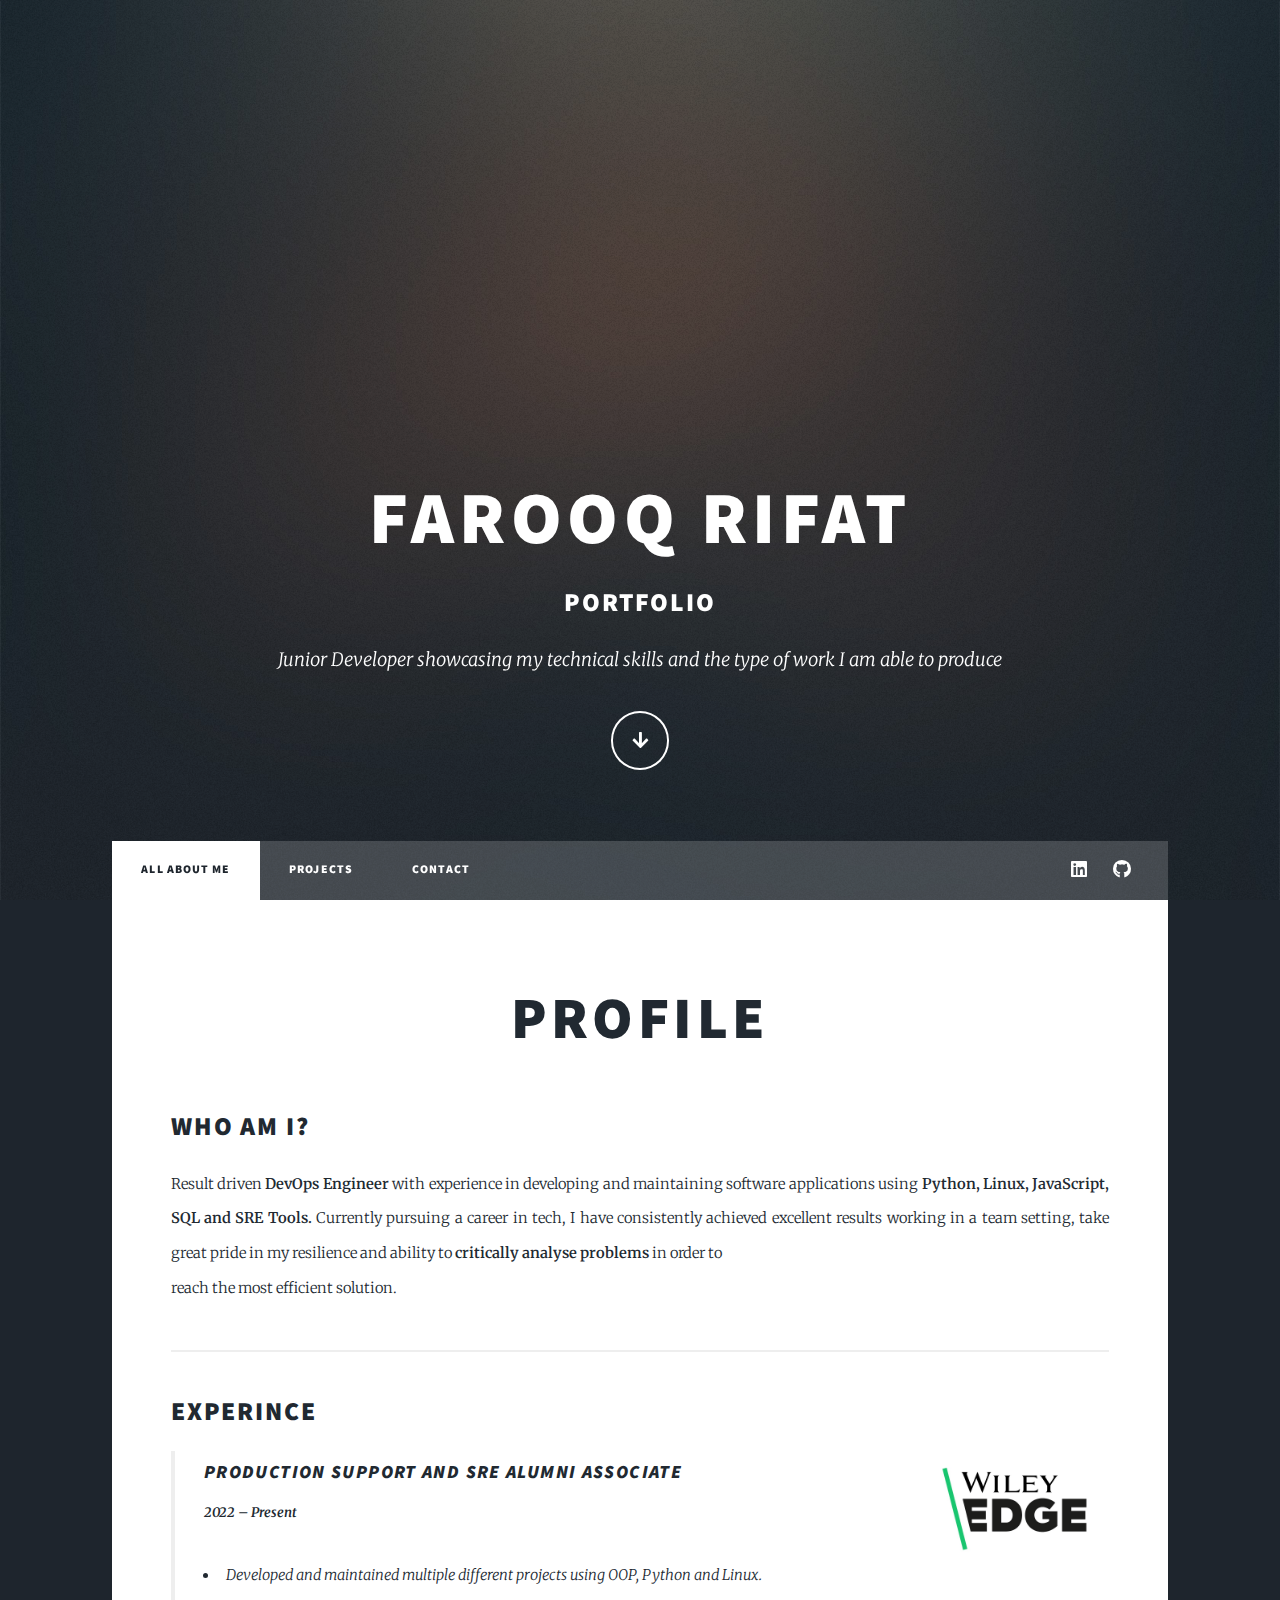
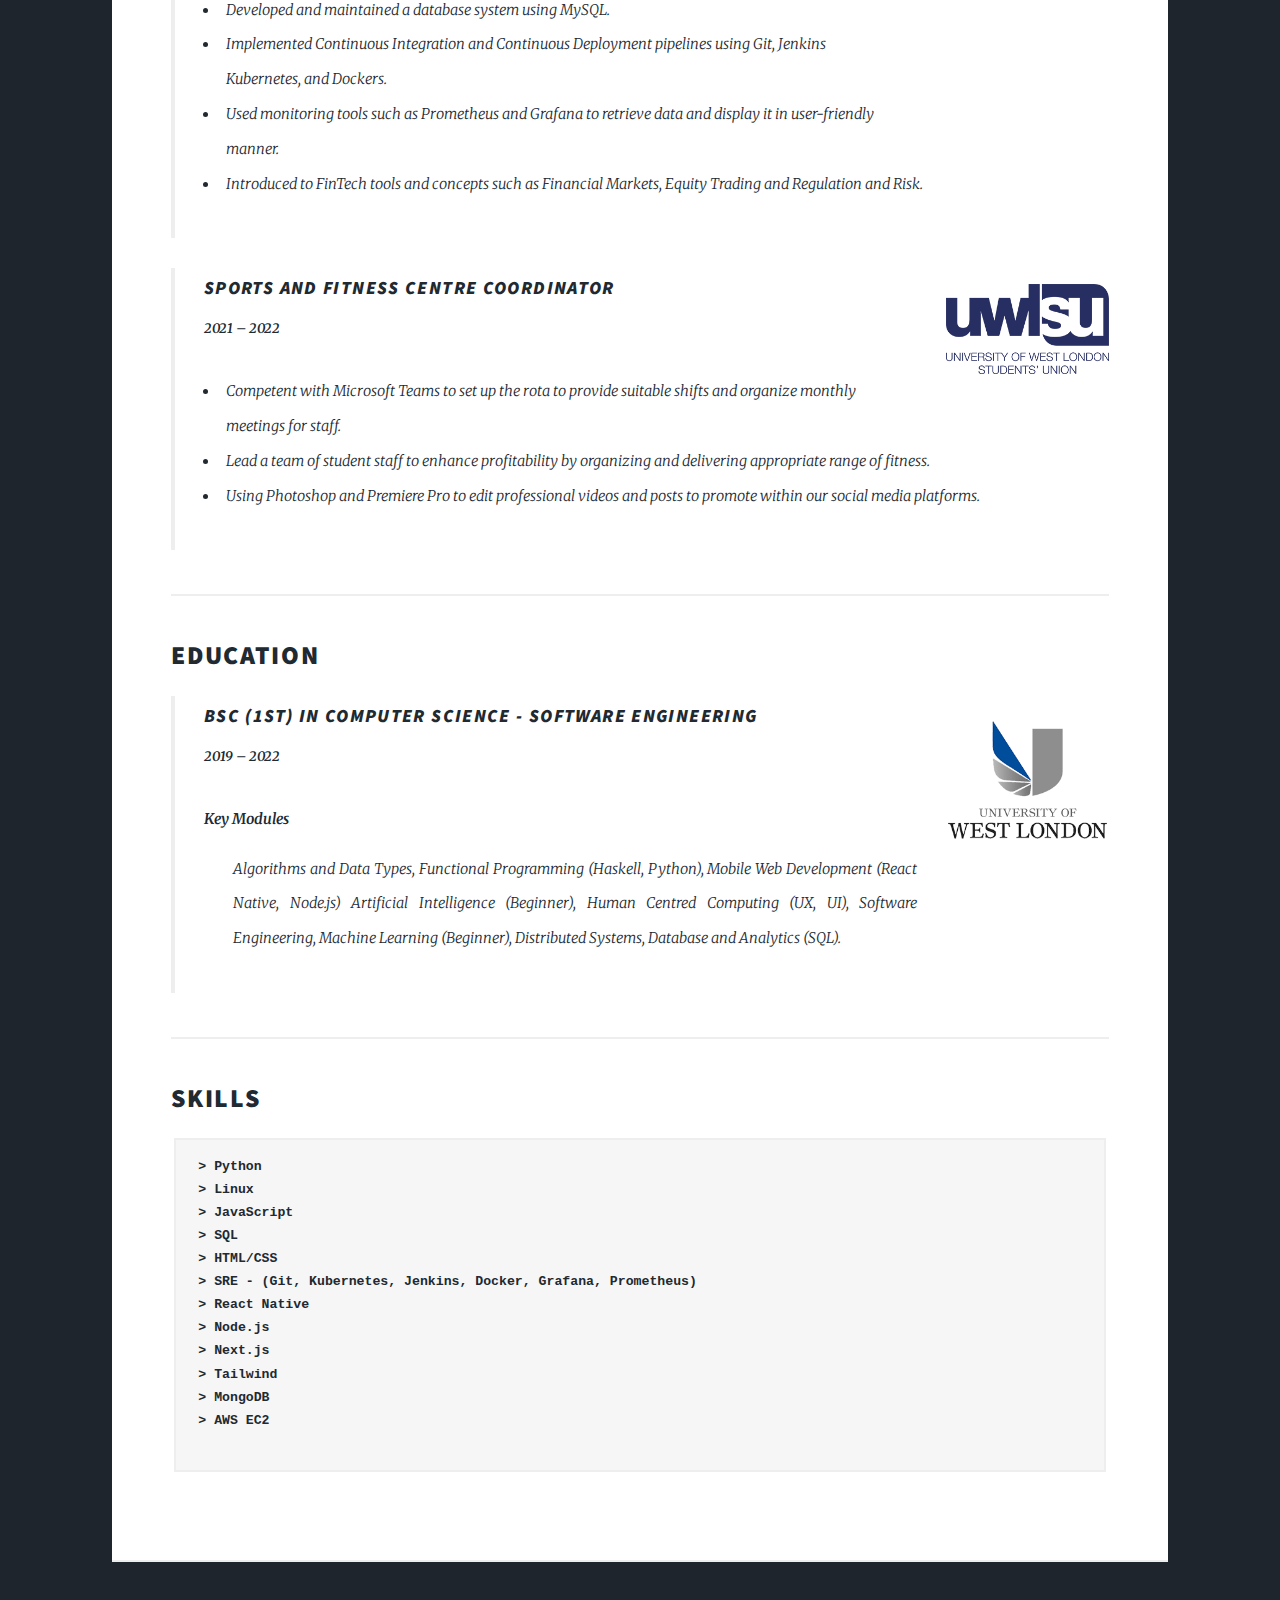
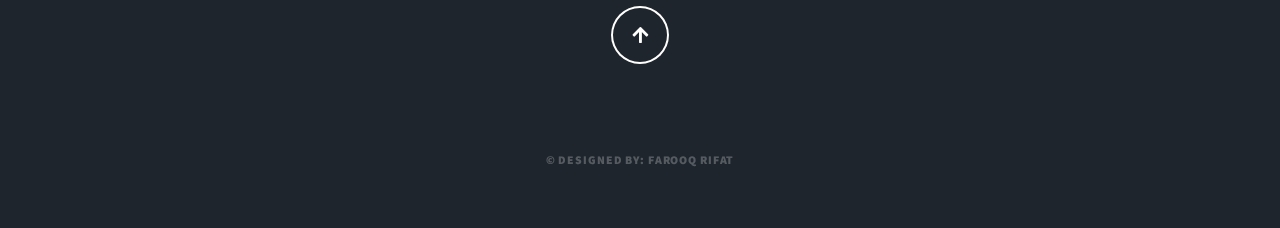
<file: index.html>
<!DOCTYPE HTML>
<html>
	<head>
		<title>Farooq Rifat - Portfolio</title>
		<meta charset="utf-8" />
		<meta name="viewport" content="width=device-width, initial-scale=1, user-scalable=no" />
		<link rel="stylesheet" href="assets/css/main.css" />
		<noscript><link rel="stylesheet" href="assets/css/noscript.css" /></noscript>
	</head>
	<body class="is-preload">

		<!-- Wrapper -->
			<div id="wrapper" class="fade-in">

				<!-- Intro -->
					<div id="intro">
						<h1>Farooq Rifat</h1>
						<h2>Portfolio</h2>
						<p>Junior Developer showcasing my technical skills and the type of work I am able to produce</p>
						<ul class="actions">
							<li><a href="#main" class="button icon solid solo fa-arrow-down scrolly">Continue</a></li>
						</ul>
					</div>

				<!-- Header -->
					<header id="header">
						<a href="index.html" class="logo">Home</a>
					</header>

				<!-- Nav -->
					<nav id="nav">
						<ul class="links">
							<li class="active"><a href="index.html">All about me</a></li>
							<li><a href="projects.html">Projects</a></li>
							<li><a href="contact.html">Contact</a></li>
						</ul>
						<ul class="icons">
							<li><a href="https://www.linkedin.com/in/farooqrifat/" class="icon brands fa-linkedin"><span class="label">LinkedIn</span></a></li>
							<li><a href="https://github.com/Farooqrifat" class="icon brands fa-github"><span class="label">GitHub</span></a></li>
						</ul>
					</nav>

					<div id="main">
						<!-- Post -->
							<section class="post">
								<header class="major">
									<h1>Profile</h1>
								</header>

								<!-- Text stuff -->
								<h2>Who am i?</h2>
								<p> 
								Result driven <b>DevOps Engineer</b> with experience in developing and maintaining software applications using <b>Python,
								Linux, JavaScript, SQL and SRE Tools.</b> Currently pursuing a career in tech, I have consistently achieved excellent
								results working in a team setting, take great pride in my resilience and ability to <b>critically analyse
								problems</b> in order to <br /> reach the most efficient solution.
								</p>                                        
								<hr />

								<h2>Experince</h2>
								<blockquote> 
									<header>
										<h3>PRODUCTION SUPPORT AND SRE ALUMNI ASSOCIATE</h3>
										<p> <span class="image right"><img  src="images/wileyedge.jpg" alt="" /></span><b>2022 – Present</b></p>
									</header>
									<ul>
										<li>Developed and maintained multiple different projects using OOP, Python and Linux.</li>
										<li>Developed and maintained a database system using MySQL.</li>
										<li>Implemented Continuous Integration and Continuous Deployment pipelines using Git, Jenkins Kubernetes, and Dockers.</li>
										<li>Used monitoring tools such as Prometheus and Grafana to retrieve data and display it in user-friendly manner.</li>
										<li>Introduced to FinTech tools and concepts such as Financial Markets, Equity Trading and Regulation and Risk.</li>
									</ul>
								</blockquote>
							
								<blockquote> 
									<header>
										<h3>SPORTS AND FITNESS CENTRE COORDINATOR</h3>
										<p><span><img class="image uwlsu" src="images/uwlsu.png" alt="" /></span><b>2021 – 2022</b></p>
									</header>
									<ul>
										<li>Competent with Microsoft Teams to set up the rota to provide suitable shifts and organize monthly meetings for staff.</li>
										<li>Lead a team of student staff to enhance profitability by organizing and delivering appropriate range of fitness.</li>
										<li>Using Photoshop and Premiere Pro to edit professional videos and posts to promote within our social media platforms.</li>
									</ul>
								</blockquote>
								<hr />

								<h2>Education</h2>
								<blockquote> 
									<header>
										<h3>BSc (1st) in Computer Science - Software Engineering</h3>
										<p><b>2019 – 2022</b></p>
										<span><img class="image uwl" src="images/UWLLogo.png" alt="" /></span>
									<dl>
										<dt>Key Modules</dt>
										<dd>
											<p>Algorithms and Data Types, Functional Programming (Haskell, Python), Mobile Web Development (React Native, Node.js) Artificial Intelligence (Beginner), Human Centred Computing (UX, UI), Software Engineering, Machine Learning (Beginner), Distributed Systems, Database and Analytics (SQL).</p>
										</dd>
									</header>
								</blockquote>
								
								<hr/>
								<h2>Skills</h2>
			<pre><code ><b>> Python</b> 
<b>> Linux</b> 
<b>> JavaScript</b> 
<b>> SQL </b>
<b>> HTML/CSS </b> 
<b>> SRE - (Git, Kubernetes, Jenkins, Docker, Grafana, Prometheus) </b>
<b>> React Native </b>
<b>> Node.js </b>
<b>> Next.js </b>
<b>> Tailwind </b>
<b>> MongoDB </b>
<b>> AWS EC2</b>
			</code></pre>
						</section>
					</div>
					
					<div id="outro">
					<a href="#header" class="button icon solid solo fa-arrow-up scrolly">Continue</a>
			</div>

				<!-- Copyright -->
					<div id="copyright">
						<ul><li>&copy; Designed by: Farooq Rifat</li></ul>
					</div>

			</div>

		<!-- Scripts -->
			<script src="assets/js/jquery.min.js"></script>
			<script src="assets/js/jquery.scrollex.min.js"></script>
			<script src="assets/js/jquery.scrolly.min.js"></script>
			<script src="assets/js/browser.min.js"></script>
			<script src="assets/js/breakpoints.min.js"></script>
			<script src="assets/js/util.js"></script>
			<script src="assets/js/main.js"></script>

	</body>
</html>
</file>
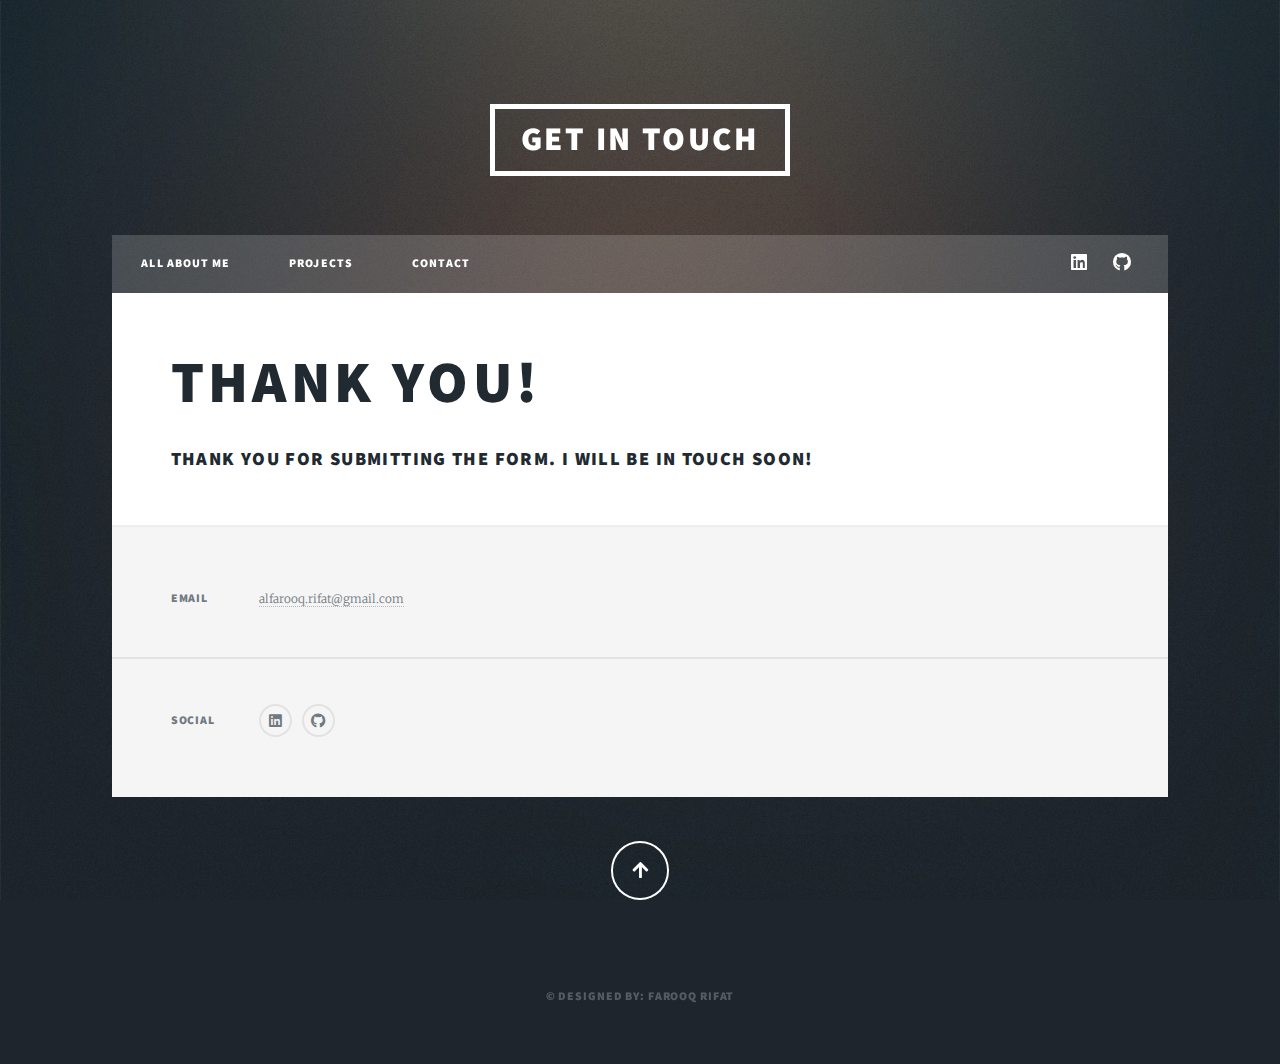
<file: contact-form-thank-you.html>
<!DOCTYPE HTML>
<html>
	<head>
		<title>Elements Reference - Massively by HTML5 UP</title>
		<meta charset="utf-8" />
		<meta name="viewport" content="width=device-width, initial-scale=1, user-scalable=no" />
		<link rel="stylesheet" href="assets/css/main.css" />
		<noscript><link rel="stylesheet" href="assets/css/noscript.css" /></noscript>
	</head>
	<body class="is-preload">

		<!-- Wrapper -->
			<div id="wrapper">

				<!-- Header -->
					<header id="header">
						<a href="#main" class="logo">Get in touch</a>
					</header>

				<!-- Nav -->
				<nav id="nav">
					<ul class="links">
							<li><a href="index.html">All about me</a></li>
							<li><a href="projects.html">Projects</a></li>
							<li><a href="contact.html">Contact</a></li>
					</ul>
					<ul class="icons">
						<li><a href="https://www.linkedin.com/in/farooqrifat/" class="icon brands fa-linkedin"><span class="label">LinkedIn</span></a></li>
						<li><a href="https://github.com/Farooqrifat" class="icon brands fa-github"><span class="label">GitHub</span></a></li>
					</ul>
				</nav>

				<!-- Main -->
					<div id="main">
						<section>
							<h1>Thank you!</h1>
						<h3>Thank you for submitting the form. I will be in touch soon!</h3>
						</section>
					</div>

				<!-- Footer -->
					<footer id="footer">
						<section class="split contact">
			
							<section>
								<h3>Email</h3>
								<p><a>alfarooq.rifat@gmail.com</a></p>
							</section>
							<section>
								<h3>Social</h3>
								<ul class="icons alt">
									<li><a href="https://www.linkedin.com/in/farooqrifat/" class="icon brands alt fa-linkedin"><span class="label">Twitter</span></a></li>
									<li><a href="https://github.com/Farooqrifat" class="icon brands alt fa-github"><span class="label">GitHub</span></a></li>
								</ul>
							</section>
						</section>
																
					</footer>

					<div id="outro">
					<a href="#header" class="button icon solid solo fa-arrow-up scrolly">Continue</a>
			</div>

				<!-- Copyright -->
					<div id="copyright">
						<ul><li>&copy; Designed by: Farooq Rifat</li></ul>
					</div>

			

		<!-- Scripts -->
			<script src="assets/js/jquery.min.js"></script>
			<script src="assets/js/jquery.scrollex.min.js"></script>
			<script src="assets/js/jquery.scrolly.min.js"></script>
			<script src="assets/js/browser.min.js"></script>
			<script src="assets/js/breakpoints.min.js"></script>
			<script src="assets/js/util.js"></script>
			<script src="assets/js/main.js"></script>
			<script src="assets/js/gen_validatorv31.js"></script>

	</body>
</html>
</file>
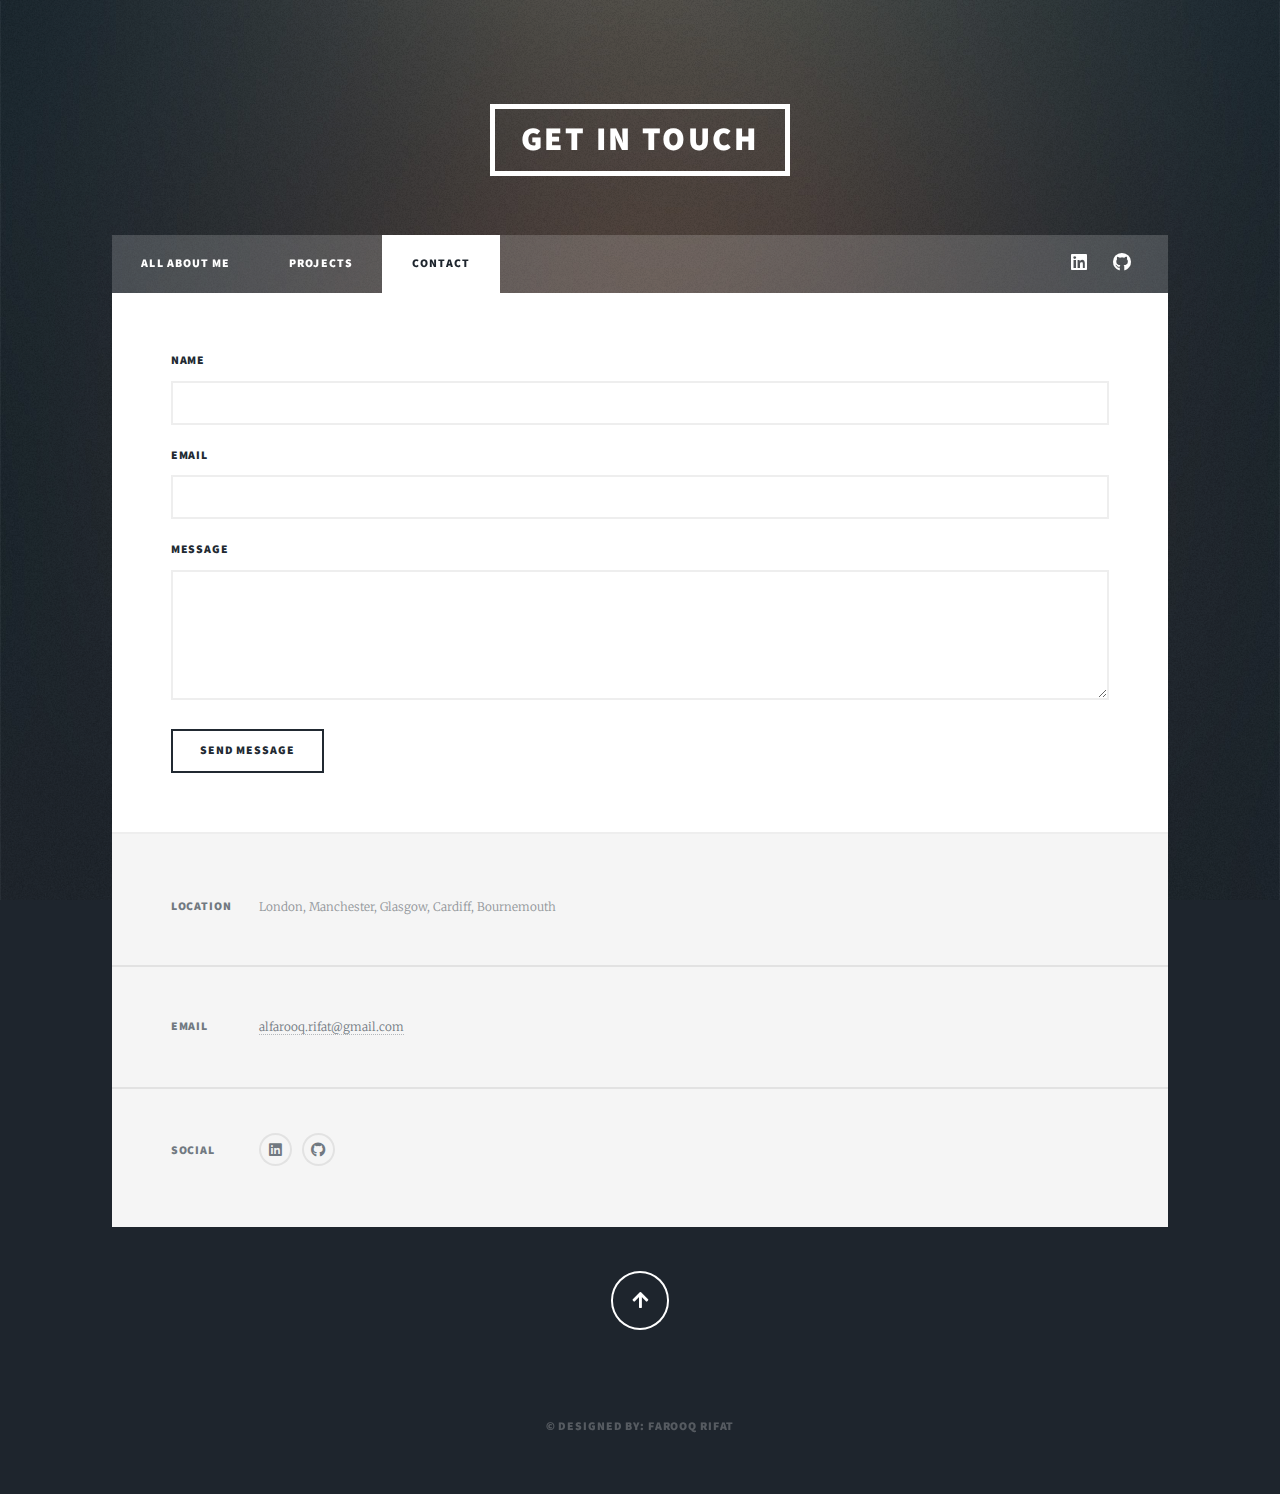
<file: contact.html>
<!DOCTYPE HTML>
<html>
	<head>
		<title>Elements Reference - Massively by HTML5 UP</title>
		<meta charset="utf-8" />
		<meta name="viewport" content="width=device-width, initial-scale=1, user-scalable=no" />
		<link rel="stylesheet" href="assets/css/main.css" />
		<noscript><link rel="stylesheet" href="assets/css/noscript.css" /></noscript>
		<script language="JavaScript" src="assets/js/gen_validatorv31.js" type="text/javascript"></script>

	</head>
	<body class="is-preload">

		<!-- Wrapper -->
			<div id="wrapper">

				<!-- Header -->
					<header id="header">
						<a href="#main" class="logo">Get in touch</a>
					</header>

				<!-- Nav -->
				<nav id="nav">
					<ul class="links">
							<li><a href="index.html">All about me</a></li>
							<li><a href="projects.html">Projects</a></li>
							<li class="active"><a href="contact.html">Contact</a></li>
					</ul>
					<ul class="icons">
						<li><a href="https://www.linkedin.com/in/farooqrifat/" class="icon brands fa-linkedin"><span class="label">LinkedIn</span></a></li>
						<li><a href="https://github.com/Farooqrifat" class="icon brands fa-github"><span class="label">GitHub</span></a></li>
					</ul>
				</nav>

				<!-- Main -->
					<div id="main">
						<section>
							<form method="POST" name="contactform" action="contact-form-handler.php">
								<div class="fields">
									<div class="field">
										<label for='name'>Name</label>
										<input type="text" name="name" />
									</div>
									<div class="field">
										<label for='email'>Email</label>
										<input type="text" name="email" />
									</div>
									<div class="field">
										<label for='message'>Message</label>
										<textarea name="message" rows="3"></textarea>
									</div>
								</div>
								<ul class="actions">
									<li><input type="submit" value="Send Message" /></li>
								</ul>
							</form>

						</section>
					</div>

				<!-- Footer -->
					<footer id="footer">
						<section class="split contact">
							<section>
								<h3>Location</h3>
								<p>London, Manchester, Glasgow, Cardiff, Bournemouth</p>
							</section>
							<section>
								<h3>Email</h3>
								<p><a>alfarooq.rifat@gmail.com</a></p>
							</section>
							<section>
								<h3>Social</h3>
								<ul class="icons alt">
									<li><a href="https://www.linkedin.com/in/farooqrifat/" class="icon brands alt fa-linkedin"><span class="label">Twitter</span></a></li>
									<li><a href="https://github.com/Farooqrifat" class="icon brands alt fa-github"><span class="label">GitHub</span></a></li>
								</ul>
							</section>
						</section>
																
					</footer>

					<div id="outro">
					<a href="#header" class="button icon solid solo fa-arrow-up scrolly">Continue</a>
			</div>

				<!-- Copyright -->
					<div id="copyright">
						<ul><li>&copy; Designed by: Farooq Rifat</li></ul>
					</div>

			

		<!-- Scripts -->
			<script src="assets/js/jquery.min.js"></script>
			<script src="assets/js/jquery.scrollex.min.js"></script>
			<script src="assets/js/jquery.scrolly.min.js"></script>
			<script src="assets/js/browser.min.js"></script>
			<script src="assets/js/breakpoints.min.js"></script>
			<script src="assets/js/util.js"></script>
			<script src="assets/js/main.js"></script>

			<script language="JavaScript">
				var frmvalidator  = new Validator("contactform");
				frmvalidator.addValidation("name","req","Please provide your name"); 
				frmvalidator.addValidation("email","req","Please provide your email"); 
				frmvalidator.addValidation("email","email","Please enter a valid email address"); 
				</script>

	</body>
</html>
</file>
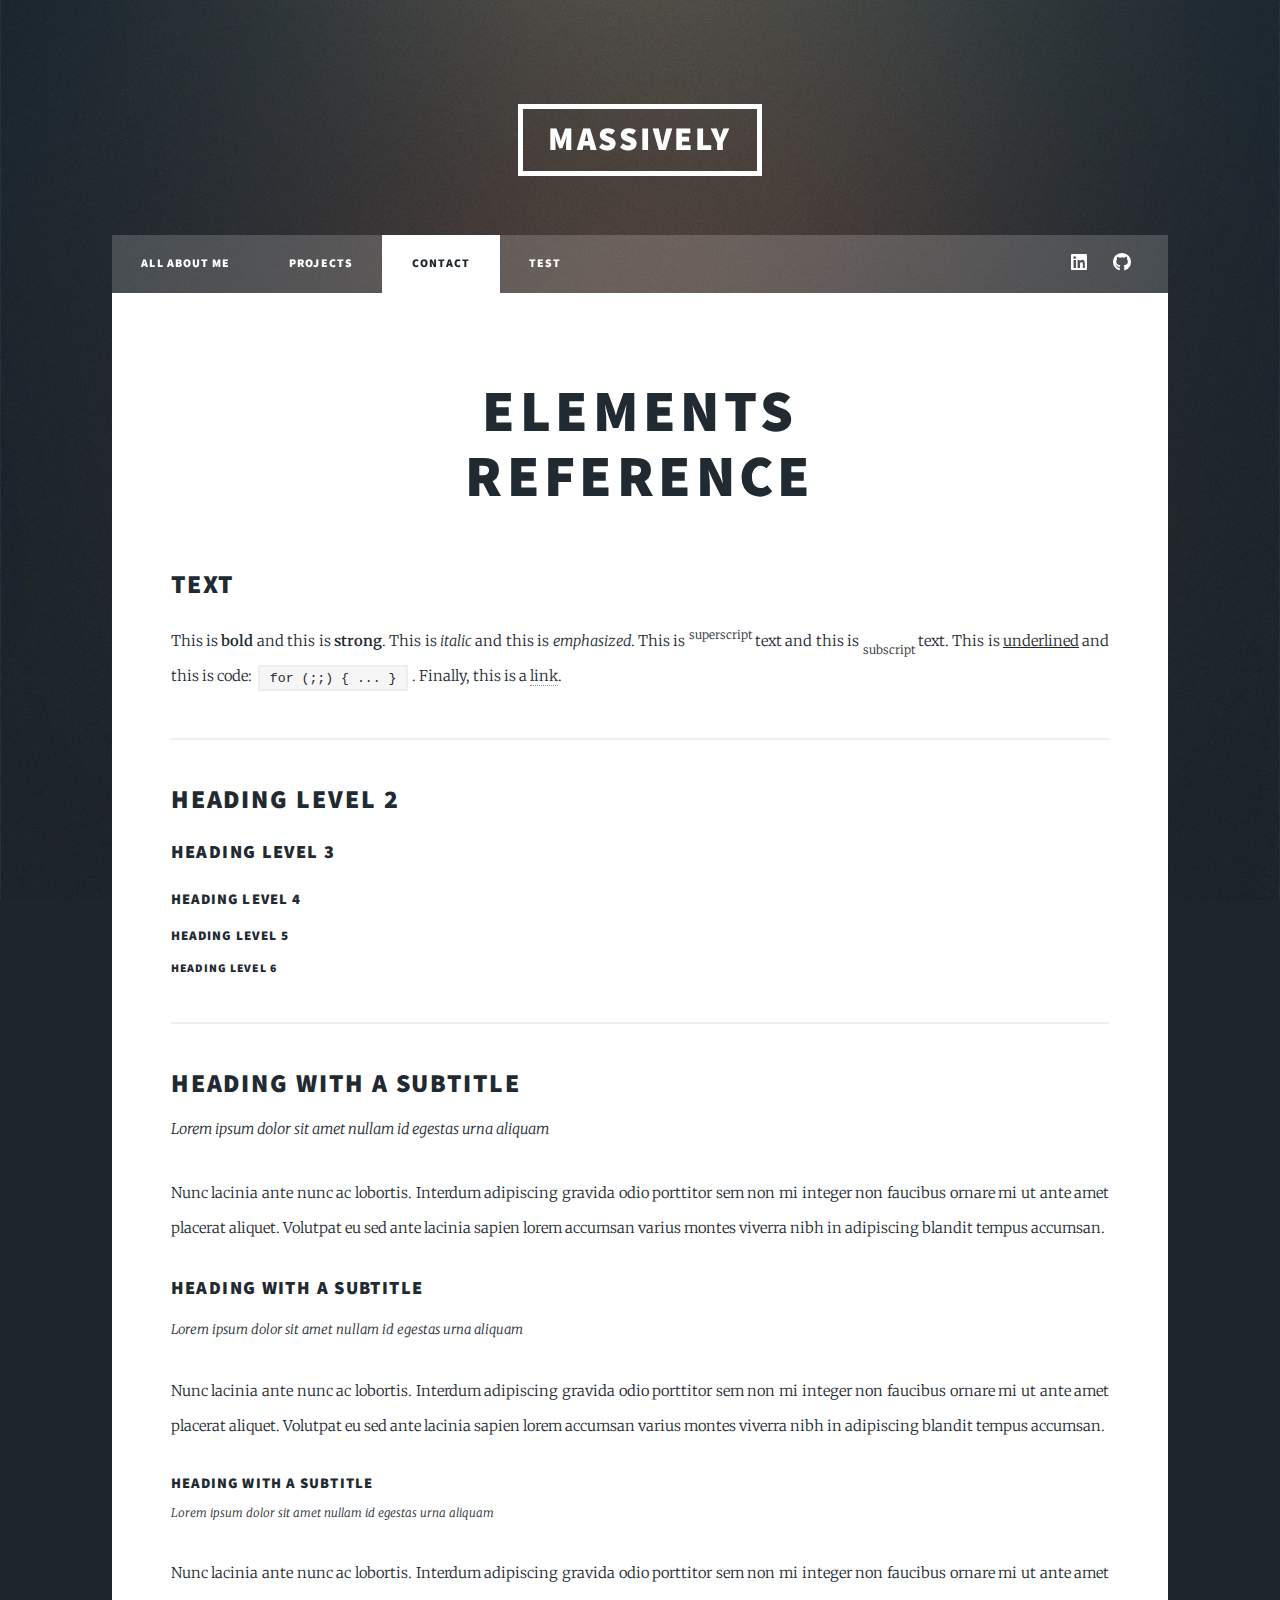
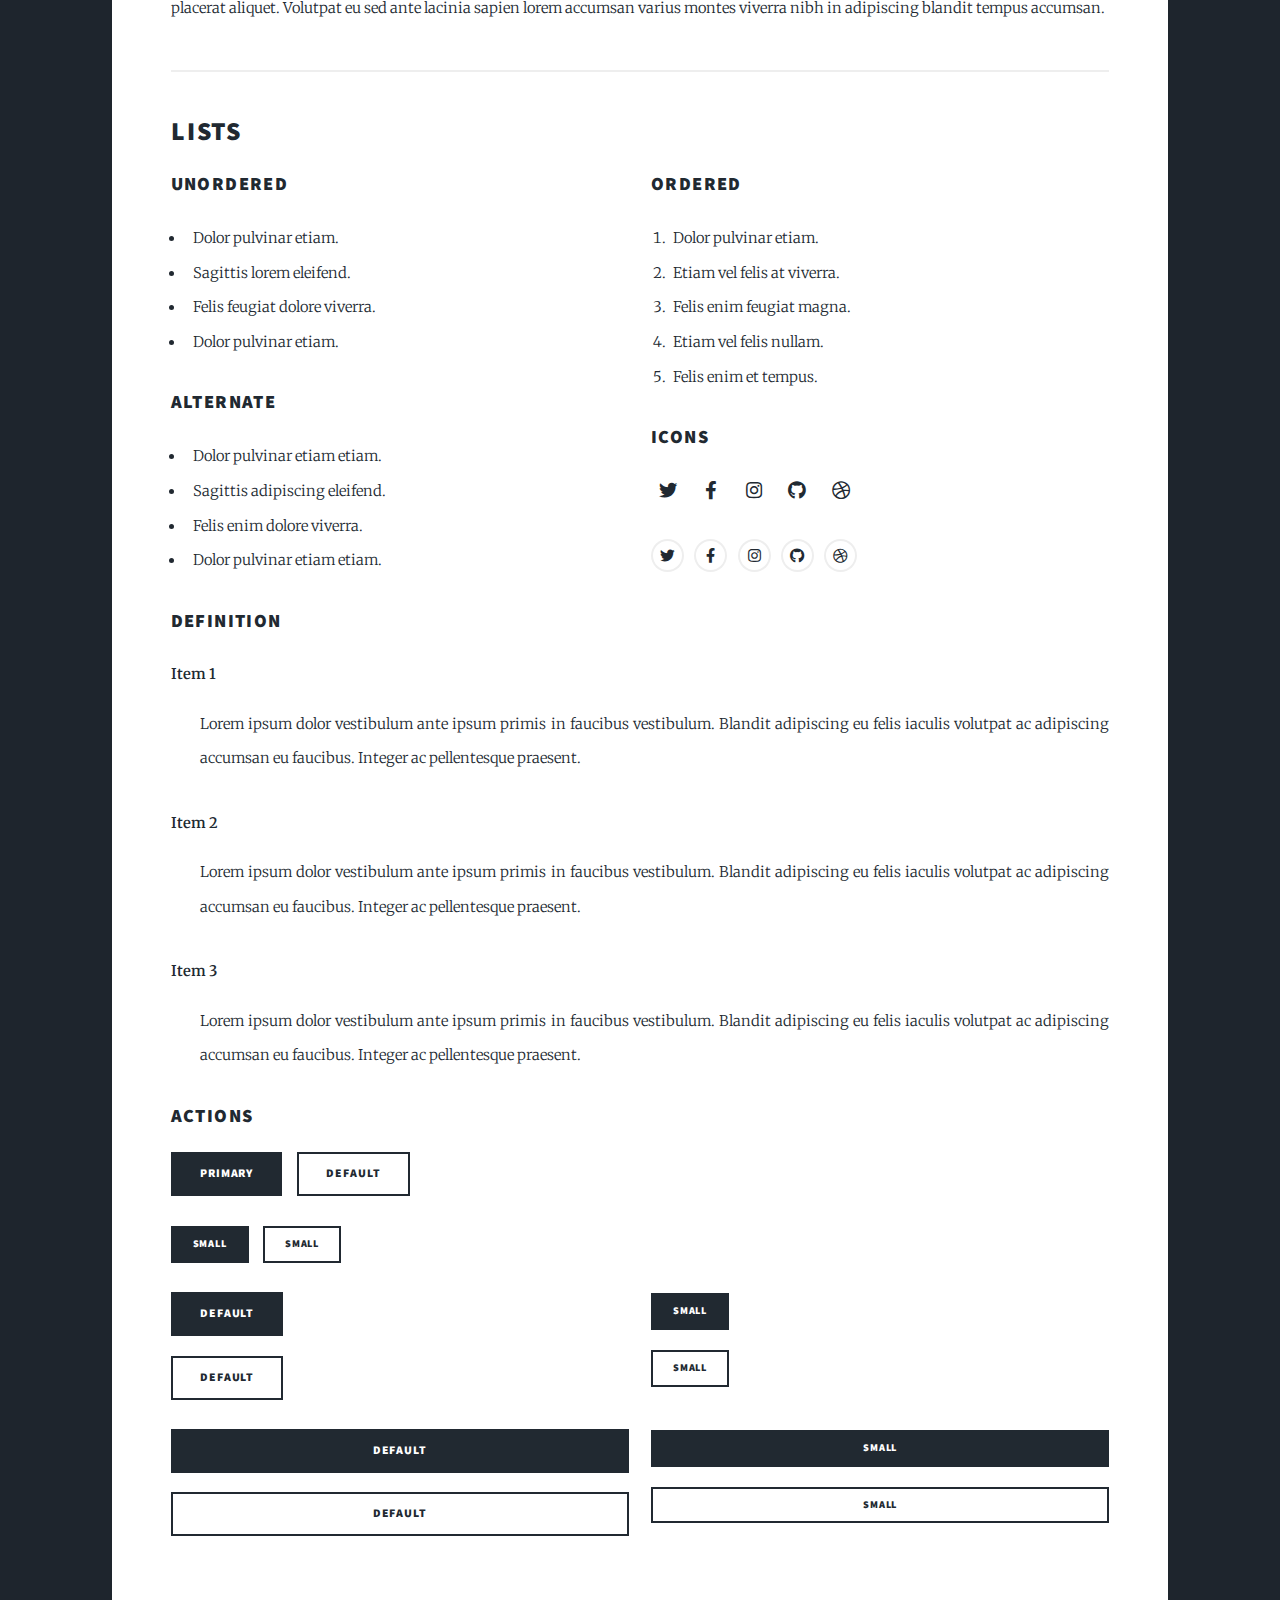
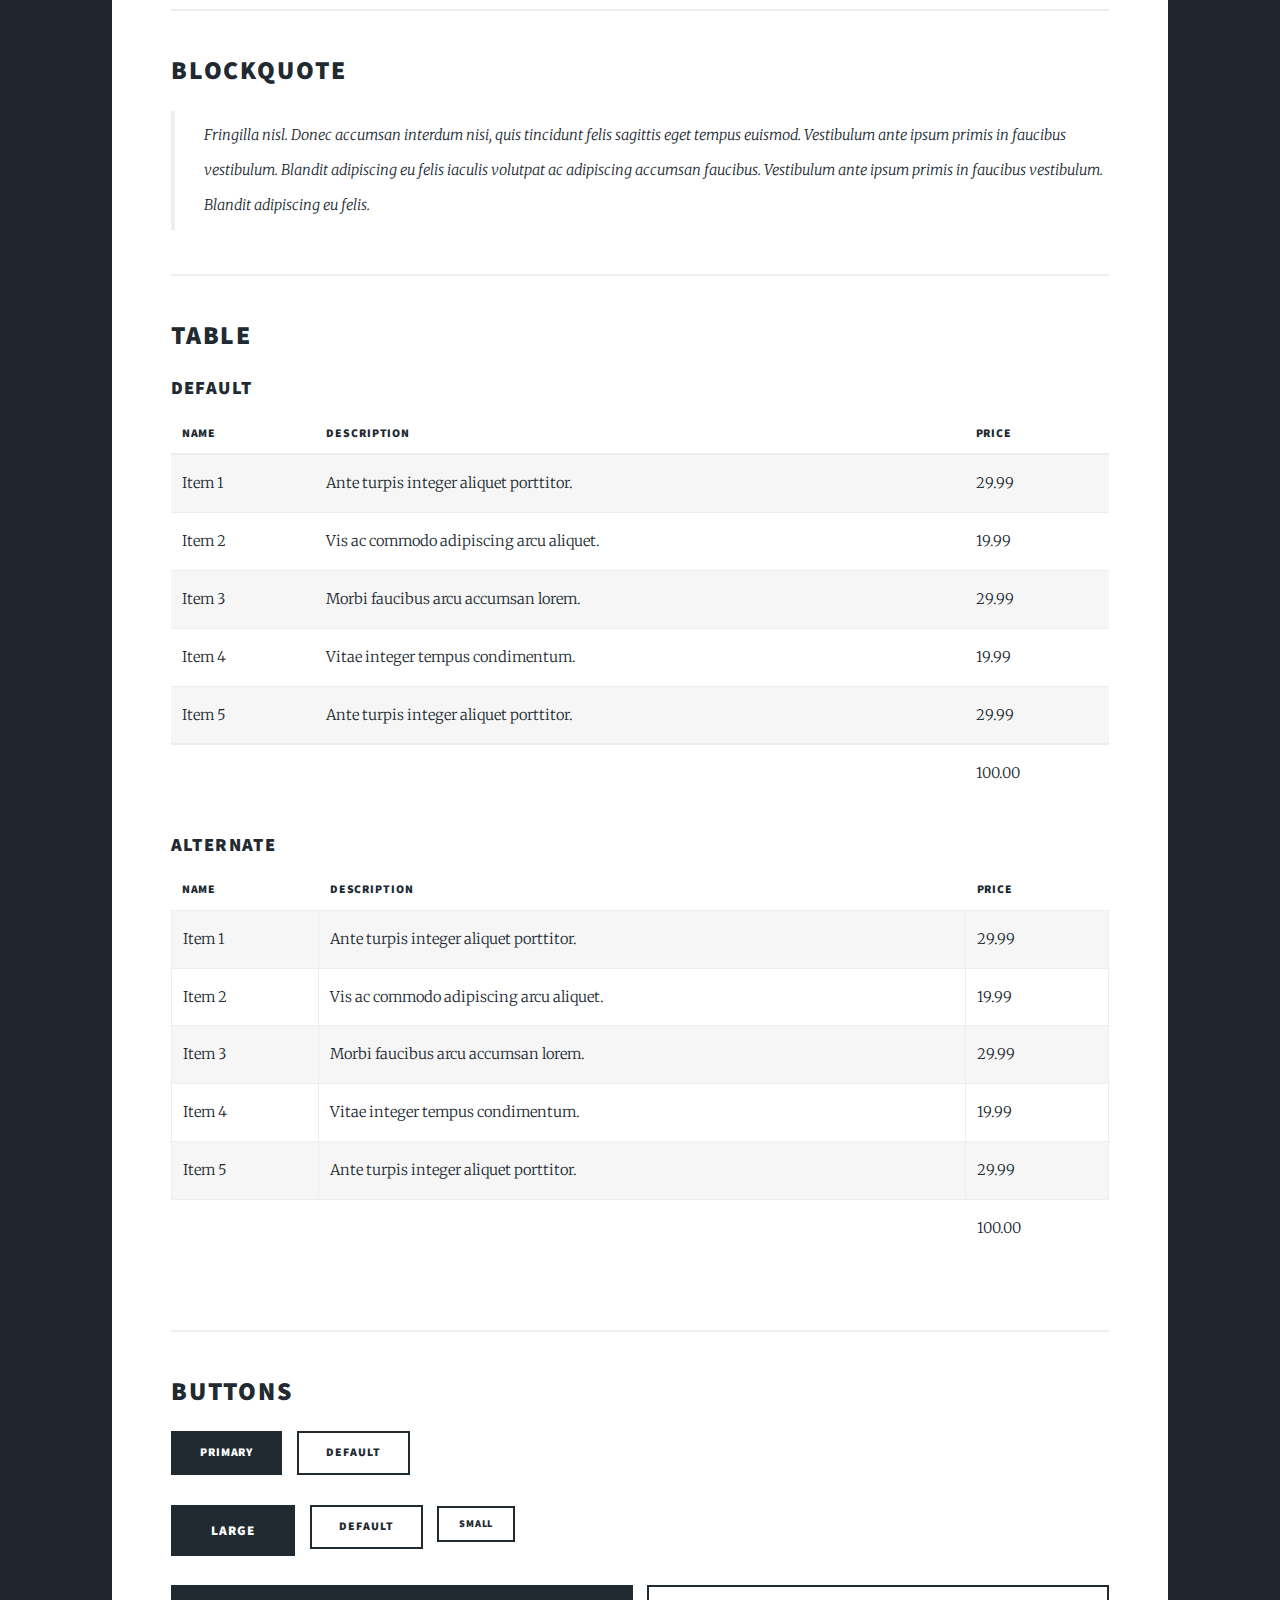
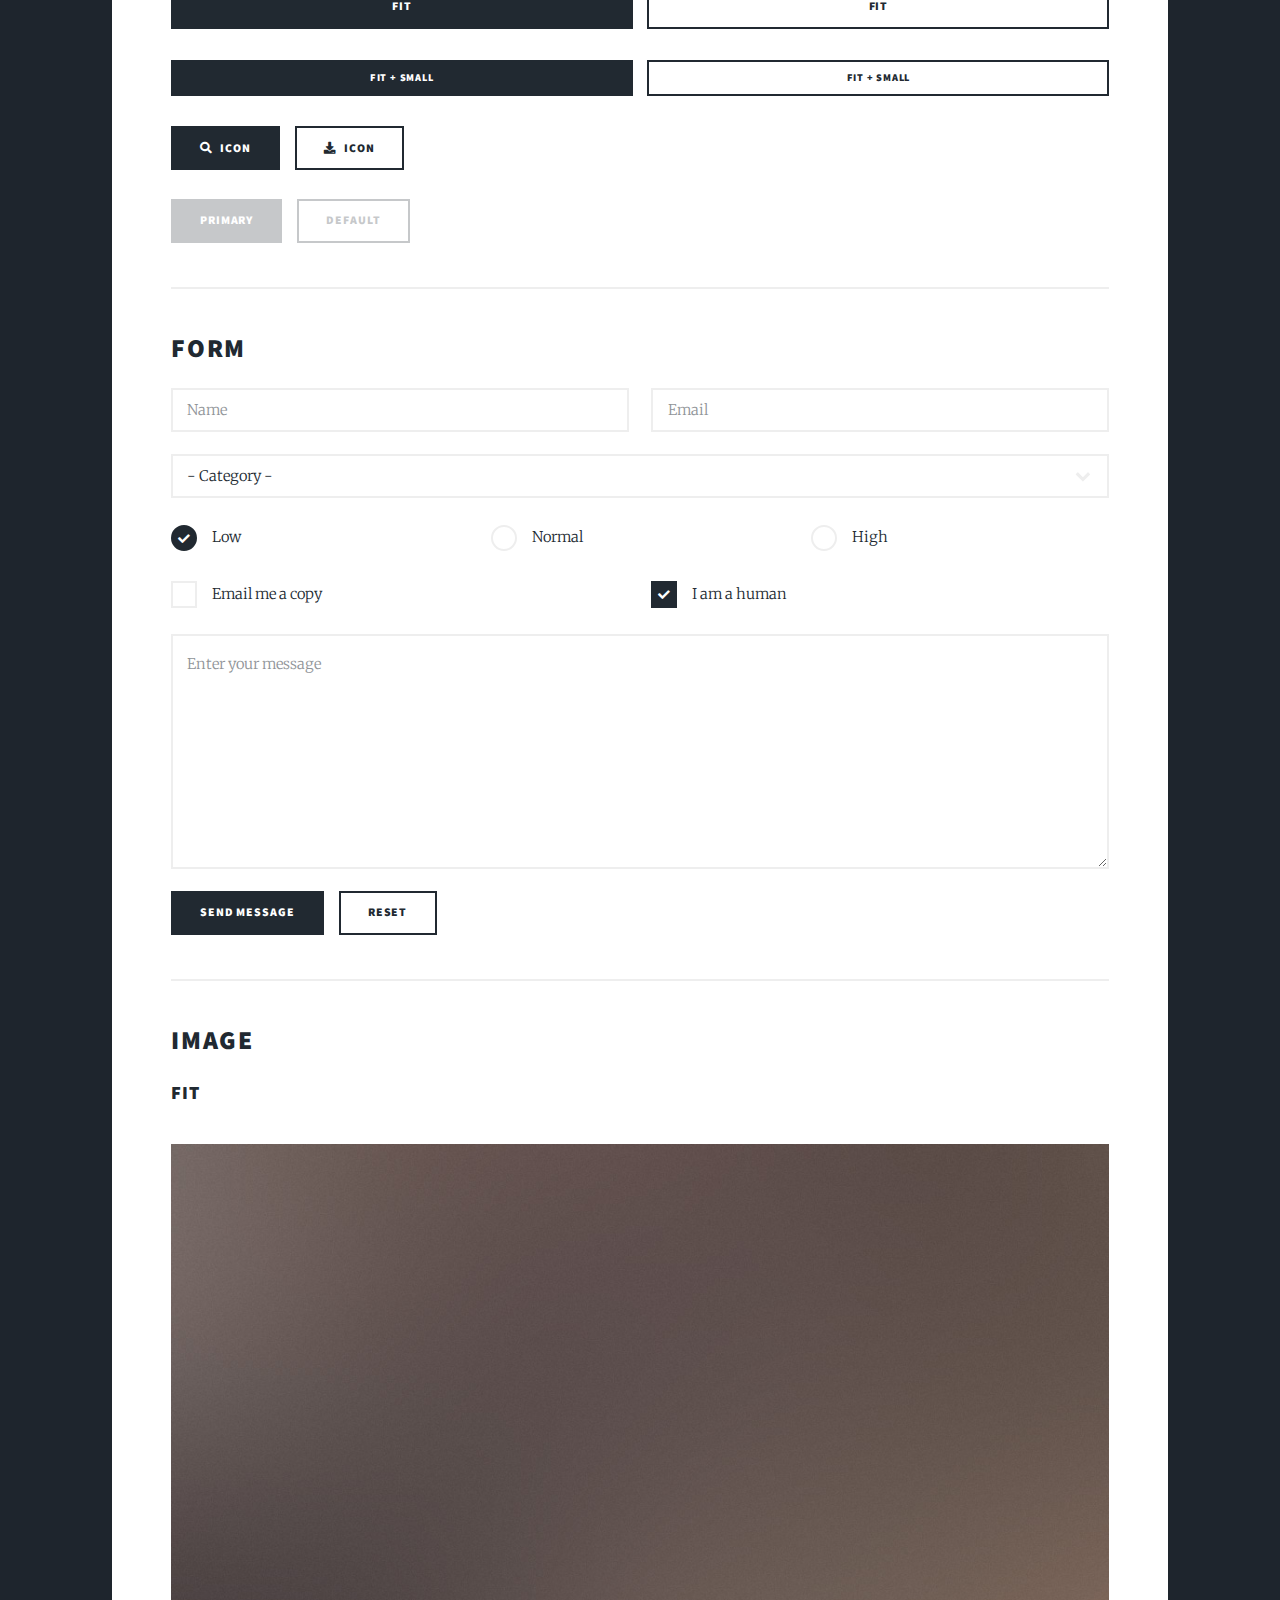
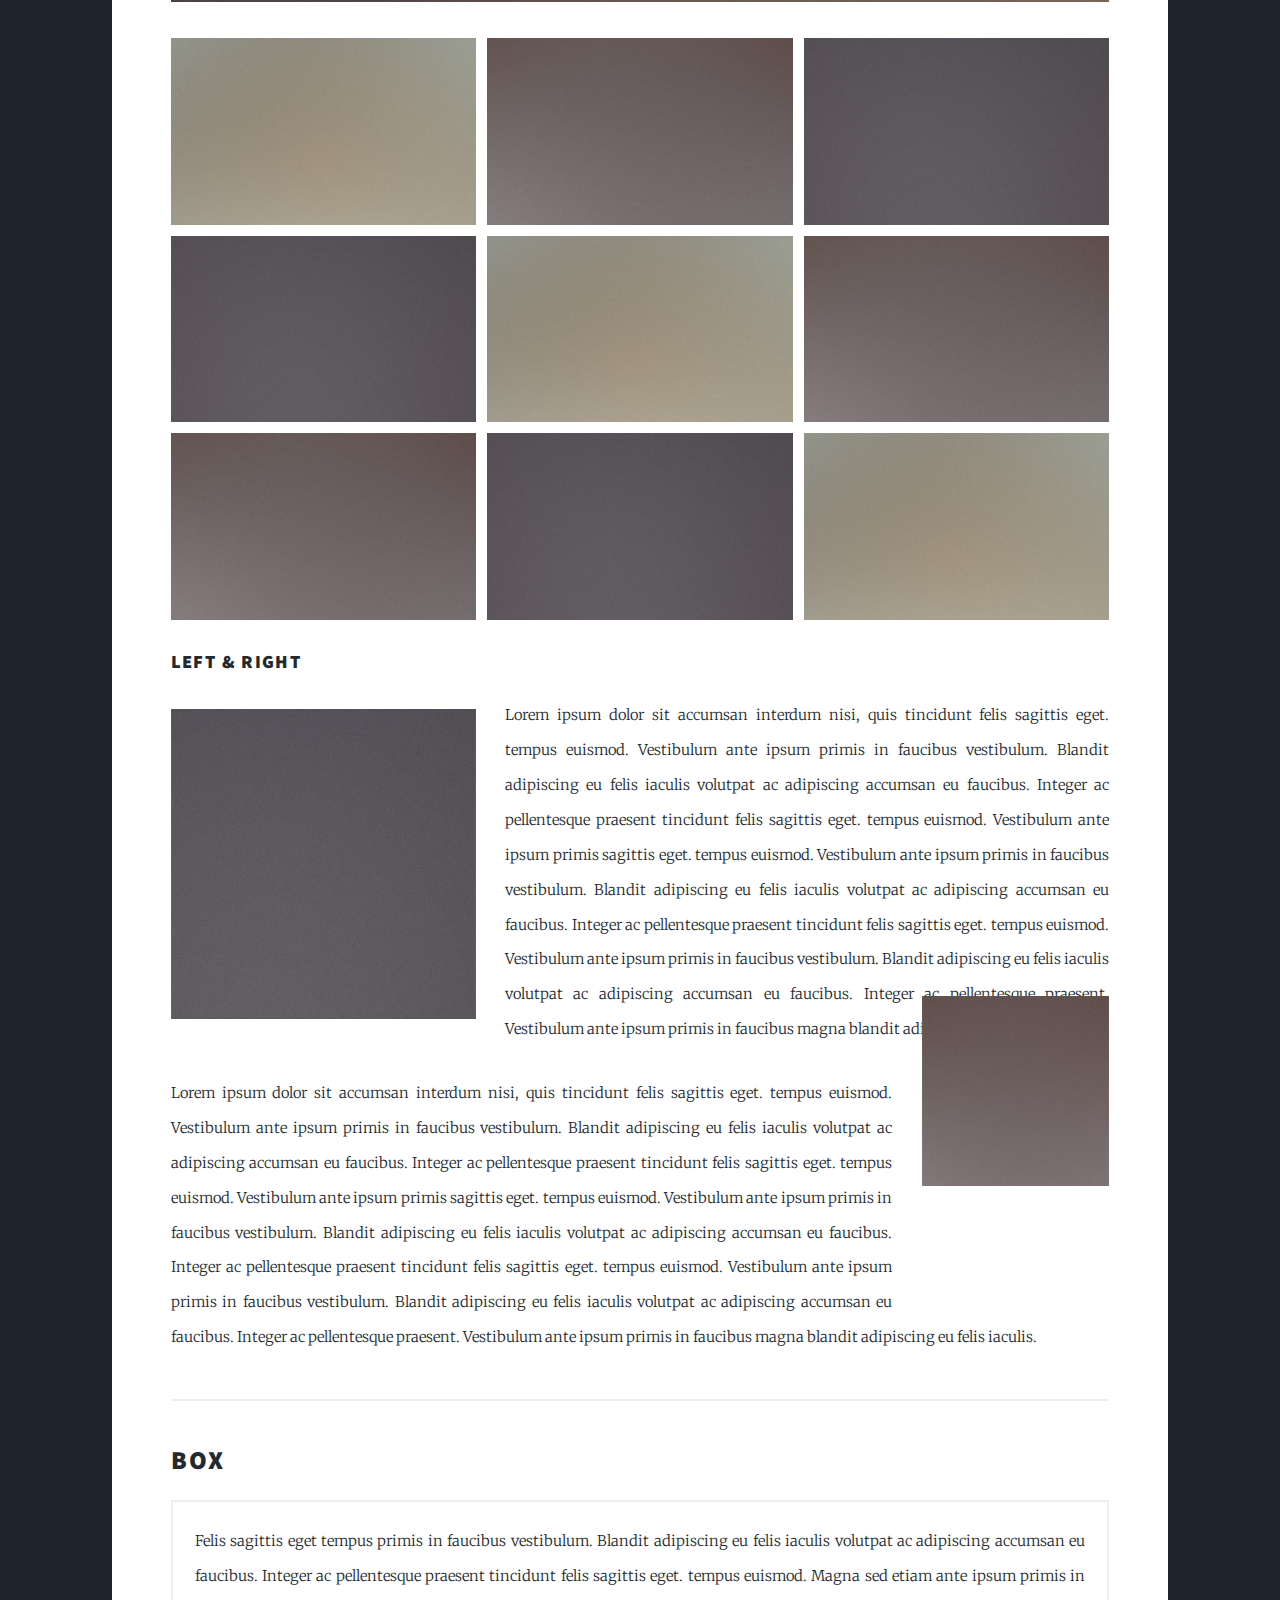
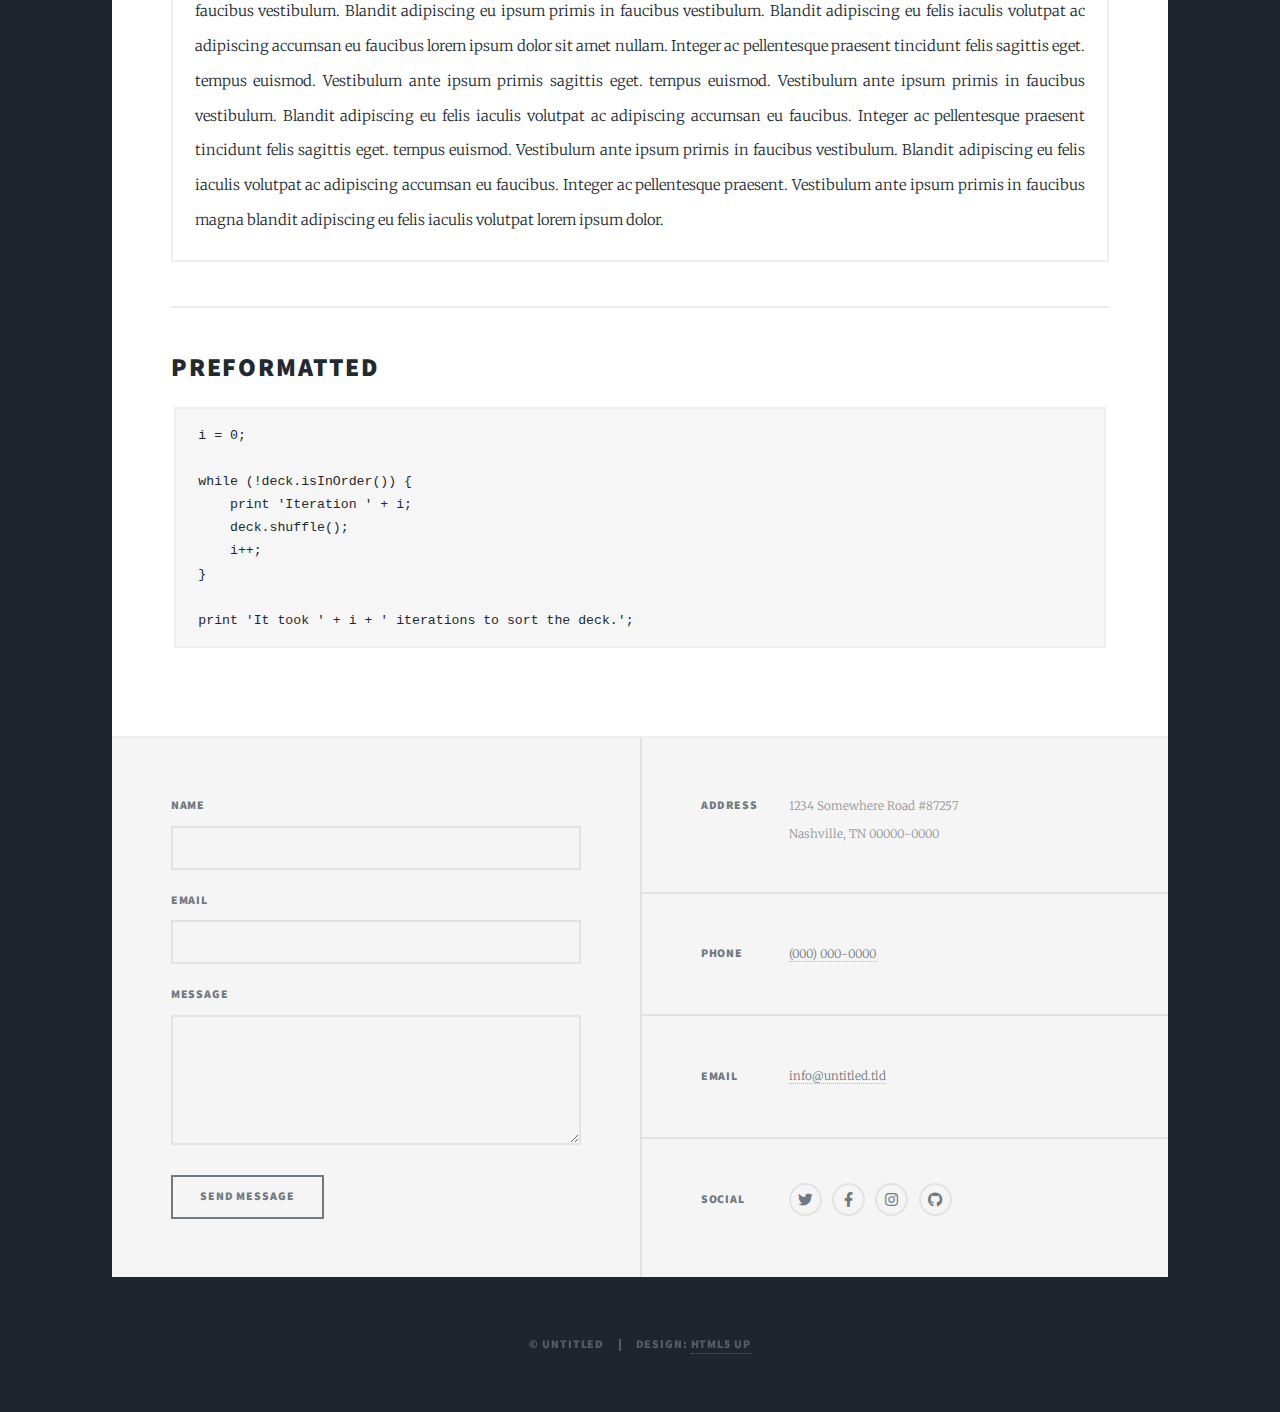
<file: contact1.html>
<!DOCTYPE HTML>
<!--
	Massively by HTML5 UP
	html5up.net | @ajlkn
	Free for personal and commercial use under the CCA 3.0 license (html5up.net/license)
-->
<html>
	<head>
		<title>Elements Reference - Massively by HTML5 UP</title>
		<meta charset="utf-8" />
		<meta name="viewport" content="width=device-width, initial-scale=1, user-scalable=no" />
		<link rel="stylesheet" href="assets/css/main.css" />
		<noscript><link rel="stylesheet" href="assets/css/noscript.css" /></noscript>
	</head>
	<body class="is-preload">

		<!-- Wrapper -->
			<div id="wrapper">

				<!-- Header -->
					<header id="header">
						<a href="index.html" class="logo">Massively</a>
					</header>

				<!-- Nav -->
				<nav id="nav">
					<ul class="links">
						<li ><a href="index.html">All about me</a></li>
						<li><a href="projects.html">Projects</a></li>
						<li class="active"><a href="contact.html">Contact</a></li>
						<li ><a href="index2.html">Test</a></li>
					</ul>
					<ul class="icons">
						<li><a href="https://www.linkedin.com/in/farooqrifat/" class="icon brands fa-linkedin"><span class="label">LinkedIn</span></a></li>
						<li><a href="https://github.com/Farooqrifat" class="icon brands fa-github"><span class="label">GitHub</span></a></li>
					</ul>
				</nav>

				<!-- Main -->
					<div id="main">

						<!-- Post -->
							<section class="post">
								<header class="major">
									<h1>Elements<br />
									Reference</h1>
								</header>

								<!-- Text stuff -->
									<h2>Text</h2>
									<p>This is <b>bold</b> and this is <strong>strong</strong>. This is <i>italic</i> and this is <em>emphasized</em>.
									This is <sup>superscript</sup> text and this is <sub>subscript</sub> text.
									This is <u>underlined</u> and this is code: <code>for (;;) { ... }</code>.
									Finally, this is a <a href="#">link</a>.</p>
									<hr />
									<h2>Heading Level 2</h2>
									<h3>Heading Level 3</h3>
									<h4>Heading Level 4</h4>
									<h5>Heading Level 5</h5>
									<h6>Heading Level 6</h6>
									<hr />
									<header>
										<h2>Heading with a Subtitle</h2>
										<p>Lorem ipsum dolor sit amet nullam id egestas urna aliquam</p>
									</header>
									<p>Nunc lacinia ante nunc ac lobortis. Interdum adipiscing gravida odio porttitor sem non mi integer non faucibus ornare mi ut ante amet placerat aliquet. Volutpat eu sed ante lacinia sapien lorem accumsan varius montes viverra nibh in adipiscing blandit tempus accumsan.</p>
									<header>
										<h3>Heading with a Subtitle</h3>
										<p>Lorem ipsum dolor sit amet nullam id egestas urna aliquam</p>
									</header>
									<p>Nunc lacinia ante nunc ac lobortis. Interdum adipiscing gravida odio porttitor sem non mi integer non faucibus ornare mi ut ante amet placerat aliquet. Volutpat eu sed ante lacinia sapien lorem accumsan varius montes viverra nibh in adipiscing blandit tempus accumsan.</p>
									<header>
										<h4>Heading with a Subtitle</h4>
										<p>Lorem ipsum dolor sit amet nullam id egestas urna aliquam</p>
									</header>
									<p>Nunc lacinia ante nunc ac lobortis. Interdum adipiscing gravida odio porttitor sem non mi integer non faucibus ornare mi ut ante amet placerat aliquet. Volutpat eu sed ante lacinia sapien lorem accumsan varius montes viverra nibh in adipiscing blandit tempus accumsan.</p>

									<hr />

								<!-- Lists -->
									<h2>Lists</h2>
									<div class="row">
										<div class="col-6 col-12-small">

											<h3>Unordered</h3>
											<ul>
												<li>Dolor pulvinar etiam.</li>
												<li>Sagittis lorem eleifend.</li>
												<li>Felis feugiat dolore viverra.</li>
												<li>Dolor pulvinar etiam.</li>
											</ul>

											<h3>Alternate</h3>
											<ul class="alt">
												<li>Dolor pulvinar etiam etiam.</li>
												<li>Sagittis adipiscing eleifend.</li>
												<li>Felis enim dolore viverra.</li>
												<li>Dolor pulvinar etiam etiam.</li>
											</ul>

										</div>
										<div class="col-6 col-12-small">

											<h3>Ordered</h3>
											<ol>
												<li>Dolor pulvinar etiam.</li>
												<li>Etiam vel felis at viverra.</li>
												<li>Felis enim feugiat magna.</li>
												<li>Etiam vel felis nullam.</li>
												<li>Felis enim et tempus.</li>
											</ol>

											<h3>Icons</h3>
											<ul class="icons">
												<li><a href="#" class="icon brands fa-twitter"><span class="label">Twitter</span></a></li>
												<li><a href="#" class="icon brands fa-facebook-f"><span class="label">Facebook</span></a></li>
												<li><a href="#" class="icon brands fa-instagram"><span class="label">Instagram</span></a></li>
												<li><a href="#" class="icon brands fa-github"><span class="label">Github</span></a></li>
												<li><a href="#" class="icon brands fa-dribbble"><span class="label">Dribbble</span></a></li>
											</ul>
											<ul class="icons alt">
												<li><a href="#" class="icon brands alt fa-twitter"><span class="label">Twitter</span></a></li>
												<li><a href="#" class="icon brands alt fa-facebook-f"><span class="label">Facebook</span></a></li>
												<li><a href="#" class="icon brands alt fa-instagram"><span class="label">Instagram</span></a></li>
												<li><a href="#" class="icon brands alt fa-github"><span class="label">Github</span></a></li>
												<li><a href="#" class="icon brands alt fa-dribbble"><span class="label">Dribbble</span></a></li>
											</ul>

										</div>
									</div>
									<h3>Definition</h3>
									<dl>
										<dt>Item 1</dt>
										<dd>
											<p>Lorem ipsum dolor vestibulum ante ipsum primis in faucibus vestibulum. Blandit adipiscing eu felis iaculis volutpat ac adipiscing accumsan eu faucibus. Integer ac pellentesque praesent.</p>
										</dd>
										<dt>Item 2</dt>
										<dd>
											<p>Lorem ipsum dolor vestibulum ante ipsum primis in faucibus vestibulum. Blandit adipiscing eu felis iaculis volutpat ac adipiscing accumsan eu faucibus. Integer ac pellentesque praesent.</p>
										</dd>
										<dt>Item 3</dt>
										<dd>
											<p>Lorem ipsum dolor vestibulum ante ipsum primis in faucibus vestibulum. Blandit adipiscing eu felis iaculis volutpat ac adipiscing accumsan eu faucibus. Integer ac pellentesque praesent.</p>
										</dd>
									</dl>

									<h3>Actions</h3>
									<ul class="actions">
										<li><a href="#" class="button primary">Primary</a></li>
										<li><a href="#" class="button">Default</a></li>
									</ul>
									<ul class="actions small">
										<li><a href="#" class="button primary small">Small</a></li>
										<li><a href="#" class="button small">Small</a></li>
									</ul>
									<div class="row">
										<div class="col-6 col-12-small">
											<ul class="actions stacked">
												<li><a href="#" class="button primary">Default</a></li>
												<li><a href="#" class="button">Default</a></li>
											</ul>
										</div>
										<div class="col-6 col-12-small">
											<ul class="actions stacked">
												<li><a href="#" class="button primary small">Small</a></li>
												<li><a href="#" class="button small">Small</a></li>
											</ul>
										</div>
									</div>
									<div class="row">
										<div class="col-6 col-12-small">
											<ul class="actions stacked">
												<li><a href="#" class="button primary fit">Default</a></li>
												<li><a href="#" class="button fit">Default</a></li>
											</ul>
										</div>
										<div class="col-6 col-12-small">
											<ul class="actions stacked">
												<li><a href="#" class="button primary small fit">Small</a></li>
												<li><a href="#" class="button small fit">Small</a></li>
											</ul>
										</div>
									</div>

									<hr />

								<!-- Blockquote -->
									<h2>Blockquote</h2>
									<blockquote>Fringilla nisl. Donec accumsan interdum nisi, quis tincidunt felis sagittis eget tempus euismod. Vestibulum ante ipsum primis in faucibus vestibulum. Blandit adipiscing eu felis iaculis volutpat ac adipiscing accumsan faucibus. Vestibulum ante ipsum primis in faucibus vestibulum. Blandit adipiscing eu felis.</blockquote>

									<hr />

								<!-- Table -->
									<h2>Table</h2>

									<h3>Default</h3>
									<div class="table-wrapper">
										<table>
											<thead>
												<tr>
													<th>Name</th>
													<th>Description</th>
													<th>Price</th>
												</tr>
											</thead>
											<tbody>
												<tr>
													<td>Item 1</td>
													<td>Ante turpis integer aliquet porttitor.</td>
													<td>29.99</td>
												</tr>
												<tr>
													<td>Item 2</td>
													<td>Vis ac commodo adipiscing arcu aliquet.</td>
													<td>19.99</td>
												</tr>
												<tr>
													<td>Item 3</td>
													<td> Morbi faucibus arcu accumsan lorem.</td>
													<td>29.99</td>
												</tr>
												<tr>
													<td>Item 4</td>
													<td>Vitae integer tempus condimentum.</td>
													<td>19.99</td>
												</tr>
												<tr>
													<td>Item 5</td>
													<td>Ante turpis integer aliquet porttitor.</td>
													<td>29.99</td>
												</tr>
											</tbody>
											<tfoot>
												<tr>
													<td colspan="2"></td>
													<td>100.00</td>
												</tr>
											</tfoot>
										</table>
									</div>

									<h3>Alternate</h3>
									<div class="table-wrapper">
										<table class="alt">
											<thead>
												<tr>
													<th>Name</th>
													<th>Description</th>
													<th>Price</th>
												</tr>
											</thead>
											<tbody>
												<tr>
													<td>Item 1</td>
													<td>Ante turpis integer aliquet porttitor.</td>
													<td>29.99</td>
												</tr>
												<tr>
													<td>Item 2</td>
													<td>Vis ac commodo adipiscing arcu aliquet.</td>
													<td>19.99</td>
												</tr>
												<tr>
													<td>Item 3</td>
													<td> Morbi faucibus arcu accumsan lorem.</td>
													<td>29.99</td>
												</tr>
												<tr>
													<td>Item 4</td>
													<td>Vitae integer tempus condimentum.</td>
													<td>19.99</td>
												</tr>
												<tr>
													<td>Item 5</td>
													<td>Ante turpis integer aliquet porttitor.</td>
													<td>29.99</td>
												</tr>
											</tbody>
											<tfoot>
												<tr>
													<td colspan="2"></td>
													<td>100.00</td>
												</tr>
											</tfoot>
										</table>
									</div>

									<hr />

								<!-- Buttons -->
									<h2>Buttons</h2>
									<ul class="actions">
										<li><a href="#" class="button primary">Primary</a></li>
										<li><a href="#" class="button">Default</a></li>
									</ul>
									<ul class="actions">
										<li><a href="#" class="button primary large">Large</a></li>
										<li><a href="#" class="button">Default</a></li>
										<li><a href="#" class="button small">Small</a></li>
									</ul>
									<ul class="actions fit">
										<li><a href="#" class="button primary fit">Fit</a></li>
										<li><a href="#" class="button fit">Fit</a></li>
									</ul>
									<ul class="actions fit small">
										<li><a href="#" class="button primary fit small">Fit + Small</a></li>
										<li><a href="#" class="button fit small">Fit + Small</a></li>
									</ul>
									<ul class="actions">
										<li><a href="#" class="button primary icon solid fa-search">Icon</a></li>
										<li><a href="#" class="button icon solid fa-download">Icon</a></li>
									</ul>
									<ul class="actions">
										<li><span class="button primary disabled">Primary</span></li>
										<li><span class="button disabled">Default</span></li>
									</ul>

									<hr />

								<!-- Form -->
									<h2>Form</h2>

									<form method="post" action="#">
										<div class="row gtr-uniform">
											<div class="col-6 col-12-xsmall">
												<input type="text" name="demo-name" id="demo-name" value="" placeholder="Name" />
											</div>
											<div class="col-6 col-12-xsmall">
												<input type="email" name="demo-email" id="demo-email" value="" placeholder="Email" />
											</div>
											<!-- Break -->
											<div class="col-12">
												<select name="demo-category" id="demo-category">
													<option value="">- Category -</option>
													<option value="1">Manufacturing</option>
													<option value="1">Shipping</option>
													<option value="1">Administration</option>
													<option value="1">Human Resources</option>
												</select>
											</div>
											<!-- Break -->
											<div class="col-4 col-12-small">
												<input type="radio" id="demo-priority-low" name="demo-priority" checked>
												<label for="demo-priority-low">Low</label>
											</div>
											<div class="col-4 col-12-small">
												<input type="radio" id="demo-priority-normal" name="demo-priority">
												<label for="demo-priority-normal">Normal</label>
											</div>
											<div class="col-4 col-12-small">
												<input type="radio" id="demo-priority-high" name="demo-priority">
												<label for="demo-priority-high">High</label>
											</div>
											<!-- Break -->
											<div class="col-6 col-12-small">
												<input type="checkbox" id="demo-copy" name="demo-copy">
												<label for="demo-copy">Email me a copy</label>
											</div>
											<div class="col-6 col-12-small">
												<input type="checkbox" id="demo-human" name="demo-human" checked>
												<label for="demo-human">I am a human</label>
											</div>
											<!-- Break -->
											<div class="col-12">
												<textarea name="demo-message" id="demo-message" placeholder="Enter your message" rows="6"></textarea>
											</div>
											<!-- Break -->
											<div class="col-12">
												<ul class="actions">
													<li><input type="submit" value="Send Message" class="primary" /></li>
													<li><input type="reset" value="Reset" /></li>
												</ul>
											</div>
										</div>
									</form>

									<hr />

								<!-- Image -->
									<h2>Image</h2>

									<h3>Fit</h3>
									<span class="image fit"><img src="images/pic01.jpg" alt="" /></span>
									<div class="box alt">
										<div class="row gtr-50 gtr-uniform">
											<div class="col-4"><span class="image fit"><img src="images/pic02.jpg" alt="" /></span></div>
											<div class="col-4"><span class="image fit"><img src="images/pic03.jpg" alt="" /></span></div>
											<div class="col-4"><span class="image fit"><img src="images/pic04.jpg" alt="" /></span></div>
											<!-- Break -->
											<div class="col-4"><span class="image fit"><img src="images/pic04.jpg" alt="" /></span></div>
											<div class="col-4"><span class="image fit"><img src="images/pic02.jpg" alt="" /></span></div>
											<div class="col-4"><span class="image fit"><img src="images/pic03.jpg" alt="" /></span></div>
											<!-- Break -->
											<div class="col-4"><span class="image fit"><img src="images/pic03.jpg" alt="" /></span></div>
											<div class="col-4"><span class="image fit"><img src="images/pic04.jpg" alt="" /></span></div>
											<div class="col-4"><span class="image fit"><img src="images/pic02.jpg" alt="" /></span></div>
										</div>
									</div>

									<h3>Left &amp; Right</h3>
									<p><span class="image left"><img src="images/pic08.jpg" alt="" /></span>Lorem ipsum dolor sit accumsan interdum nisi, quis tincidunt felis sagittis eget. tempus euismod. Vestibulum ante ipsum primis in faucibus vestibulum. Blandit adipiscing eu felis iaculis volutpat ac adipiscing accumsan eu faucibus. Integer ac pellentesque praesent tincidunt felis sagittis eget. tempus euismod. Vestibulum ante ipsum primis sagittis eget. tempus euismod. Vestibulum ante ipsum primis in faucibus vestibulum. Blandit adipiscing eu felis iaculis volutpat ac adipiscing accumsan eu faucibus. Integer ac pellentesque praesent tincidunt felis sagittis eget. tempus euismod. Vestibulum ante ipsum primis in faucibus vestibulum. Blandit adipiscing eu felis iaculis volutpat ac adipiscing accumsan eu faucibus. Integer ac pellentesque praesent. Vestibulum ante ipsum primis in faucibus magna blandit adipiscing eu felis iaculis.</p>
									<p><span class="image right"><img src="images/pic09.jpg" alt="" /></span>Lorem ipsum dolor sit accumsan interdum nisi, quis tincidunt felis sagittis eget. tempus euismod. Vestibulum ante ipsum primis in faucibus vestibulum. Blandit adipiscing eu felis iaculis volutpat ac adipiscing accumsan eu faucibus. Integer ac pellentesque praesent tincidunt felis sagittis eget. tempus euismod. Vestibulum ante ipsum primis sagittis eget. tempus euismod. Vestibulum ante ipsum primis in faucibus vestibulum. Blandit adipiscing eu felis iaculis volutpat ac adipiscing accumsan eu faucibus. Integer ac pellentesque praesent tincidunt felis sagittis eget. tempus euismod. Vestibulum ante ipsum primis in faucibus vestibulum. Blandit adipiscing eu felis iaculis volutpat ac adipiscing accumsan eu faucibus. Integer ac pellentesque praesent. Vestibulum ante ipsum primis in faucibus magna blandit adipiscing eu felis iaculis.</p>

									<hr />

								<!-- Box -->
									<h2>Box</h2>
									<div class="box">
										<p>Felis sagittis eget tempus primis in faucibus vestibulum. Blandit adipiscing eu felis iaculis volutpat ac adipiscing accumsan eu faucibus. Integer ac pellentesque praesent tincidunt felis sagittis eget. tempus euismod. Magna sed etiam ante ipsum primis in faucibus vestibulum. Blandit adipiscing eu ipsum primis in faucibus vestibulum. Blandit adipiscing eu felis iaculis volutpat ac adipiscing accumsan eu faucibus lorem ipsum dolor sit amet nullam. Integer ac pellentesque praesent tincidunt felis sagittis eget. tempus euismod. Vestibulum ante ipsum primis sagittis eget. tempus euismod. Vestibulum ante ipsum primis in faucibus vestibulum. Blandit adipiscing eu felis iaculis volutpat ac adipiscing accumsan eu faucibus. Integer ac pellentesque praesent tincidunt felis sagittis eget. tempus euismod. Vestibulum ante ipsum primis in faucibus vestibulum. Blandit adipiscing eu felis iaculis volutpat ac adipiscing accumsan eu faucibus. Integer ac pellentesque praesent. Vestibulum ante ipsum primis in faucibus magna blandit adipiscing eu felis iaculis volutpat lorem ipsum dolor.</p>
									</div>

									<hr />

								<!-- Preformatted Code -->
									<h2>Preformatted</h2>
									<pre><code>i = 0;

while (!deck.isInOrder()) {
    print 'Iteration ' + i;
    deck.shuffle();
    i++;
}

print 'It took ' + i + ' iterations to sort the deck.';
</code></pre>

							</section>

					</div>

				<!-- Footer -->
					<footer id="footer">
						<section>
							<form method="post" action="#">
								<div class="fields">
									<div class="field">
										<label for="name">Name</label>
										<input type="text" name="name" id="name" />
									</div>
									<div class="field">
										<label for="email">Email</label>
										<input type="text" name="email" id="email" />
									</div>
									<div class="field">
										<label for="message">Message</label>
										<textarea name="message" id="message" rows="3"></textarea>
									</div>
								</div>
								<ul class="actions">
									<li><input type="submit" value="Send Message" /></li>
								</ul>
							</form>
						</section>
						<section class="split contact">
							<section class="alt">
								<h3>Address</h3>
								<p>1234 Somewhere Road #87257<br />
								Nashville, TN 00000-0000</p>
							</section>
							<section>
								<h3>Phone</h3>
								<p><a href="#">(000) 000-0000</a></p>
							</section>
							<section>
								<h3>Email</h3>
								<p><a href="#">info@untitled.tld</a></p>
							</section>
							<section>
								<h3>Social</h3>
								<ul class="icons alt">
									<li><a href="#" class="icon brands alt fa-twitter"><span class="label">Twitter</span></a></li>
									<li><a href="#" class="icon brands alt fa-facebook-f"><span class="label">Facebook</span></a></li>
									<li><a href="#" class="icon brands alt fa-instagram"><span class="label">Instagram</span></a></li>
									<li><a href="#" class="icon brands alt fa-github"><span class="label">GitHub</span></a></li>
								</ul>
							</section>
						</section>
					</footer>

				<!-- Copyright -->
					<div id="copyright">
						<ul><li>&copy; Untitled</li><li>Design: <a href="https://html5up.net">HTML5 UP</a></li></ul>
					</div>

			</div>

		<!-- Scripts -->
			<script src="assets/js/jquery.min.js"></script>
			<script src="assets/js/jquery.scrollex.min.js"></script>
			<script src="assets/js/jquery.scrolly.min.js"></script>
			<script src="assets/js/browser.min.js"></script>
			<script src="assets/js/breakpoints.min.js"></script>
			<script src="assets/js/util.js"></script>
			<script src="assets/js/main.js"></script>

	</body>
</html>
</file>
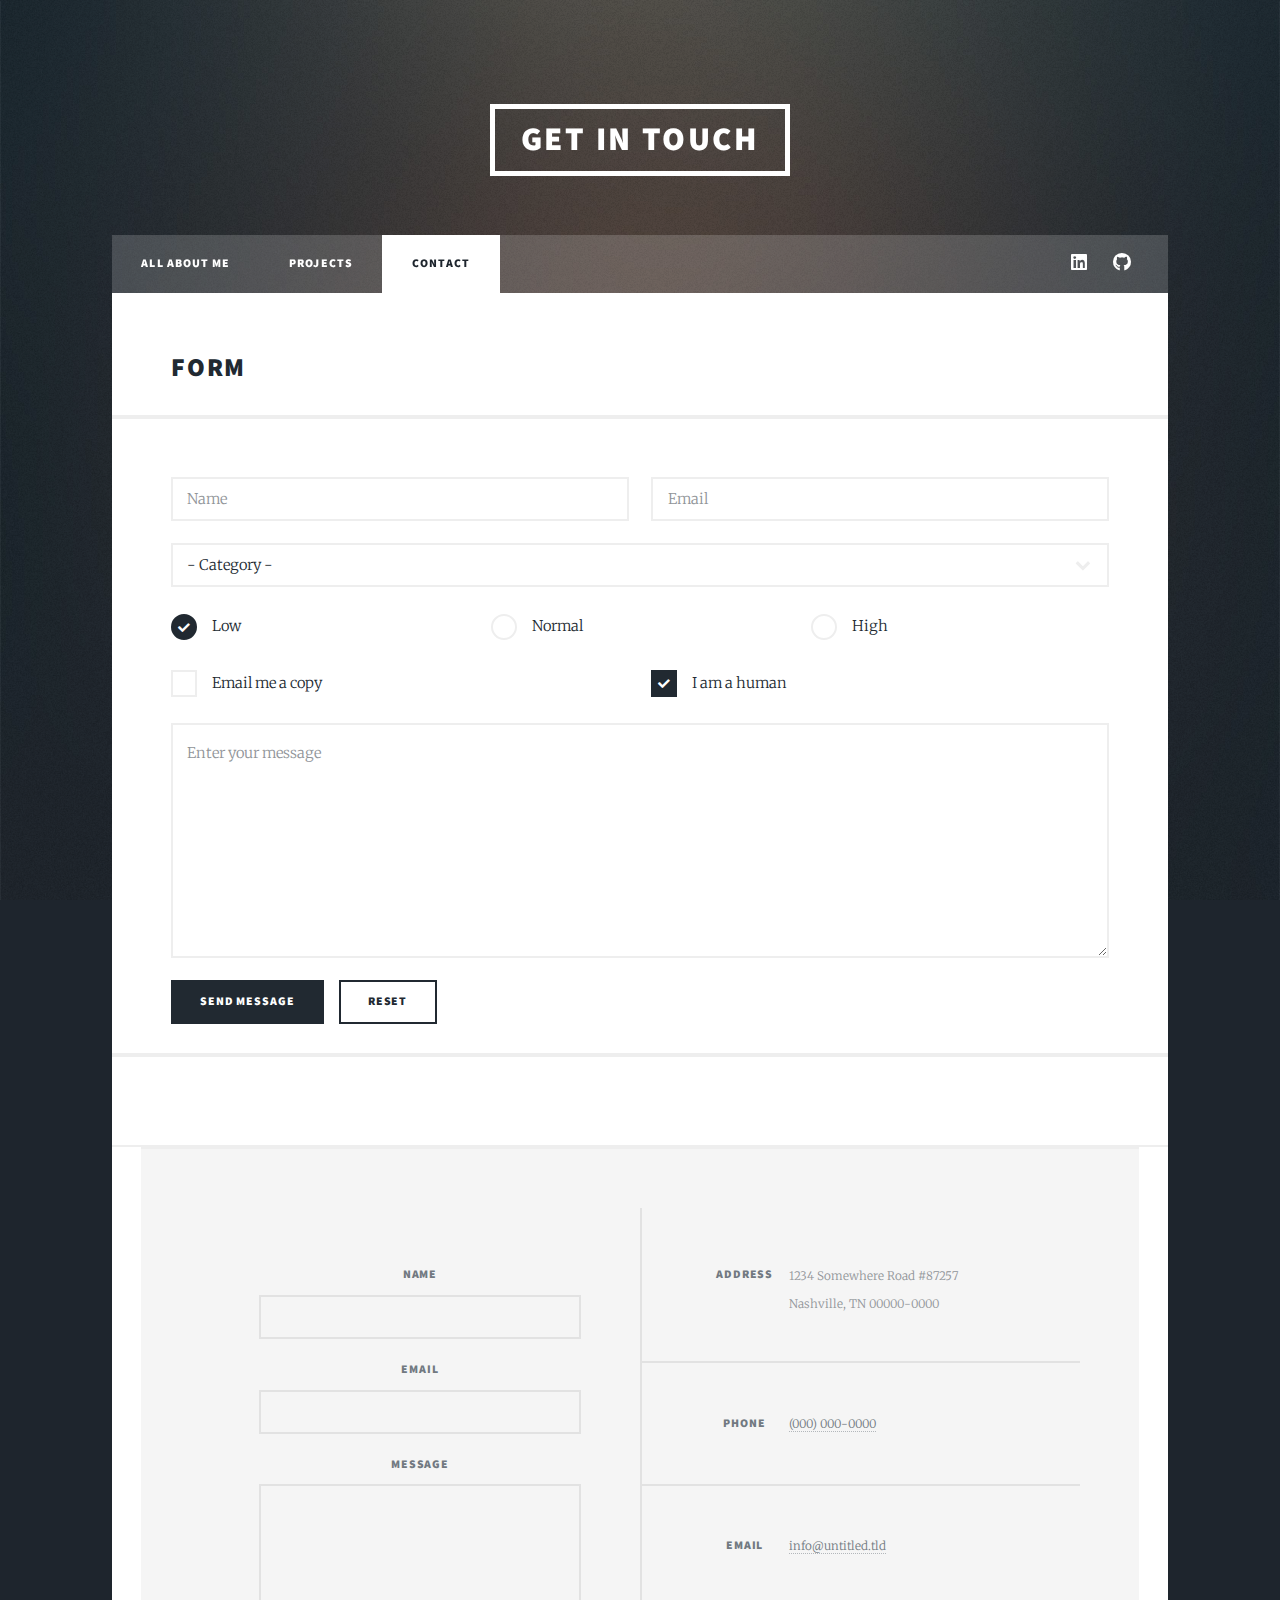
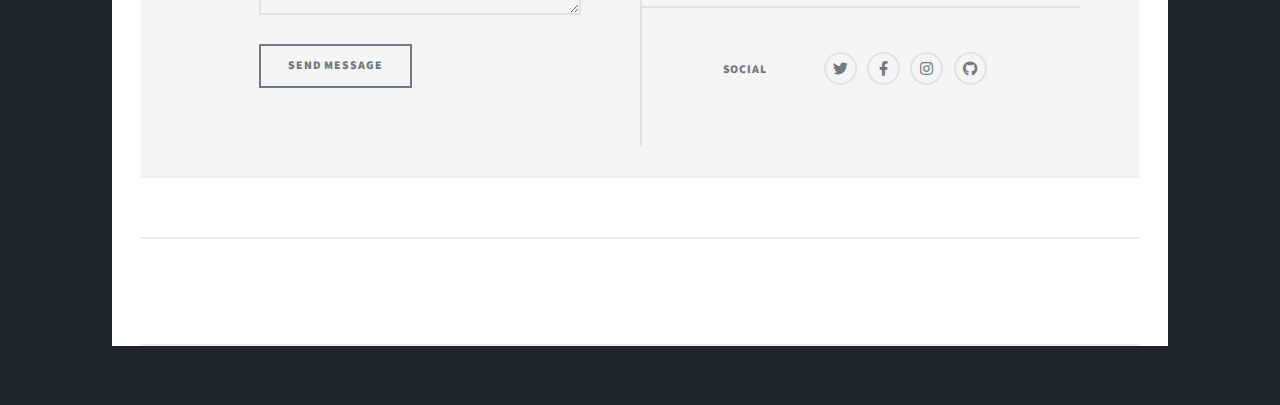
<file: fitnessapp.html>
<!DOCTYPE HTML>
<!--
	Massively by HTML5 UP
	html5up.net | @ajlkn
	Free for personal and commercial use under the CCA 3.0 license (html5up.net/license)
-->
<html>
	<head>
		<title>Elements Reference - Massively by HTML5 UP</title>
		<meta charset="utf-8" />
		<meta name="viewport" content="width=device-width, initial-scale=1, user-scalable=no" />
		<link rel="stylesheet" href="assets/css/main.css" />
		<noscript><link rel="stylesheet" href="assets/css/noscript.css" /></noscript>
	</head>
	<body class="is-preload">

		<!-- Wrapper -->
			<div id="wrapper">

				<!-- Header -->
					<header id="header">
						<a href="#main" class="logo">Get in touch</a>
					</header>

				<!-- Nav -->
				<nav id="nav">
					<ul class="links">
							<li><a href="index.html">All about me</a></li>
							<li><a href="projects.html">Projects</a></li>
							<li class="active"><a href="contact.html">Contact</a></li>
					</ul>
					<ul class="icons">
						<li><a href="https://www.linkedin.com/in/farooqrifat/" class="icon brands fa-linkedin"><span class="label">LinkedIn</span></a></li>
						<li><a href="https://github.com/Farooqrifat" class="icon brands fa-github"><span class="label">GitHub</span></a></li>
					</ul>
				</nav>

				<!-- Main -->
					<div id="main">
								<!-- Form -->
									<h2>Form</h2>

									<form method="post" action="#">
										<div class="row gtr-uniform">
											<div class="col-6 col-12-xsmall">
												<input type="text" name="demo-name" id="demo-name" value="" placeholder="Name" />
											</div>
											<div class="col-6 col-12-xsmall">
												<input type="email" name="demo-email" id="demo-email" value="" placeholder="Email" />
											</div>
											<!-- Break -->
											<div class="col-12">
												<select name="demo-category" id="demo-category">
													<option value="">- Category -</option>
													<option value="1">Manufacturing</option>
													<option value="1">Shipping</option>
													<option value="1">Administration</option>
													<option value="1">Human Resources</option>
												</select>
											</div>
											<!-- Break -->
											<div class="col-4 col-12-small">
												<input type="radio" id="demo-priority-low" name="demo-priority" checked>
												<label for="demo-priority-low">Low</label>
											</div>
											<div class="col-4 col-12-small">
												<input type="radio" id="demo-priority-normal" name="demo-priority">
												<label for="demo-priority-normal">Normal</label>
											</div>
											<div class="col-4 col-12-small">
												<input type="radio" id="demo-priority-high" name="demo-priority">
												<label for="demo-priority-high">High</label>
											</div>
											<!-- Break -->
											<div class="col-6 col-12-small">
												<input type="checkbox" id="demo-copy" name="demo-copy">
												<label for="demo-copy">Email me a copy</label>
											</div>
											<div class="col-6 col-12-small">
												<input type="checkbox" id="demo-human" name="demo-human" checked>
												<label for="demo-human">I am a human</label>
											</div>
											<!-- Break -->
											<div class="col-12">
												<textarea name="demo-message" id="demo-message" placeholder="Enter your message" rows="6"></textarea>
											</div>
											<!-- Break -->
											<div class="col-12">
												<ul class="actions">
													<li><input type="submit" value="Send Message" class="primary" /></li>
													<li><input type="reset" value="Reset" /></li>
												</ul>
											</div>
										</div>
									</form>
									<hr />
													<!-- Footer -->
					<footer id="footer">
						<section>
							<form method="post" action="#">
								<div class="fields">
									<div class="field">
										<label for="name">Name</label>
										<input type="text" name="name" id="name" />
									</div>
									<div class="field">
										<label for="email">Email</label>
										<input type="text" name="email" id="email" />
									</div>
									<div class="field">
										<label for="message">Message</label>
										<textarea name="message" id="message" rows="3"></textarea>
									</div>
								</div>
								<ul class="actions">
									<li><input type="submit" value="Send Message" /></li>
								</ul>
							</form>
						</section>
						<section class="split contact">
							<section class="alt">
								<h3>Address</h3>
								<p>1234 Somewhere Road #87257<br />
								Nashville, TN 00000-0000</p>
							</section>
							<section>
								<h3>Phone</h3>
								<p><a href="#">(000) 000-0000</a></p>
							</section>
							<section>
								<h3>Email</h3>
								<p><a href="#">info@untitled.tld</a></p>
							</section>
							<section>
								<h3>Social</h3>
								<ul class="icons alt">
									<li><a href="#" class="icon brands alt fa-twitter"><span class="label">Twitter</span></a></li>
									<li><a href="#" class="icon brands alt fa-facebook-f"><span class="label">Facebook</span></a></li>
									<li><a href="#" class="icon brands alt fa-instagram"><span class="label">Instagram</span></a></li>
									<li><a href="#" class="icon brands alt fa-github"><span class="label">GitHub</span></a></li>
								</ul>
							</section>
						</section>
					</footer>

				<!-- Copyright -->
					<div id="copyright">
						<ul><li>&copy; Untitled</li><li>Design: <a href="https://html5up.net">HTML5 UP</a></li></ul>
					</div>

			</div>

		<!-- Scripts -->
			<script src="assets/js/jquery.min.js"></script>
			<script src="assets/js/jquery.scrollex.min.js"></script>
			<script src="assets/js/jquery.scrolly.min.js"></script>
			<script src="assets/js/browser.min.js"></script>
			<script src="assets/js/breakpoints.min.js"></script>
			<script src="assets/js/util.js"></script>
			<script src="assets/js/main.js"></script>

	</body>
</html>
</file>
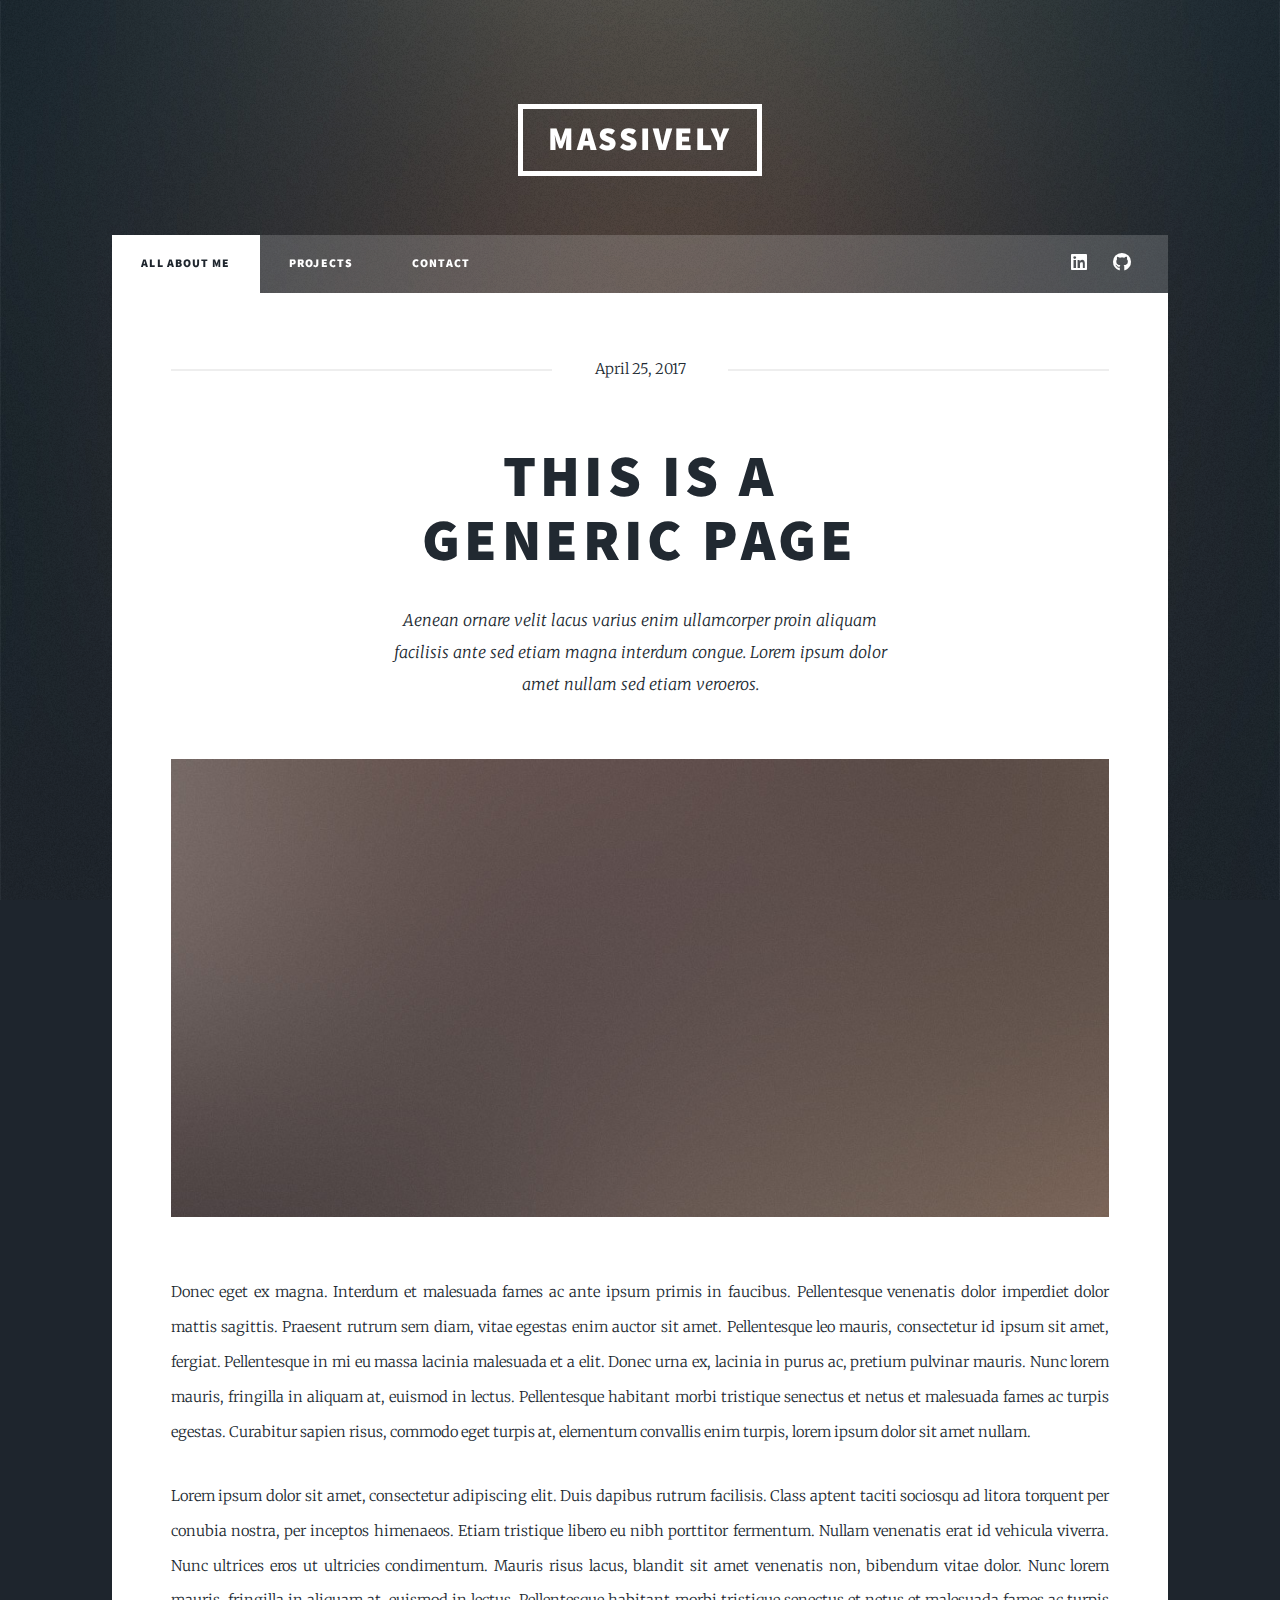
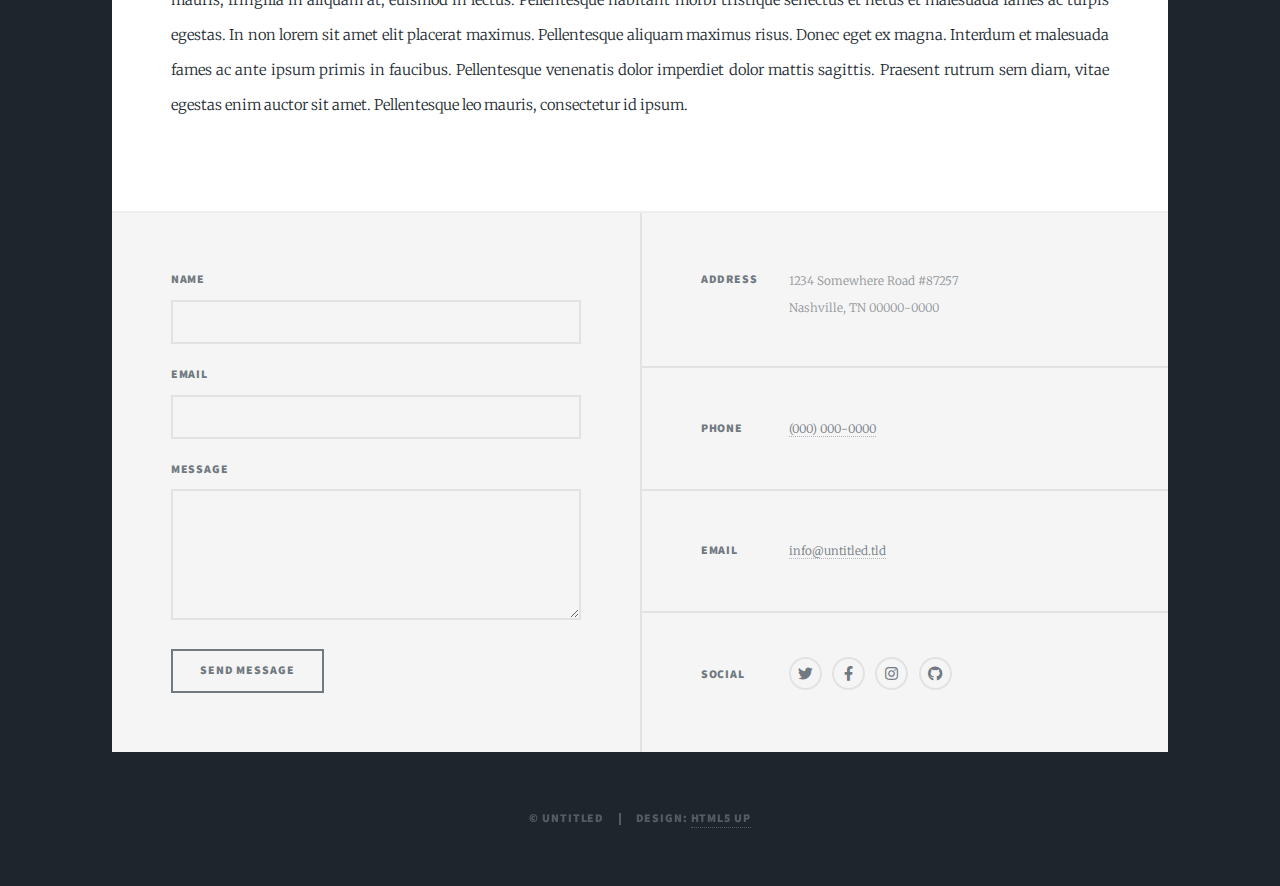
<file: generic.html>
<!DOCTYPE HTML>
<!--
	Massively by HTML5 UP
	html5up.net | @ajlkn
	Free for personal and commercial use under the CCA 3.0 license (html5up.net/license)
-->
<html>
	<head>
		<title>Generic Page - Massively by HTML5 UP</title>
		<meta charset="utf-8" />
		<meta name="viewport" content="width=device-width, initial-scale=1, user-scalable=no" />
		<link rel="stylesheet" href="assets/css/main.css" />
		<noscript><link rel="stylesheet" href="assets/css/noscript.css" /></noscript>
	</head>
	<body class="is-preload">

		<!-- Wrapper -->
			<div id="wrapper">

				<!-- Header -->
					<header id="header">
						<a href="index.html" class="logo">Massively</a>
					</header>

				<!-- Nav -->
				<nav id="nav">
					<ul class="links">
						<li class="active"><a href="index.html">All about me</a></li>
						<li><a href="projects.html">Projects</a></li>
						<li><a href="contact.html">Contact</a></li>
					</ul>
					<ul class="icons">
						<li><a href="https://www.linkedin.com/in/farooqrifat/" class="icon brands fa-linkedin"><span class="label">LinkedIn</span></a></li>
						<li><a href="https://github.com/Farooqrifat" class="icon brands fa-github"><span class="label">GitHub</span></a></li>
					</ul>
				</nav>

				<!-- Main -->
					<div id="main">

						<!-- Post -->
							<section class="post">
								<header class="major">
									<span class="date">April 25, 2017</span>
									<h1>This is a<br />
									Generic Page</h1>
									<p>Aenean ornare velit lacus varius enim ullamcorper proin aliquam<br />
									facilisis ante sed etiam magna interdum congue. Lorem ipsum dolor<br />
									amet nullam sed etiam veroeros.</p>
								</header>
								<div class="image main"><img src="images/pic01.jpg" alt="" /></div>
								<p>Donec eget ex magna. Interdum et malesuada fames ac ante ipsum primis in faucibus. Pellentesque venenatis dolor imperdiet dolor mattis sagittis. Praesent rutrum sem diam, vitae egestas enim auctor sit amet. Pellentesque leo mauris, consectetur id ipsum sit amet, fergiat. Pellentesque in mi eu massa lacinia malesuada et a elit. Donec urna ex, lacinia in purus ac, pretium pulvinar mauris. Nunc lorem mauris, fringilla in aliquam at, euismod in lectus. Pellentesque habitant morbi tristique senectus et netus et malesuada fames ac turpis egestas. Curabitur sapien risus, commodo eget turpis at, elementum convallis enim turpis, lorem ipsum dolor sit amet nullam.</p>
								<p>Lorem ipsum dolor sit amet, consectetur adipiscing elit. Duis dapibus rutrum facilisis. Class aptent taciti sociosqu ad litora torquent per conubia nostra, per inceptos himenaeos. Etiam tristique libero eu nibh porttitor fermentum. Nullam venenatis erat id vehicula viverra. Nunc ultrices eros ut ultricies condimentum. Mauris risus lacus, blandit sit amet venenatis non, bibendum vitae dolor. Nunc lorem mauris, fringilla in aliquam at, euismod in lectus. Pellentesque habitant morbi tristique senectus et netus et malesuada fames ac turpis egestas. In non lorem sit amet elit placerat maximus. Pellentesque aliquam maximus risus. Donec eget ex magna. Interdum et malesuada fames ac ante ipsum primis in faucibus. Pellentesque venenatis dolor imperdiet dolor mattis sagittis. Praesent rutrum sem diam, vitae egestas enim auctor sit amet. Pellentesque leo mauris, consectetur id ipsum.</p>
							</section>

					</div>

				<!-- Footer -->
					<footer id="footer">
						<section>
							<form method="post" action="#">
								<div class="fields">
									<div class="field">
										<label for="name">Name</label>
										<input type="text" name="name" id="name" />
									</div>
									<div class="field">
										<label for="email">Email</label>
										<input type="text" name="email" id="email" />
									</div>
									<div class="field">
										<label for="message">Message</label>
										<textarea name="message" id="message" rows="3"></textarea>
									</div>
								</div>
								<ul class="actions">
									<li><input type="submit" value="Send Message" /></li>
								</ul>
							</form>
						</section>
						<section class="split contact">
							<section class="alt">
								<h3>Address</h3>
								<p>1234 Somewhere Road #87257<br />
								Nashville, TN 00000-0000</p>
							</section>
							<section>
								<h3>Phone</h3>
								<p><a href="#">(000) 000-0000</a></p>
							</section>
							<section>
								<h3>Email</h3>
								<p><a href="#">info@untitled.tld</a></p>
							</section>
							<section>
								<h3>Social</h3>
								<ul class="icons alt">
									<li><a href="#" class="icon brands alt fa-twitter"><span class="label">Twitter</span></a></li>
									<li><a href="#" class="icon brands alt fa-facebook-f"><span class="label">Facebook</span></a></li>
									<li><a href="#" class="icon brands alt fa-instagram"><span class="label">Instagram</span></a></li>
									<li><a href="#" class="icon brands alt fa-github"><span class="label">GitHub</span></a></li>
								</ul>
							</section>
						</section>
					</footer>

				<!-- Copyright -->
					<div id="copyright">
						<ul><li>&copy; Untitled</li><li>Design: <a href="https://html5up.net">HTML5 UP</a></li></ul>
					</div>

			</div>

		<!-- Scripts -->
			<script src="assets/js/jquery.min.js"></script>
			<script src="assets/js/jquery.scrollex.min.js"></script>
			<script src="assets/js/jquery.scrolly.min.js"></script>
			<script src="assets/js/browser.min.js"></script>
			<script src="assets/js/breakpoints.min.js"></script>
			<script src="assets/js/util.js"></script>
			<script src="assets/js/main.js"></script>

	</body>
</html>
</file>
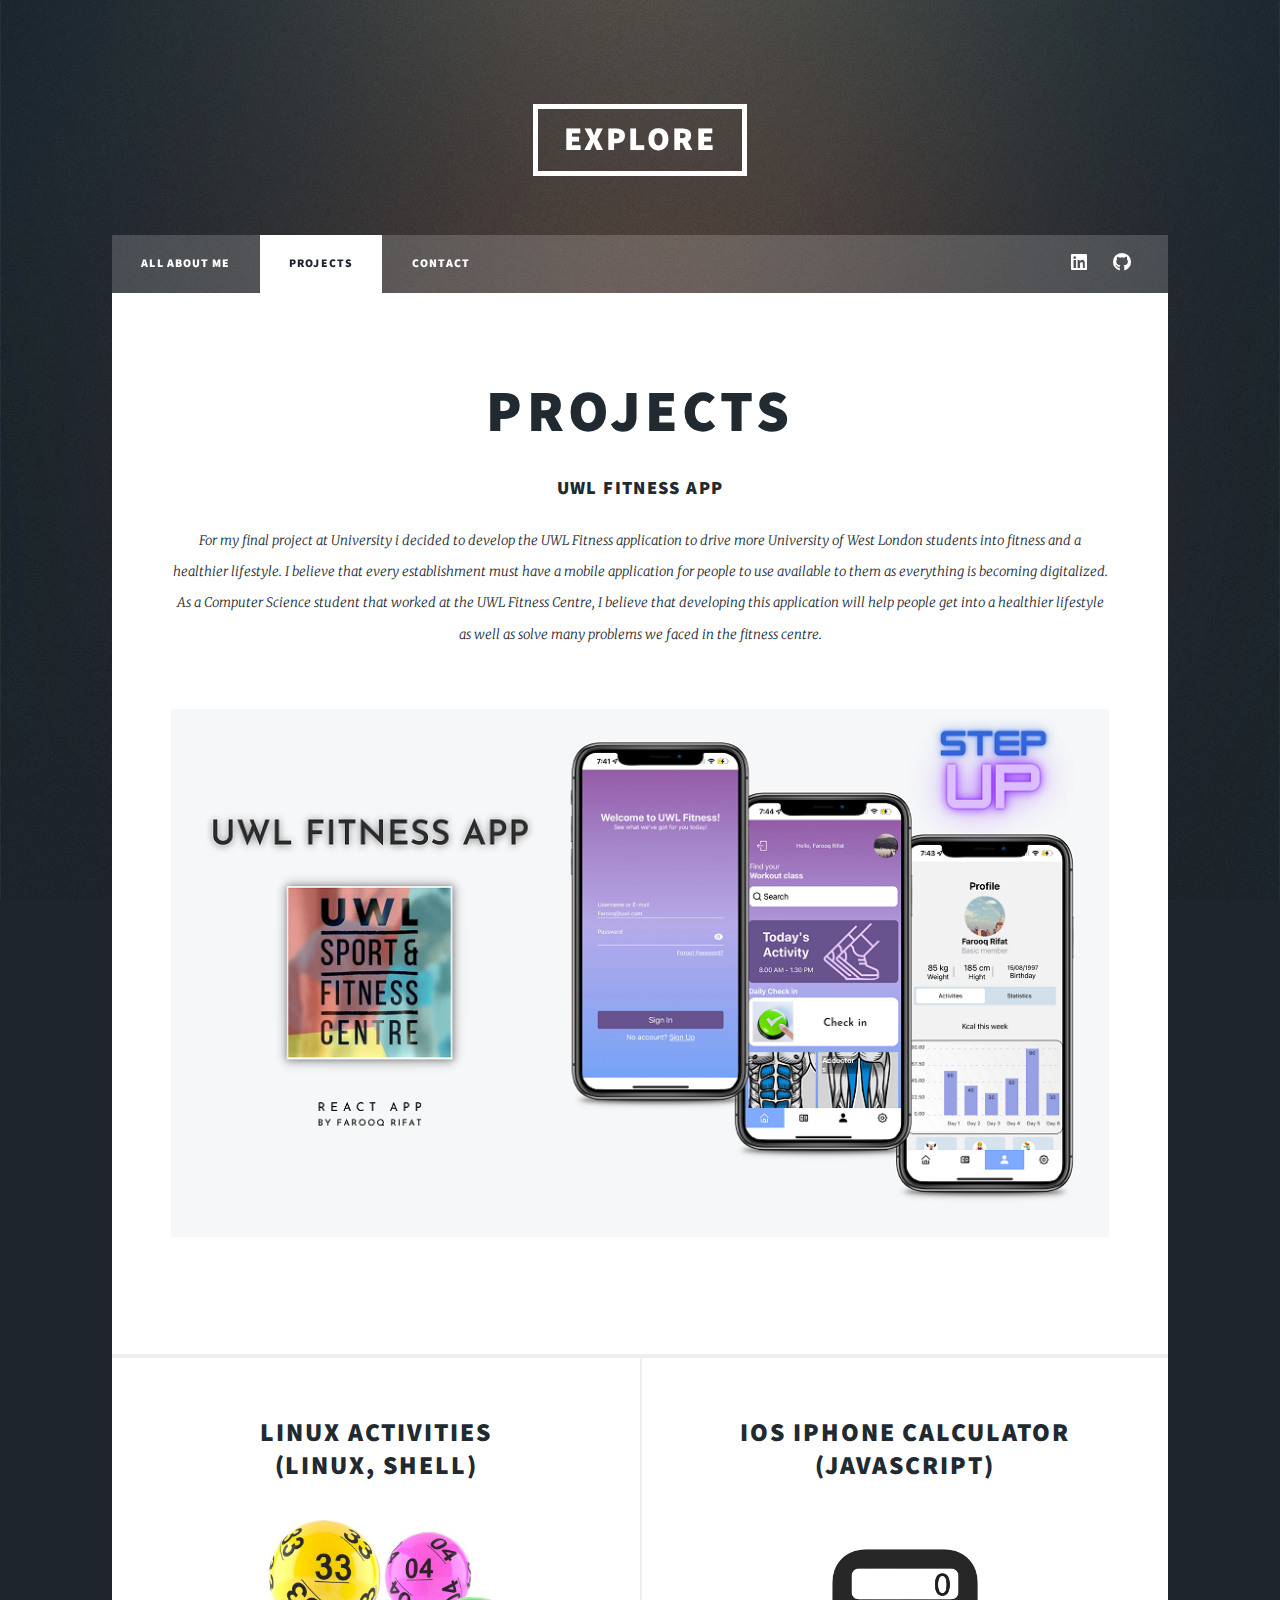
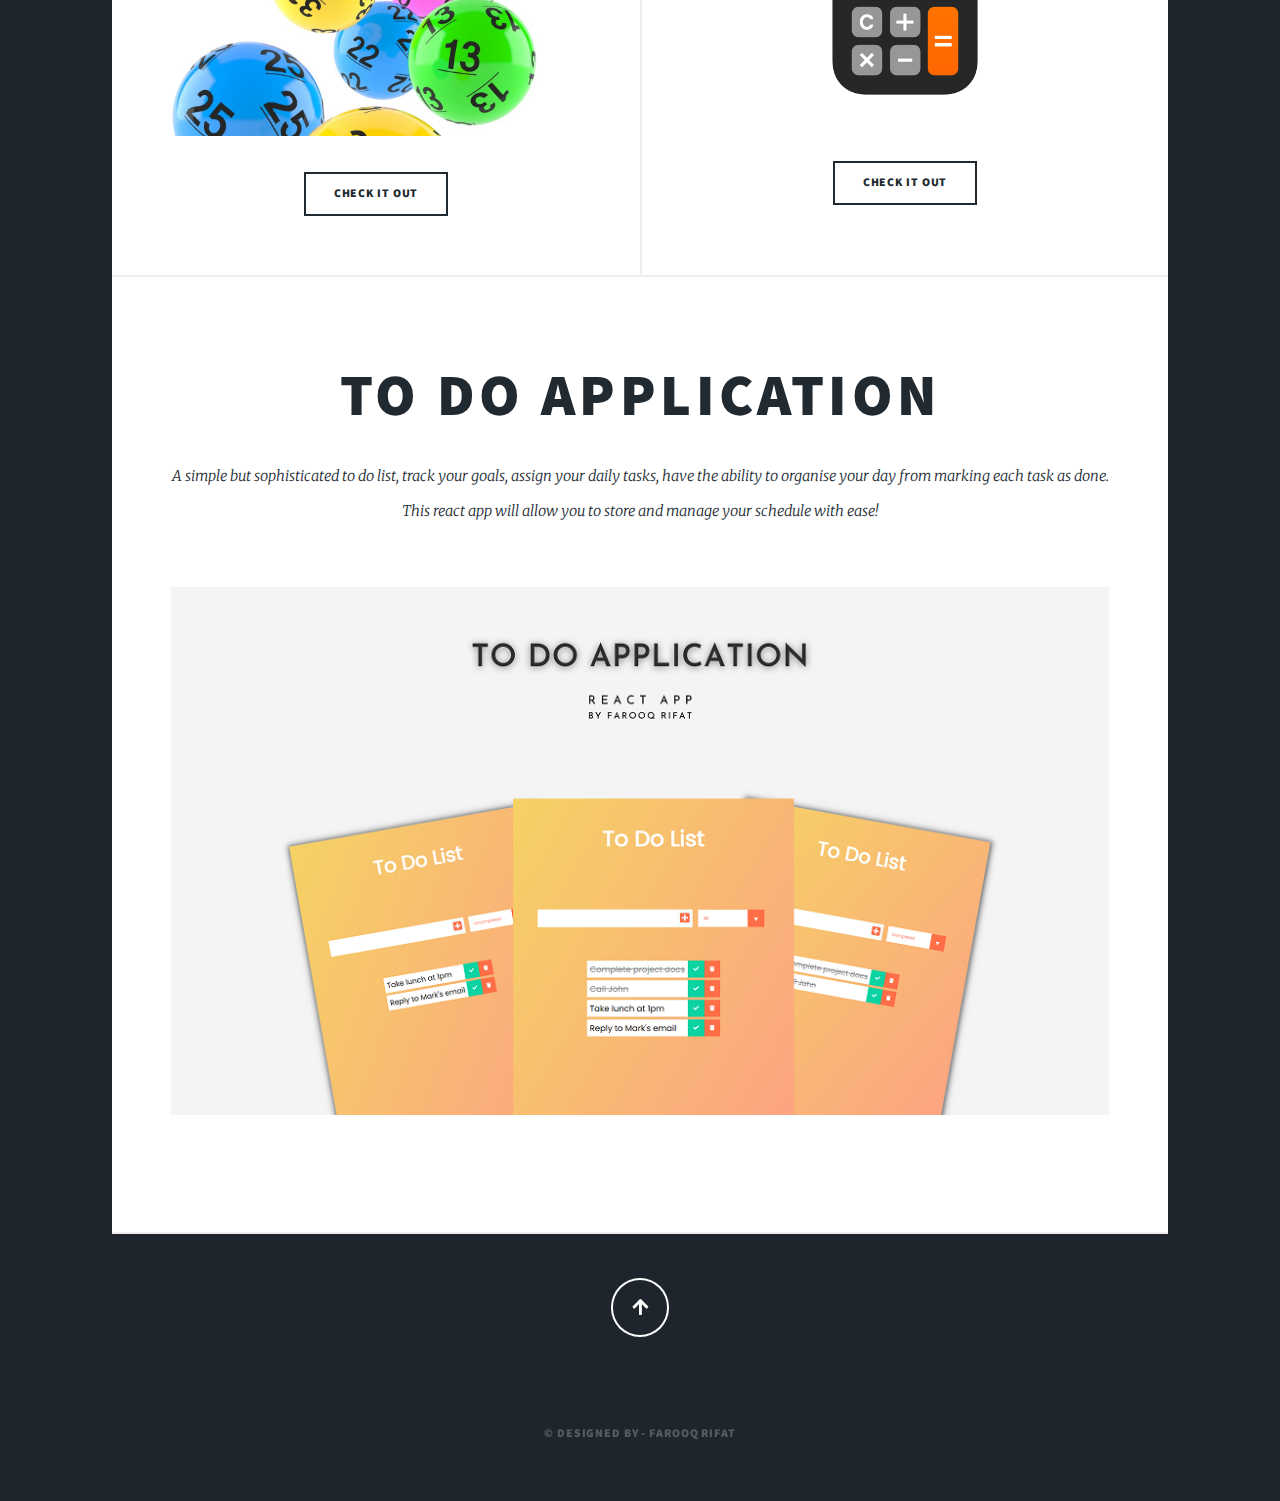
<file: projects.html>
<!DOCTYPE HTML>
<!--
	Massively by HTML5 UP
	html5up.net | @ajlkn
	Free for personal and commercial use under the CCA 3.0 license (html5up.net/license)
-->
<html>

<head>
    <title>Generic Page - Massively by HTML5 UP</title>
    <meta charset="utf-8" />
    <meta name="viewport" content="width=device-width, initial-scale=1, user-scalable=no" />
    <link rel="stylesheet" href="assets/css/main.css" />
    <noscript>
        <link rel="stylesheet" href="assets/css/noscript.css" />
    </noscript>
</head>

<body class="is-preload">

    <!-- Wrapper -->
    <div id="wrapper">

        <!-- Header -->
        <header id="header">
            <a href="#main" class="logo">Explore</a>
        </header>

        <!-- Nav -->
        <nav id="nav">
            <ul class="links">
                <li><a href="index.html">All about me</a></li>
                <li class="active"><a href="projects.html">Projects</a></li>
                <li><a href="contact.html">Contact</a></li>
            </ul>
            <ul class="icons">
                <li><a href="https://www.linkedin.com/in/farooqrifat/" class="icon brands fa-linkedin"><span
                            class="label">LinkedIn</span></a></li>
                <li><a href="https://github.com/Farooqrifat" class="icon brands fa-github"><span
                            class="label">GitHub</span></a></li>
            </ul>
        </nav>
        <!-- Main -->

        <div id="main">
            <!-- Featured Post -->
            <article class="post featured">
                <header class="major">
                    <h2>Projects</h2>
                    <h3>UWL Fitness App</h3>
                    <p>For my final project at University i decided to develop the UWL Fitness application to drive more
                        University of West London students into fitness and a healthier lifestyle. I believe that every
                        establishment must have a mobile application for people to use available to them as everything
                        is becoming digitalized. As a Computer Science student that worked at the UWL Fitness Centre, I
                        believe that developing this application will help people get into a healthier lifestyle as well
                        as solve many problems we faced in the fitness centre.</p>


                </header>
                <a href="https://github.com/Farooqrifat/Fitness-App" class="image main"><img src='images/fitnessapp.png'
                        onmouseover="this.src='images/FPhover.png';" onmouseout="this.src='images/fitnessapp.png';"
                        alt="" /></a>
            </article>

            <!-- Posts -->
            <section class="posts">
                <article>
                    <header>
                        <h2>Linux Activities <br />(linux, shell)</h2>
                    </header>
                    <a href="https://github.com/Farooqrifat/Linux-Activities" class="image fit"><img
                            src="images/lottery.jpg" alt="" /></a>
                    <p></p>
                    <ul class="actions special">
                        <li><a href="https://github.com/Farooqrifat/Linux-Activities" class="button">Check it out</a>
                        </li>
                    </ul>
                </article>
                <article>
                    <header>
                        <h2>IOS Iphone Calculator<br />(JavaScript)</h2>
                    </header>
                    <a href="https://github.com/Farooqrifat/iphone-calculator-js" class="image fit"><img
                            src="images/calc.png" alt="" /></a>
                    <p></p>
                    <ul class="actions special">
                        <li><a href="https://github.com/Farooqrifat/iphone-calculator-js" class="button">Check it
                                out</a></li>
                    </ul>
                </article>
            </section>
        </div>

        <div id="main">
            <!-- Featured Post -->
            <article class="post featured">
                <header class="major">
                    <h2>To Do Application</h2>
                    <p>A simple but sophisticated to do list, track your goals, assign your daily tasks, have the
                        ability to organise your day from marking each task as done. This react app will allow you to
                        store and manage your schedule with ease! </p>


                </header>
                <a href="https://github.com/Farooqrifat/To-Do-List-React" class="image main"><img src='images/todo.png'
                        onmouseover="this.src='images/todoback.png';" onmouseout="this.src='images/todo.png';"
                        alt="" /></a>
            </article>
        </div>

        <div id="outro">
            <a href="#header" class="button icon solid solo fa-arrow-up scrolly">Continue</a>
        </div>

        <!-- Copyright -->
        <div id="copyright">
            <ul>
                <li>&copy; Designed by - Farooq Rifat</li>
            </ul>
        </div>

    </div>

    <!-- Scripts -->
    <script src="assets/js/jquery.min.js"></script>
    <script src="assets/js/jquery.scrollex.min.js"></script>
    <script src="assets/js/jquery.scrolly.min.js"></script>
    <script src="assets/js/browser.min.js"></script>
    <script src="assets/js/breakpoints.min.js"></script>
    <script src="assets/js/util.js"></script>
    <script src="assets/js/main.js"></script>
</body>

</html>
</file>
<file: assets/css/main.css>
@import url(fontawesome-all.min.css);
@import url("https://fonts.googleapis.com/css?family=Merriweather:300,700,300italic,700italic|Source+Sans+Pro:900");

/*
	Massively by HTML5 UP
	html5up.net | @ajlkn
	Free for personal and commercial use under the CCA 3.0 license (html5up.net/license)
*/

html, body, div, span, applet, object,
iframe, h1, h2, h3, h4, h5, h6, p, blockquote,
pre, a, abbr, acronym, address, big, cite,
code, del, dfn, em, img, ins, kbd, q, s, samp,
small, strike, strong, sub, sup, tt, var, b,
u, i, center, dl, dt, dd, ol, ul, li, fieldset,
form, label, legend, table, caption, tbody,
tfoot, thead, tr, th, td, article, aside,
canvas, details, embed, figure, figcaption,
footer, header, hgroup, menu, nav, output, ruby,
section, summary, time, mark, audio, video {
	margin: 0;
	padding: 0;
	border: 0;
	font-size: 100%;
	font: inherit;
	vertical-align: baseline;}

article, aside, details, figcaption, figure,
footer, header, hgroup, menu, nav, section {
	display: block;}

body {
	line-height: 1;
}

ol, ul {
	list-style: none;
}

blockquote, q {
	quotes: none;
}

	blockquote:before, blockquote:after, q:before, q:after {
		content: '';
		content: none;
	}

table {
	border-collapse: collapse;
	border-spacing: 0;
}

body {
	-webkit-text-size-adjust: none;
}

mark {
	background-color: transparent;
	color: inherit;
}

input::-moz-focus-inner {
	border: 0;
	padding: 0;
}

input, select, textarea {
	-moz-appearance: none;
	-webkit-appearance: none;
	-ms-appearance: none;
	appearance: none;
}

/* Basic */

	@-ms-viewport {
		width: device-width;
	}

	body {
		-ms-overflow-style: scrollbar;
	}

	@media screen and (max-width: 480px) {

		html, body {
			min-width: 320px;
		}

	}

	html {
		box-sizing: border-box;
	}

	*, *:before, *:after {
		box-sizing: inherit;
	}

	body {
		background-color: #1e252d;
	}

		body.is-preload *, body.is-preload *:before, body.is-preload *:after {
			-moz-animation: none !important;
			-webkit-animation: none !important;
			-ms-animation: none !important;
			animation: none !important;
			-moz-transition: none !important;
			-webkit-transition: none !important;
			-ms-transition: none !important;
			transition: none !important;
		}

/* Type */

	html {
		font-size: 16pt;
	}

		@media screen and (max-width: 1680px) {

			html {
				font-size: 12pt;
			}

		}

		@media screen and (max-width: 1280px) {

			html {
				font-size: 11pt;
			}

		}

		@media screen and (max-width: 360px) {

			html {
				font-size: 10pt;
			}

		}

	body {
		color: #212931;
	}

	body, input, select, textarea {
		font-family: "Merriweather", Georgia, serif;
		font-weight: 300;
		font-size: 1rem;
		line-height: 2.375;
	}

	a {
		-moz-transition: color 0.2s ease-in-out, background-color 0.2s ease-in-out, border-color 0.2s ease-in-out, box-shadow 0.2s ease-in-out;
		-webkit-transition: color 0.2s ease-in-out, background-color 0.2s ease-in-out, border-color 0.2s ease-in-out, box-shadow 0.2s ease-in-out;
		-ms-transition: color 0.2s ease-in-out, background-color 0.2s ease-in-out, border-color 0.2s ease-in-out, box-shadow 0.2s ease-in-out;
		transition: color 0.2s ease-in-out, background-color 0.2s ease-in-out, border-color 0.2s ease-in-out, box-shadow 0.2s ease-in-out;
		border-bottom: dotted 1px;
		text-decoration: none;
	}

		a:hover {
			border-bottom-color: transparent;
		}

	strong, b {
		font-weight: 600;
	}

	em, i {
		font-style: italic;
	}

	p {
		text-align: justify;
		margin: 0 0 2rem 0;
	}

	h1, h2, h3, h4, h5, h6 {
		font-family: "Source Sans Pro", Helvetica, sans-serif;
		font-weight: 900;
		line-height: 1.5;
		letter-spacing: 0.075em;
		text-transform: uppercase;
		margin: 0 0 1rem 0;
	}

		h1 a, h2 a, h3 a, h4 a, h5 a, h6 a {
			border-bottom: 0;
			color: inherit;
			text-decoration: none;
		}

	h1 {
		font-size: 4rem;
		line-height: 1.1;
		margin: 0 0 2rem 0;
	}

	h2 {
		font-size: 1.75rem;
		line-height: 1.3;
		margin: 0 0 1.5rem 0;
	}

	h3 {
		font-size: 1.25rem;
		margin: 0 0 1.5rem 0;
	}

	h4 {
		font-size: 1rem;
	}

	h5 {
		font-size: 0.9rem;
	}

	h6 {
		font-size: 0.8rem;
	}

	sub {
		font-size: 0.8rem;
		position: relative;
		top: 0.5rem;
	}

	sup {
		font-size: 0.8rem;
		position: relative;
		top: -0.5rem;
	}

	blockquote {
		border-left: solid 4px;
		font-style: italic;
		margin: 0 0 2rem 0;
		padding: 0.5rem 0 0.5rem 2rem;
	}

	code {
		border: solid 2px;
		font-family: "Courier New", monospace;
		font-size: 0.9rem;
		margin: 0 0.25rem;
		padding: 0.25rem 0.65rem;
	}

	pre {
		-webkit-overflow-scrolling: touch;
		font-family: "Courier New", monospace;
		font-size: 0.9rem;
		margin: 0 0 2rem 0;
	}

		pre code {
			display: block;
			line-height: 1.75;
			padding: 1rem 1.5rem;
			overflow-x: auto;
		}

	hr {
		border: 0;
		border-bottom: solid 2px;
		margin: 3rem 0;
	}

		hr.major {
			margin: 5rem 0;
		}

	.align-left {
		text-align: left;
	}

	.align-center {
		text-align: center;
	}

	.align-right {
		text-align: right;
	}

	input, select, textarea {
		color: #212931;
	}

	a {
		color: #212931;
		border-bottom-color: rgba(33, 41, 49, 0.5);
	}

		a:hover {
			border-bottom-color: transparent;
			color: #18bfef !important;
		}

	strong, b {
		color: #212931;
	}

	h1, h2, h3, h4, h5, h6 {
		color: #212931;
	}

	blockquote {
		border-left-color: #eeeeee;
	}

	code {
		background: rgba(220, 220, 220, 0.25);
		border-color: #eeeeee;
	}

	hr {
		border-bottom-color: #eeeeee;
	}

/* Row */

	.row {
		display: flex;
		flex-wrap: wrap;
		box-sizing: border-box;
		align-items: stretch;
	}

		.row > * {
			box-sizing: border-box;
		}

		.row.gtr-uniform > * > :last-child {
			margin-bottom: 0;
		}

		.row.aln-left {
			justify-content: flex-start;
		}

		.row.aln-center {
			justify-content: center;
		}

		.row.aln-right {
			justify-content: flex-end;
		}

		.row.aln-top {
			align-items: flex-start;
		}

		.row.aln-middle {
			align-items: center;
		}

		.row.aln-bottom {
			align-items: flex-end;
		}

		.row > .imp {
			order: -1;
		}

		.row > .col-1 {
			width: 8.33333%;
		}

		.row > .off-1 {
			margin-left: 8.33333%;
		}

		.row > .col-2 {
			width: 16.66667%;
		}

		.row > .off-2 {
			margin-left: 16.66667%;
		}

		.row > .col-3 {
			width: 25%;
		}

		.row > .off-3 {
			margin-left: 25%;
		}

		.row > .col-4 {
			width: 33.33333%;
		}

		.row > .off-4 {
			margin-left: 33.33333%;
		}

		.row > .col-5 {
			width: 41.66667%;
		}

		.row > .off-5 {
			margin-left: 41.66667%;
		}

		.row > .col-6 {
			width: 50%;
		}

		.row > .off-6 {
			margin-left: 50%;
		}

		.row > .col-7 {
			width: 58.33333%;
		}

		.row > .off-7 {
			margin-left: 58.33333%;
		}

		.row > .col-8 {
			width: 66.66667%;
		}

		.row > .off-8 {
			margin-left: 66.66667%;
		}

		.row > .col-9 {
			width: 75%;
		}

		.row > .off-9 {
			margin-left: 75%;
		}

		.row > .col-10 {
			width: 83.33333%;
		}

		.row > .off-10 {
			margin-left: 83.33333%;
		}

		.row > .col-11 {
			width: 91.66667%;
		}

		.row > .off-11 {
			margin-left: 91.66667%;
		}

		.row > .col-12 {
			width: 100%;
		}

		.row > .off-12 {
			margin-left: 100%;
		}

		.row.gtr-0 {
			margin-top: 0;
			margin-left: 0rem;
		}

			.row.gtr-0 > * {
				padding: 0 0 0 0rem;
			}

			.row.gtr-0.gtr-uniform {
				margin-top: 0rem;
			}

				.row.gtr-0.gtr-uniform > * {
					padding-top: 0rem;
				}

		.row.gtr-25 {
			margin-top: 0;
			margin-left: -0.375rem;
		}

			.row.gtr-25 > * {
				padding: 0 0 0 0.375rem;
			}

			.row.gtr-25.gtr-uniform {
				margin-top: -0.375rem;
			}

				.row.gtr-25.gtr-uniform > * {
					padding-top: 0.375rem;
				}

		.row.gtr-50 {
			margin-top: 0;
			margin-left: -0.75rem;
		}

			.row.gtr-50 > * {
				padding: 0 0 0 0.75rem;
			}

			.row.gtr-50.gtr-uniform {
				margin-top: -0.75rem;
			}

				.row.gtr-50.gtr-uniform > * {
					padding-top: 0.75rem;
				}

		.row {
			margin-top: 0;
			margin-left: -1.5rem;
		}

			.row > * {
				padding: 0 0 0 1.5rem;
			}

			.row.gtr-uniform {
				margin-top: -1.5rem;
			}

				.row.gtr-uniform > * {
					padding-top: 1.5rem;
				}

		.row.gtr-150 {
			margin-top: 0;
			margin-left: -2.25rem;
		}

			.row.gtr-150 > * {
				padding: 0 0 0 2.25rem;
			}

			.row.gtr-150.gtr-uniform {
				margin-top: -2.25rem;
			}

				.row.gtr-150.gtr-uniform > * {
					padding-top: 2.25rem;
				}

		.row.gtr-200 {
			margin-top: 0;
			margin-left: -3rem;
		}

			.row.gtr-200 > * {
				padding: 0 0 0 3rem;
			}

			.row.gtr-200.gtr-uniform {
				margin-top: -3rem;
			}

				.row.gtr-200.gtr-uniform > * {
					padding-top: 3rem;
				}

		@media screen and (max-width: 1680px) {

			.row {
				display: flex;
				flex-wrap: wrap;
				box-sizing: border-box;
				align-items: stretch;
			}

				.row > * {
					box-sizing: border-box;
				}

				.row.gtr-uniform > * > :last-child {
					margin-bottom: 0;
				}

				.row.aln-left {
					justify-content: flex-start;
				}

				.row.aln-center {
					justify-content: center;
				}

				.row.aln-right {
					justify-content: flex-end;
				}

				.row.aln-top {
					align-items: flex-start;
				}

				.row.aln-middle {
					align-items: center;
				}

				.row.aln-bottom {
					align-items: flex-end;
				}

				.row > .imp-xlarge {
					order: -1;
				}

				.row > .col-1-xlarge {
					width: 8.33333%;
				}

				.row > .off-1-xlarge {
					margin-left: 8.33333%;
				}

				.row > .col-2-xlarge {
					width: 16.66667%;
				}

				.row > .off-2-xlarge {
					margin-left: 16.66667%;
				}

				.row > .col-3-xlarge {
					width: 25%;
				}

				.row > .off-3-xlarge {
					margin-left: 25%;
				}

				.row > .col-4-xlarge {
					width: 33.33333%;
				}

				.row > .off-4-xlarge {
					margin-left: 33.33333%;
				}

				.row > .col-5-xlarge {
					width: 41.66667%;
				}

				.row > .off-5-xlarge {
					margin-left: 41.66667%;
				}

				.row > .col-6-xlarge {
					width: 50%;
				}

				.row > .off-6-xlarge {
					margin-left: 50%;
				}

				.row > .col-7-xlarge {
					width: 58.33333%;
				}

				.row > .off-7-xlarge {
					margin-left: 58.33333%;
				}

				.row > .col-8-xlarge {
					width: 66.66667%;
				}

				.row > .off-8-xlarge {
					margin-left: 66.66667%;
				}

				.row > .col-9-xlarge {
					width: 75%;
				}

				.row > .off-9-xlarge {
					margin-left: 75%;
				}

				.row > .col-10-xlarge {
					width: 83.33333%;
				}

				.row > .off-10-xlarge {
					margin-left: 83.33333%;
				}

				.row > .col-11-xlarge {
					width: 91.66667%;
				}

				.row > .off-11-xlarge {
					margin-left: 91.66667%;
				}

				.row > .col-12-xlarge {
					width: 100%;
				}

				.row > .off-12-xlarge {
					margin-left: 100%;
				}

				.row.gtr-0 {
					margin-top: 0;
					margin-left: 0rem;
				}

					.row.gtr-0 > * {
						padding: 0 0 0 0rem;
					}

					.row.gtr-0.gtr-uniform {
						margin-top: 0rem;
					}

						.row.gtr-0.gtr-uniform > * {
							padding-top: 0rem;
						}

				.row.gtr-25 {
					margin-top: 0;
					margin-left: -0.375rem;
				}

					.row.gtr-25 > * {
						padding: 0 0 0 0.375rem;
					}

					.row.gtr-25.gtr-uniform {
						margin-top: -0.375rem;
					}

						.row.gtr-25.gtr-uniform > * {
							padding-top: 0.375rem;
						}

				.row.gtr-50 {
					margin-top: 0;
					margin-left: -0.75rem;
				}

					.row.gtr-50 > * {
						padding: 0 0 0 0.75rem;
					}

					.row.gtr-50.gtr-uniform {
						margin-top: -0.75rem;
					}

						.row.gtr-50.gtr-uniform > * {
							padding-top: 0.75rem;
						}

				.row {
					margin-top: 0;
					margin-left: -1.5rem;
				}

					.row > * {
						padding: 0 0 0 1.5rem;
					}

					.row.gtr-uniform {
						margin-top: -1.5rem;
					}

						.row.gtr-uniform > * {
							padding-top: 1.5rem;
						}

				.row.gtr-150 {
					margin-top: 0;
					margin-left: -2.25rem;
				}

					.row.gtr-150 > * {
						padding: 0 0 0 2.25rem;
					}

					.row.gtr-150.gtr-uniform {
						margin-top: -2.25rem;
					}

						.row.gtr-150.gtr-uniform > * {
							padding-top: 2.25rem;
						}

				.row.gtr-200 {
					margin-top: 0;
					margin-left: -3rem;
				}

					.row.gtr-200 > * {
						padding: 0 0 0 3rem;
					}

					.row.gtr-200.gtr-uniform {
						margin-top: -3rem;
					}

						.row.gtr-200.gtr-uniform > * {
							padding-top: 3rem;
						}

		}

		@media screen and (max-width: 1280px) {

			.row {
				display: flex;
				flex-wrap: wrap;
				box-sizing: border-box;
				align-items: stretch;
			}

				.row > * {
					box-sizing: border-box;
				}

				.row.gtr-uniform > * > :last-child {
					margin-bottom: 0;
				}

				.row.aln-left {
					justify-content: flex-start;
				}

				.row.aln-center {
					justify-content: center;
				}

				.row.aln-right {
					justify-content: flex-end;
				}

				.row.aln-top {
					align-items: flex-start;
				}

				.row.aln-middle {
					align-items: center;
				}

				.row.aln-bottom {
					align-items: flex-end;
				}

				.row > .imp-large {
					order: -1;
				}

				.row > .col-1-large {
					width: 8.33333%;
				}

				.row > .off-1-large {
					margin-left: 8.33333%;
				}

				.row > .col-2-large {
					width: 16.66667%;
				}

				.row > .off-2-large {
					margin-left: 16.66667%;
				}

				.row > .col-3-large {
					width: 25%;
				}

				.row > .off-3-large {
					margin-left: 25%;
				}

				.row > .col-4-large {
					width: 33.33333%;
				}

				.row > .off-4-large {
					margin-left: 33.33333%;
				}

				.row > .col-5-large {
					width: 41.66667%;
				}

				.row > .off-5-large {
					margin-left: 41.66667%;
				}

				.row > .col-6-large {
					width: 50%;
				}

				.row > .off-6-large {
					margin-left: 50%;
				}

				.row > .col-7-large {
					width: 58.33333%;
				}

				.row > .off-7-large {
					margin-left: 58.33333%;
				}

				.row > .col-8-large {
					width: 66.66667%;
				}

				.row > .off-8-large {
					margin-left: 66.66667%;
				}

				.row > .col-9-large {
					width: 75%;
				}

				.row > .off-9-large {
					margin-left: 75%;
				}

				.row > .col-10-large {
					width: 83.33333%;
				}

				.row > .off-10-large {
					margin-left: 83.33333%;
				}

				.row > .col-11-large {
					width: 91.66667%;
				}

				.row > .off-11-large {
					margin-left: 91.66667%;
				}

				.row > .col-12-large {
					width: 100%;
				}

				.row > .off-12-large {
					margin-left: 100%;
				}

				.row.gtr-0 {
					margin-top: 0;
					margin-left: 0rem;
				}

					.row.gtr-0 > * {
						padding: 0 0 0 0rem;
					}

					.row.gtr-0.gtr-uniform {
						margin-top: 0rem;
					}

						.row.gtr-0.gtr-uniform > * {
							padding-top: 0rem;
						}

				.row.gtr-25 {
					margin-top: 0;
					margin-left: -0.375rem;
				}

					.row.gtr-25 > * {
						padding: 0 0 0 0.375rem;
					}

					.row.gtr-25.gtr-uniform {
						margin-top: -0.375rem;
					}

						.row.gtr-25.gtr-uniform > * {
							padding-top: 0.375rem;
						}

				.row.gtr-50 {
					margin-top: 0;
					margin-left: -0.75rem;
				}

					.row.gtr-50 > * {
						padding: 0 0 0 0.75rem;
					}

					.row.gtr-50.gtr-uniform {
						margin-top: -0.75rem;
					}

						.row.gtr-50.gtr-uniform > * {
							padding-top: 0.75rem;
						}

				.row {
					margin-top: 0;
					margin-left: -1.5rem;
				}

					.row > * {
						padding: 0 0 0 1.5rem;
					}

					.row.gtr-uniform {
						margin-top: -1.5rem;
					}

						.row.gtr-uniform > * {
							padding-top: 1.5rem;
						}

				.row.gtr-150 {
					margin-top: 0;
					margin-left: -2.25rem;
				}

					.row.gtr-150 > * {
						padding: 0 0 0 2.25rem;
					}

					.row.gtr-150.gtr-uniform {
						margin-top: -2.25rem;
					}

						.row.gtr-150.gtr-uniform > * {
							padding-top: 2.25rem;
						}

				.row.gtr-200 {
					margin-top: 0;
					margin-left: -3rem;
				}

					.row.gtr-200 > * {
						padding: 0 0 0 3rem;
					}

					.row.gtr-200.gtr-uniform {
						margin-top: -3rem;
					}

						.row.gtr-200.gtr-uniform > * {
							padding-top: 3rem;
						}

		}

		@media screen and (max-width: 980px) {

			.row {
				display: flex;
				flex-wrap: wrap;
				box-sizing: border-box;
				align-items: stretch;
			}

				.row > * {
					box-sizing: border-box;
				}

				.row.gtr-uniform > * > :last-child {
					margin-bottom: 0;
				}

				.row.aln-left {
					justify-content: flex-start;
				}

				.row.aln-center {
					justify-content: center;
				}

				.row.aln-right {
					justify-content: flex-end;
				}

				.row.aln-top {
					align-items: flex-start;
				}

				.row.aln-middle {
					align-items: center;
				}

				.row.aln-bottom {
					align-items: flex-end;
				}

				.row > .imp-medium {
					order: -1;
				}

				.row > .col-1-medium {
					width: 8.33333%;
				}

				.row > .off-1-medium {
					margin-left: 8.33333%;
				}

				.row > .col-2-medium {
					width: 16.66667%;
				}

				.row > .off-2-medium {
					margin-left: 16.66667%;
				}

				.row > .col-3-medium {
					width: 25%;
				}

				.row > .off-3-medium {
					margin-left: 25%;
				}

				.row > .col-4-medium {
					width: 33.33333%;
				}

				.row > .off-4-medium {
					margin-left: 33.33333%;
				}

				.row > .col-5-medium {
					width: 41.66667%;
				}

				.row > .off-5-medium {
					margin-left: 41.66667%;
				}

				.row > .col-6-medium {
					width: 50%;
				}

				.row > .off-6-medium {
					margin-left: 50%;
				}

				.row > .col-7-medium {
					width: 58.33333%;
				}

				.row > .off-7-medium {
					margin-left: 58.33333%;
				}

				.row > .col-8-medium {
					width: 66.66667%;
				}

				.row > .off-8-medium {
					margin-left: 66.66667%;
				}

				.row > .col-9-medium {
					width: 75%;
				}

				.row > .off-9-medium {
					margin-left: 75%;
				}

				.row > .col-10-medium {
					width: 83.33333%;
				}

				.row > .off-10-medium {
					margin-left: 83.33333%;
				}

				.row > .col-11-medium {
					width: 91.66667%;
				}

				.row > .off-11-medium {
					margin-left: 91.66667%;
				}

				.row > .col-12-medium {
					width: 100%;
				}

				.row > .off-12-medium {
					margin-left: 100%;
				}

				.row.gtr-0 {
					margin-top: 0;
					margin-left: 0rem;
				}

					.row.gtr-0 > * {
						padding: 0 0 0 0rem;
					}

					.row.gtr-0.gtr-uniform {
						margin-top: 0rem;
					}

						.row.gtr-0.gtr-uniform > * {
							padding-top: 0rem;
						}

				.row.gtr-25 {
					margin-top: 0;
					margin-left: -0.375rem;
				}

					.row.gtr-25 > * {
						padding: 0 0 0 0.375rem;
					}

					.row.gtr-25.gtr-uniform {
						margin-top: -0.375rem;
					}

						.row.gtr-25.gtr-uniform > * {
							padding-top: 0.375rem;
						}

				.row.gtr-50 {
					margin-top: 0;
					margin-left: -0.75rem;
				}

					.row.gtr-50 > * {
						padding: 0 0 0 0.75rem;
					}

					.row.gtr-50.gtr-uniform {
						margin-top: -0.75rem;
					}

						.row.gtr-50.gtr-uniform > * {
							padding-top: 0.75rem;
						}

				.row {
					margin-top: 0;
					margin-left: -1.5rem;
				}

					.row > * {
						padding: 0 0 0 1.5rem;
					}

					.row.gtr-uniform {
						margin-top: -1.5rem;
					}

						.row.gtr-uniform > * {
							padding-top: 1.5rem;
						}

				.row.gtr-150 {
					margin-top: 0;
					margin-left: -2.25rem;
				}

					.row.gtr-150 > * {
						padding: 0 0 0 2.25rem;
					}

					.row.gtr-150.gtr-uniform {
						margin-top: -2.25rem;
					}

						.row.gtr-150.gtr-uniform > * {
							padding-top: 2.25rem;
						}

				.row.gtr-200 {
					margin-top: 0;
					margin-left: -3rem;
				}

					.row.gtr-200 > * {
						padding: 0 0 0 3rem;
					}

					.row.gtr-200.gtr-uniform {
						margin-top: -3rem;
					}

						.row.gtr-200.gtr-uniform > * {
							padding-top: 3rem;
						}

		}

		@media screen and (max-width: 736px) {

			.row {
				display: flex;
				flex-wrap: wrap;
				box-sizing: border-box;
				align-items: stretch;
			}

				.row > * {
					box-sizing: border-box;
				}

				.row.gtr-uniform > * > :last-child {
					margin-bottom: 0;
				}

				.row.aln-left {
					justify-content: flex-start;
				}

				.row.aln-center {
					justify-content: center;
				}

				.row.aln-right {
					justify-content: flex-end;
				}

				.row.aln-top {
					align-items: flex-start;
				}

				.row.aln-middle {
					align-items: center;
				}

				.row.aln-bottom {
					align-items: flex-end;
				}

				.row > .imp-small {
					order: -1;
				}

				.row > .col-1-small {
					width: 8.33333%;
				}

				.row > .off-1-small {
					margin-left: 8.33333%;
				}

				.row > .col-2-small {
					width: 16.66667%;
				}

				.row > .off-2-small {
					margin-left: 16.66667%;
				}

				.row > .col-3-small {
					width: 25%;
				}

				.row > .off-3-small {
					margin-left: 25%;
				}

				.row > .col-4-small {
					width: 33.33333%;
				}

				.row > .off-4-small {
					margin-left: 33.33333%;
				}

				.row > .col-5-small {
					width: 41.66667%;
				}

				.row > .off-5-small {
					margin-left: 41.66667%;
				}

				.row > .col-6-small {
					width: 50%;
				}

				.row > .off-6-small {
					margin-left: 50%;
				}

				.row > .col-7-small {
					width: 58.33333%;
				}

				.row > .off-7-small {
					margin-left: 58.33333%;
				}

				.row > .col-8-small {
					width: 66.66667%;
				}

				.row > .off-8-small {
					margin-left: 66.66667%;
				}

				.row > .col-9-small {
					width: 75%;
				}

				.row > .off-9-small {
					margin-left: 75%;
				}

				.row > .col-10-small {
					width: 83.33333%;
				}

				.row > .off-10-small {
					margin-left: 83.33333%;
				}

				.row > .col-11-small {
					width: 91.66667%;
				}

				.row > .off-11-small {
					margin-left: 91.66667%;
				}

				.row > .col-12-small {
					width: 100%;
				}

				.row > .off-12-small {
					margin-left: 100%;
				}

				.row.gtr-0 {
					margin-top: 0;
					margin-left: 0rem;
				}

					.row.gtr-0 > * {
						padding: 0 0 0 0rem;
					}

					.row.gtr-0.gtr-uniform {
						margin-top: 0rem;
					}

						.row.gtr-0.gtr-uniform > * {
							padding-top: 0rem;
						}

				.row.gtr-25 {
					margin-top: 0;
					margin-left: -0.375rem;
				}

					.row.gtr-25 > * {
						padding: 0 0 0 0.375rem;
					}

					.row.gtr-25.gtr-uniform {
						margin-top: -0.375rem;
					}

						.row.gtr-25.gtr-uniform > * {
							padding-top: 0.375rem;
						}

				.row.gtr-50 {
					margin-top: 0;
					margin-left: -0.75rem;
				}

					.row.gtr-50 > * {
						padding: 0 0 0 0.75rem;
					}

					.row.gtr-50.gtr-uniform {
						margin-top: -0.75rem;
					}

						.row.gtr-50.gtr-uniform > * {
							padding-top: 0.75rem;
						}

				.row {
					margin-top: 0;
					margin-left: -1.5rem;
				}

					.row > * {
						padding: 0 0 0 1.5rem;
					}

					.row.gtr-uniform {
						margin-top: -1.5rem;
					}

						.row.gtr-uniform > * {
							padding-top: 1.5rem;
						}

				.row.gtr-150 {
					margin-top: 0;
					margin-left: -2.25rem;
				}

					.row.gtr-150 > * {
						padding: 0 0 0 2.25rem;
					}

					.row.gtr-150.gtr-uniform {
						margin-top: -2.25rem;
					}

						.row.gtr-150.gtr-uniform > * {
							padding-top: 2.25rem;
						}

				.row.gtr-200 {
					margin-top: 0;
					margin-left: -3rem;
				}

					.row.gtr-200 > * {
						padding: 0 0 0 3rem;
					}

					.row.gtr-200.gtr-uniform {
						margin-top: -3rem;
					}

						.row.gtr-200.gtr-uniform > * {
							padding-top: 3rem;
						}

		}

		@media screen and (max-width: 480px) {

			.row {
				display: flex;
				flex-wrap: wrap;
				box-sizing: border-box;
				align-items: stretch;
			}

				.row > * {
					box-sizing: border-box;
				}

				.row.gtr-uniform > * > :last-child {
					margin-bottom: 0;
				}

				.row.aln-left {
					justify-content: flex-start;
				}

				.row.aln-center {
					justify-content: center;
				}

				.row.aln-right {
					justify-content: flex-end;
				}

				.row.aln-top {
					align-items: flex-start;
				}

				.row.aln-middle {
					align-items: center;
				}

				.row.aln-bottom {
					align-items: flex-end;
				}

				.row > .imp-xsmall {
					order: -1;
				}

				.row > .col-1-xsmall {
					width: 8.33333%;
				}

				.row > .off-1-xsmall {
					margin-left: 8.33333%;
				}

				.row > .col-2-xsmall {
					width: 16.66667%;
				}

				.row > .off-2-xsmall {
					margin-left: 16.66667%;
				}

				.row > .col-3-xsmall {
					width: 25%;
				}

				.row > .off-3-xsmall {
					margin-left: 25%;
				}

				.row > .col-4-xsmall {
					width: 33.33333%;
				}

				.row > .off-4-xsmall {
					margin-left: 33.33333%;
				}

				.row > .col-5-xsmall {
					width: 41.66667%;
				}

				.row > .off-5-xsmall {
					margin-left: 41.66667%;
				}

				.row > .col-6-xsmall {
					width: 50%;
				}

				.row > .off-6-xsmall {
					margin-left: 50%;
				}

				.row > .col-7-xsmall {
					width: 58.33333%;
				}

				.row > .off-7-xsmall {
					margin-left: 58.33333%;
				}

				.row > .col-8-xsmall {
					width: 66.66667%;
				}

				.row > .off-8-xsmall {
					margin-left: 66.66667%;
				}

				.row > .col-9-xsmall {
					width: 75%;
				}

				.row > .off-9-xsmall {
					margin-left: 75%;
				}

				.row > .col-10-xsmall {
					width: 83.33333%;
				}

				.row > .off-10-xsmall {
					margin-left: 83.33333%;
				}

				.row > .col-11-xsmall {
					width: 91.66667%;
				}

				.row > .off-11-xsmall {
					margin-left: 91.66667%;
				}

				.row > .col-12-xsmall {
					width: 100%;
				}

				.row > .off-12-xsmall {
					margin-left: 100%;
				}

				.row.gtr-0 {
					margin-top: 0;
					margin-left: 0rem;
				}

					.row.gtr-0 > * {
						padding: 0 0 0 0rem;
					}

					.row.gtr-0.gtr-uniform {
						margin-top: 0rem;
					}

						.row.gtr-0.gtr-uniform > * {
							padding-top: 0rem;
						}

				.row.gtr-25 {
					margin-top: 0;
					margin-left: -0.375rem;
				}

					.row.gtr-25 > * {
						padding: 0 0 0 0.375rem;
					}

					.row.gtr-25.gtr-uniform {
						margin-top: -0.375rem;
					}

						.row.gtr-25.gtr-uniform > * {
							padding-top: 0.375rem;
						}

				.row.gtr-50 {
					margin-top: 0;
					margin-left: -0.75rem;
				}

					.row.gtr-50 > * {
						padding: 0 0 0 0.75rem;
					}

					.row.gtr-50.gtr-uniform {
						margin-top: -0.75rem;
					}

						.row.gtr-50.gtr-uniform > * {
							padding-top: 0.75rem;
						}

				.row {
					margin-top: 0;
					margin-left: -1.5rem;
				}

					.row > * {
						padding: 0 0 0 1.5rem;
					}

					.row.gtr-uniform {
						margin-top: -1.5rem;
					}

						.row.gtr-uniform > * {
							padding-top: 1.5rem;
						}

				.row.gtr-150 {
					margin-top: 0;
					margin-left: -2.25rem;
				}

					.row.gtr-150 > * {
						padding: 0 0 0 2.25rem;
					}

					.row.gtr-150.gtr-uniform {
						margin-top: -2.25rem;
					}

						.row.gtr-150.gtr-uniform > * {
							padding-top: 2.25rem;
						}

				.row.gtr-200 {
					margin-top: 0;
					margin-left: -3rem;
				}

					.row.gtr-200 > * {
						padding: 0 0 0 3rem;
					}

					.row.gtr-200.gtr-uniform {
						margin-top: -3rem;
					}

						.row.gtr-200.gtr-uniform > * {
							padding-top: 3rem;
						}

		}

		@media screen and (max-width: 360px) {

			.row {
				display: flex;
				flex-wrap: wrap;
				box-sizing: border-box;
				align-items: stretch;
			}

				.row > * {
					box-sizing: border-box;
				}

				.row.gtr-uniform > * > :last-child {
					margin-bottom: 0;
				}

				.row.aln-left {
					justify-content: flex-start;
				}

				.row.aln-center {
					justify-content: center;
				}

				.row.aln-right {
					justify-content: flex-end;
				}

				.row.aln-top {
					align-items: flex-start;
				}

				.row.aln-middle {
					align-items: center;
				}

				.row.aln-bottom {
					align-items: flex-end;
				}

				.row > .imp-xxsmall {
					order: -1;
				}

				.row > .col-1-xxsmall {
					width: 8.33333%;
				}

				.row > .off-1-xxsmall {
					margin-left: 8.33333%;
				}

				.row > .col-2-xxsmall {
					width: 16.66667%;
				}

				.row > .off-2-xxsmall {
					margin-left: 16.66667%;
				}

				.row > .col-3-xxsmall {
					width: 25%;
				}

				.row > .off-3-xxsmall {
					margin-left: 25%;
				}

				.row > .col-4-xxsmall {
					width: 33.33333%;
				}

				.row > .off-4-xxsmall {
					margin-left: 33.33333%;
				}

				.row > .col-5-xxsmall {
					width: 41.66667%;
				}

				.row > .off-5-xxsmall {
					margin-left: 41.66667%;
				}

				.row > .col-6-xxsmall {
					width: 50%;
				}

				.row > .off-6-xxsmall {
					margin-left: 50%;
				}

				.row > .col-7-xxsmall {
					width: 58.33333%;
				}

				.row > .off-7-xxsmall {
					margin-left: 58.33333%;
				}

				.row > .col-8-xxsmall {
					width: 66.66667%;
				}

				.row > .off-8-xxsmall {
					margin-left: 66.66667%;
				}

				.row > .col-9-xxsmall {
					width: 75%;
				}

				.row > .off-9-xxsmall {
					margin-left: 75%;
				}

				.row > .col-10-xxsmall {
					width: 83.33333%;
				}

				.row > .off-10-xxsmall {
					margin-left: 83.33333%;
				}

				.row > .col-11-xxsmall {
					width: 91.66667%;
				}

				.row > .off-11-xxsmall {
					margin-left: 91.66667%;
				}

				.row > .col-12-xxsmall {
					width: 100%;
				}

				.row > .off-12-xxsmall {
					margin-left: 100%;
				}

				.row.gtr-0 {
					margin-top: 0;
					margin-left: 0rem;
				}

					.row.gtr-0 > * {
						padding: 0 0 0 0rem;
					}

					.row.gtr-0.gtr-uniform {
						margin-top: 0rem;
					}

						.row.gtr-0.gtr-uniform > * {
							padding-top: 0rem;
						}

				.row.gtr-25 {
					margin-top: 0;
					margin-left: -0.375rem;
				}

					.row.gtr-25 > * {
						padding: 0 0 0 0.375rem;
					}

					.row.gtr-25.gtr-uniform {
						margin-top: -0.375rem;
					}

						.row.gtr-25.gtr-uniform > * {
							padding-top: 0.375rem;
						}

				.row.gtr-50 {
					margin-top: 0;
					margin-left: -0.75rem;
				}

					.row.gtr-50 > * {
						padding: 0 0 0 0.75rem;
					}

					.row.gtr-50.gtr-uniform {
						margin-top: -0.75rem;
					}

						.row.gtr-50.gtr-uniform > * {
							padding-top: 0.75rem;
						}

				.row {
					margin-top: 0;
					margin-left: -1.5rem;
				}

					.row > * {
						padding: 0 0 0 1.5rem;
					}

					.row.gtr-uniform {
						margin-top: -1.5rem;
					}

						.row.gtr-uniform > * {
							padding-top: 1.5rem;
						}

				.row.gtr-150 {
					margin-top: 0;
					margin-left: -2.25rem;
				}

					.row.gtr-150 > * {
						padding: 0 0 0 2.25rem;
					}

					.row.gtr-150.gtr-uniform {
						margin-top: -2.25rem;
					}

						.row.gtr-150.gtr-uniform > * {
							padding-top: 2.25rem;
						}

				.row.gtr-200 {
					margin-top: 0;
					margin-left: -3rem;
				}

					.row.gtr-200 > * {
						padding: 0 0 0 3rem;
					}

					.row.gtr-200.gtr-uniform {
						margin-top: -3rem;
					}

						.row.gtr-200.gtr-uniform > * {
							padding-top: 3rem;
						}

		}

/* Box */

	.box {
		border: solid 2px;
		margin-bottom: 2rem;
		padding: 1.5rem;
	}

		.box > :last-child,
		.box > :last-child > :last-child,
		.box > :last-child > :last-child > :last-child {
			margin-bottom: 0;
		}

		.box.alt {
			border: 0;
			border-radius: 0;
			padding: 0;
		}

	.box {
		border-color: #eeeeee;
	}

/* Button */

	input[type="submit"],
	input[type="reset"],
	input[type="button"],
	button,
	.button {
		-moz-appearance: none;
		-webkit-appearance: none;
		-ms-appearance: none;
		appearance: none;
		-moz-transition: background-color 0.2s ease-in-out, box-shadow 0.2s ease-in-out, color 0.2s ease-in-out;
		-webkit-transition: background-color 0.2s ease-in-out, box-shadow 0.2s ease-in-out, color 0.2s ease-in-out;
		-ms-transition: background-color 0.2s ease-in-out, box-shadow 0.2s ease-in-out, color 0.2s ease-in-out;
		transition: background-color 0.2s ease-in-out, box-shadow 0.2s ease-in-out, color 0.2s ease-in-out;
		border: 0;
		border-radius: 0;
		cursor: pointer;
		display: inline-block;
		font-family: "Source Sans Pro", Helvetica, sans-serif;
		font-size: 0.8rem;
		font-weight: 900;
		letter-spacing: 0.075em;
		height: 3rem;
		line-height: 3rem;
		padding: 0 2rem;
		text-align: center;
		text-decoration: none;
		text-transform: uppercase;
		white-space: nowrap;
	}

		input[type="submit"].icon:before,
		input[type="reset"].icon:before,
		input[type="button"].icon:before,
		button.icon:before,
		.button.icon:before {
			margin-right: 0.5rem;
		}

		input[type="submit"].icon.solo,
		input[type="reset"].icon.solo,
		input[type="button"].icon.solo,
		button.icon.solo,
		.button.icon.solo {
			position: relative;
			width: 4rem;
			height: 4rem;
			line-height: 4rem;
			border-radius: 4rem;
			text-indent: 4rem;
			overflow: hidden;
			padding: 0;
			white-space: nowrap;
		}

			input[type="submit"].icon.solo:before,
			input[type="reset"].icon.solo:before,
			input[type="button"].icon.solo:before,
			button.icon.solo:before,
			.button.icon.solo:before {
				position: absolute;
				display: block;
				top: 0;
				left: 0;
				width: inherit;
				height: inherit;
				line-height: inherit;
				font-size: 1.25rem;
				margin-right: 0;
				text-align: center;
				text-indent: 0;
			}

		input[type="submit"].fit,
		input[type="reset"].fit,
		input[type="button"].fit,
		button.fit,
		.button.fit {
			width: 100%;
		}

		input[type="submit"].small,
		input[type="reset"].small,
		input[type="button"].small,
		button.small,
		.button.small {
			font-size: 0.7rem;
			height: 2.5rem;
			line-height: 2.5rem;
			padding: 0 1.5rem;
		}

		input[type="submit"].large,
		input[type="reset"].large,
		input[type="button"].large,
		button.large,
		.button.large {
			font-size: 0.9rem;
			height: 3.5rem;
			line-height: 3.5rem;
			padding: 0 2.75rem;
		}

		@media screen and (max-width: 980px) {

			input[type="submit"],
			input[type="reset"],
			input[type="button"],
			button,
			.button {
				font-size: 0.9rem;
				height: 3.25rem;
				line-height: 3.25rem;
			}

				input[type="submit"].large,
				input[type="reset"].large,
				input[type="button"].large,
				button.large,
				.button.large {
					font-size: 1rem;
					height: 3.75rem;
					line-height: 3.75rem;
				}

		}

		input[type="submit"].disabled, input[type="submit"]:disabled,
		input[type="reset"].disabled,
		input[type="reset"]:disabled,
		input[type="button"].disabled,
		input[type="button"]:disabled,
		button.disabled,
		button:disabled,
		.button.disabled,
		.button:disabled {
			pointer-events: none;
			opacity: 0.25;
		}

	input[type="submit"],
	input[type="reset"],
	input[type="button"],
	button,
	.button {
		background-color: transparent;
		box-shadow: inset 0 0 0 2px #212931;
		color: #212931 !important;
	}

		input[type="submit"]:hover,
		input[type="reset"]:hover,
		input[type="button"]:hover,
		button:hover,
		.button:hover {
			box-shadow: inset 0 0 0 2px #18bfef;
			color: #18bfef !important;
		}

		input[type="submit"].primary,
		input[type="reset"].primary,
		input[type="button"].primary,
		button.primary,
		.button.primary {
			background-color: #212931;
			box-shadow: none;
			color: #ffffff !important;
		}

			input[type="submit"].primary:hover,
			input[type="reset"].primary:hover,
			input[type="button"].primary:hover,
			button.primary:hover,
			.button.primary:hover {
				background-color: #18bfef;
			}

/* Form */

	form {
		margin: 0 0 2rem 0;
	}

		form > :last-child {
			margin-bottom: 0;
		}

		form > .fields {
			display: -moz-flex;
			display: -webkit-flex;
			display: -ms-flex;
			display: flex;
			-moz-flex-wrap: wrap;
			-webkit-flex-wrap: wrap;
			-ms-flex-wrap: wrap;
			flex-wrap: wrap;
			width: calc(100% + 3rem);
			margin: -1.5rem 0 2rem -1.5rem;
		}

			form > .fields > .field {
				-moz-flex-grow: 0;
				-webkit-flex-grow: 0;
				-ms-flex-grow: 0;
				flex-grow: 0;
				-moz-flex-shrink: 0;
				-webkit-flex-shrink: 0;
				-ms-flex-shrink: 0;
				flex-shrink: 0;
				padding: 1.5rem 0 0 1.5rem;
				width: calc(100% - 1.5rem);
			}

				form > .fields > .field.half {
					width: calc(50% - 0.75rem);
				}

				form > .fields > .field.third {
					width: calc(100%/3 - 0.5rem);
				}

				form > .fields > .field.quarter {
					width: calc(25% - 0.375rem);
				}

		@media screen and (max-width: 480px) {

			form > .fields {
				width: calc(100% + 3rem);
				margin: -1.5rem 0 2rem -1.5rem;
			}

				form > .fields > .field {
					padding: 1.5rem 0 0 1.5rem;
					width: calc(100% - 1.5rem);
				}

					form > .fields > .field.half {
						width: calc(100% - 1.5rem);
					}

					form > .fields > .field.third {
						width: calc(100% - 1.5rem);
					}

					form > .fields > .field.quarter {
						width: calc(100% - 1.5rem);
					}

		}

	label {
		display: block;
		font-family: "Source Sans Pro", Helvetica, sans-serif;
		font-weight: 900;
		line-height: 1.5;
		letter-spacing: 0.075em;
		font-size: 0.8rem;
		text-transform: uppercase;
		margin: 0 0 0.75rem 0;
	}

		@media screen and (max-width: 980px) {

			label {
				font-size: 0.9rem;
			}

		}

	input[type="text"],
	input[type="password"],
	input[type="email"],
	select,
	textarea {
		-moz-appearance: none;
		-webkit-appearance: none;
		-ms-appearance: none;
		appearance: none;
		background: transparent;
		border-radius: 0;
		border: solid 2px;
		color: inherit;
		display: block;
		outline: 0;
		padding: 0 1rem;
		text-decoration: none;
		width: 100%;
	}

		input[type="text"]:invalid,
		input[type="password"]:invalid,
		input[type="email"]:invalid,
		select:invalid,
		textarea:invalid {
			box-shadow: none;
		}

	select {
		background-size: 1.25rem;
		background-repeat: no-repeat;
		background-position: calc(100% - 1rem) center;
		height: 3rem;
		padding-right: 3rem;
		text-overflow: ellipsis;
	}

		select:focus::-ms-value {
			background-color: transparent;
		}

		select::-ms-expand {
			display: none;
		}

	input[type="text"],
	input[type="password"],
	input[type="email"],
	select {
		height: 3rem;
	}

	textarea {
		padding: 0.75rem 1rem;
	}

	input[type="checkbox"],
	input[type="radio"] {
		-moz-appearance: none;
		-webkit-appearance: none;
		-ms-appearance: none;
		appearance: none;
		display: block;
		float: left;
		margin-right: -2rem;
		opacity: 0;
		width: 1rem;
		z-index: -1;
	}

		input[type="checkbox"] + label,
		input[type="radio"] + label {
			text-decoration: none;
			cursor: pointer;
			display: inline-block;
			font-size: 1rem;
			letter-spacing: 0;
			font-family: "Merriweather", Georgia, serif;
			text-transform: none;
			font-weight: 300;
			padding-left: 2.8rem;
			padding-right: 1rem;
			position: relative;
		}

			input[type="checkbox"] + label:before,
			input[type="radio"] + label:before {
				-moz-osx-font-smoothing: grayscale;
				-webkit-font-smoothing: antialiased;
				display: inline-block;
				font-style: normal;
				font-variant: normal;
				text-rendering: auto;
				line-height: 1;
				text-transform: none !important;
				font-family: 'Font Awesome 5 Free';
				font-weight: 900;
			}

			input[type="checkbox"] + label:before,
			input[type="radio"] + label:before {
				border-radius: 0;
				border: solid 2px;
				content: '';
				display: inline-block;
				font-size: 0.8rem;
				height: 1.8rem;
				left: 0;
				line-height: 1.65rem;
				position: absolute;
				text-align: center;
				top: -0.125rem;
				width: 1.8rem;
			}

		input[type="checkbox"]:checked + label:before,
		input[type="radio"]:checked + label:before {
			content: '\f00c';
		}

	input[type="checkbox"] + label:before {
		border-radius: 0;
	}

	input[type="radio"] + label:before {
		border-radius: 100%;
	}

	::-webkit-input-placeholder {
		opacity: 1.0;
	}

	:-moz-placeholder {
		opacity: 1.0;
	}

	::-moz-placeholder {
		opacity: 1.0;
	}

	:-ms-input-placeholder {
		opacity: 1.0;
	}

	label {
		color: #212931;
	}

	input[type="text"],
	input[type="password"],
	input[type="email"],
	select,
	textarea {
		border-color: #eeeeee;
	}

		input[type="text"]:focus,
		input[type="password"]:focus,
		input[type="email"]:focus,
		select:focus,
		textarea:focus {
			border-color: #18bfef;
		}

	select {
		background-image: url("data:image/svg+xml;charset=utf8,%3Csvg xmlns='http://www.w3.org/2000/svg' width='40' height='40' preserveAspectRatio='none' viewBox='0 0 40 40'%3E%3Cpath d='M9.4,12.3l10.4,10.4l10.4-10.4c0.2-0.2,0.5-0.4,0.9-0.4c0.3,0,0.6,0.1,0.9,0.4l3.3,3.3c0.2,0.2,0.4,0.5,0.4,0.9 c0,0.4-0.1,0.6-0.4,0.9L20.7,31.9c-0.2,0.2-0.5,0.4-0.9,0.4c-0.3,0-0.6-0.1-0.9-0.4L4.3,17.3c-0.2-0.2-0.4-0.5-0.4-0.9 c0-0.4,0.1-0.6,0.4-0.9l3.3-3.3c0.2-0.2,0.5-0.4,0.9-0.4S9.1,12.1,9.4,12.3z' fill='%23eeeeee' /%3E%3C/svg%3E");
	}

		select option {
			background-color: #ffffff;
			color: #212931;
		}

	.select-wrapper:before {
		color: #eeeeee;
	}

	input[type="checkbox"] + label,
	input[type="radio"] + label {
		color: #212931;
	}

		input[type="checkbox"] + label:before,
		input[type="radio"] + label:before {
			border-color: #eeeeee;
		}

	input[type="checkbox"]:checked + label:before,
	input[type="radio"]:checked + label:before {
		background-color: #212931;
		border-color: #212931;
		color: #ffffff;
	}

	input[type="checkbox"]:focus + label:before,
	input[type="radio"]:focus + label:before {
		border-color: #18bfef;
	}

	::-webkit-input-placeholder {
		color: #909498 !important;
	}

	:-moz-placeholder {
		color: #909498 !important;
	}

	::-moz-placeholder {
		color: #909498 !important;
	}

	:-ms-input-placeholder {
		color: #909498 !important;
	}

	.formerize-placeholder {
		color: #909498 !important;
	}

/* Icon */

	.icon {
		text-decoration: none;
		border-bottom: none;
		position: relative;
	}

		.icon:before {
			-moz-osx-font-smoothing: grayscale;
			-webkit-font-smoothing: antialiased;
			display: inline-block;
			font-style: normal;
			font-variant: normal;
			text-rendering: auto;
			line-height: 1;
			text-transform: none !important;
			font-family: 'Font Awesome 5 Free';
			font-weight: 400;
		}

		.icon > .label {
			display: none;
		}

		.icon:before {
			line-height: inherit;
		}

		.icon.solid:before {
			font-weight: 900;
		}

		.icon.brands:before {
			font-family: 'Font Awesome 5 Brands';
		}

/* Image */

	.image {
		border: 0;
		display: inline-block;
		position: relative;
	}

		.image img {
			display: block;
		}

		.image.left, .image.right {
			max-width: 40%;
		}

			.image.left img, .image.right img {
				width: 100%;
			}

		.image.left {
			float: left;
			margin: 0 2rem 2rem 0;
			top: 0.75rem;
		}

		.image.right {
			float: right;
			margin: 0 0 2rem 2rem;
			top: -5.5rem;
			max-width: 20%;
		}

		.image.uwlsu{

			float: right;
			margin: 0 0 2rem 2rem;
			top: -2rem;
			max-width: 18%;
		}
		.image.uwl{

			float: right;
			margin: 0 0 2rem 2rem;
			top: -7em;
			max-width: 18%;
		}

		.image.fit {
			display: block;
			margin: 2.5rem 0;
			width: 100%;
		}

			.image.fit:first-child {
				margin-top: 0;
			}

			.image.fit img {
				width: 100%;
			}

		.image.main {
			display: block;
			margin: 4rem 0;
			width: 100%;
		}

			.image.main:first-child {
				margin-top: 0;
			}

			.image.main img {
				width: 100%;
			}

		@media screen and (max-width: 736px) {

			.image.fit {
				margin: 2rem 0;
			}

			.image.main {
				margin: 2rem 0;
			}

		}

	a.image {
		overflow: hidden;
	}

		a.image img {
			-moz-transition: -moz-transform 0.2s ease-out;
			-webkit-transition: -webkit-transform 0.2s ease-out;
			-ms-transition: -ms-transform 0.2s ease-out;
			transition: transform 0.2s ease-out;
		}

		a.image:hover img {
			-moz-transform: scale(1.05);
			-webkit-transform: scale(1.05);
			-ms-transform: scale(1.05);
			transform: scale(1.05);
		}

/* Actions */

	ul.actions {
		display: -moz-flex;
		display: -webkit-flex;
		display: -ms-flex;
		display: flex;
		cursor: default;
		list-style: none;
		margin-left: -1rem;
		padding-left: 0;
	}

		ul.actions li {
			padding: 0 0 0 1rem;
			vertical-align: middle;
		}

		ul.actions.special {
			-moz-justify-content: center;
			-webkit-justify-content: center;
			-ms-justify-content: center;
			justify-content: center;
			width: 100%;
			margin-left: 0;
		}

			ul.actions.special li:first-child {
				padding-left: 0;
			}

		ul.actions.stacked {
			-moz-flex-direction: column;
			-webkit-flex-direction: column;
			-ms-flex-direction: column;
			flex-direction: column;
			margin-left: 0;
		}

			ul.actions.stacked li {
				padding: 1.3rem 0 0 0;
			}

				ul.actions.stacked li:first-child {
					padding-top: 0;
				}

		ul.actions.fit {
			width: calc(100% + 1rem);
		}

			ul.actions.fit li {
				-moz-flex-grow: 1;
				-webkit-flex-grow: 1;
				-ms-flex-grow: 1;
				flex-grow: 1;
				-moz-flex-shrink: 1;
				-webkit-flex-shrink: 1;
				-ms-flex-shrink: 1;
				flex-shrink: 1;
				width: 100%;
			}

				ul.actions.fit li > * {
					width: 100%;
				}

			ul.actions.fit.stacked {
				width: 100%;
			}

		@media screen and (max-width: 480px) {

			ul.actions:not(.fixed) {
				-moz-flex-direction: column;
				-webkit-flex-direction: column;
				-ms-flex-direction: column;
				flex-direction: column;
				margin-left: 0;
				width: 100% !important;
			}

				ul.actions:not(.fixed) li {
					-moz-flex-grow: 1;
					-webkit-flex-grow: 1;
					-ms-flex-grow: 1;
					flex-grow: 1;
					-moz-flex-shrink: 1;
					-webkit-flex-shrink: 1;
					-ms-flex-shrink: 1;
					flex-shrink: 1;
					padding: 1rem 0 0 0;
					text-align: center;
					width: 100%;
				}

					ul.actions:not(.fixed) li > * {
						width: 100%;
					}

					ul.actions:not(.fixed) li:first-child {
						padding-top: 0;
					}

					ul.actions:not(.fixed) li input[type="submit"],
					ul.actions:not(.fixed) li input[type="reset"],
					ul.actions:not(.fixed) li input[type="button"],
					ul.actions:not(.fixed) li button,
					ul.actions:not(.fixed) li .button {
						width: 100%;
					}

						ul.actions:not(.fixed) li input[type="submit"].icon:before,
						ul.actions:not(.fixed) li input[type="reset"].icon:before,
						ul.actions:not(.fixed) li input[type="button"].icon:before,
						ul.actions:not(.fixed) li button.icon:before,
						ul.actions:not(.fixed) li .button.icon:before {
							margin-left: -0.5rem;
						}

		}

/* Icons */

	ul.icons {
		cursor: default;
		list-style: none;
		padding-left: 0;
	}

		ul.icons li {
			display: inline-block;
			padding: 0 0.5rem 0 0;
			vertical-align: middle;
		}

			ul.icons li:last-child {
				padding-right: 0;
			}

			ul.icons li .icon:before {
				width: 2.25rem;
				height: 2.25rem;
				line-height: 2.25rem;
				display: inline-block;
				text-align: center;
				border-radius: 100%;
				font-size: 1.25rem;
			}

		ul.icons.alt li .icon:before {
			-moz-transition: color 0.2s ease-in-out, background-color 0.2s ease-in-out, border-color 0.2s ease-in-out, box-shadow 0.2s ease-in-out;
			-webkit-transition: color 0.2s ease-in-out, background-color 0.2s ease-in-out, border-color 0.2s ease-in-out, box-shadow 0.2s ease-in-out;
			-ms-transition: color 0.2s ease-in-out, background-color 0.2s ease-in-out, border-color 0.2s ease-in-out, box-shadow 0.2s ease-in-out;
			transition: color 0.2s ease-in-out, background-color 0.2s ease-in-out, border-color 0.2s ease-in-out, box-shadow 0.2s ease-in-out;
			font-size: 1rem;
		}

/* List */

	ol {
		list-style: decimal;
		margin: 0 0 2rem 0;
		padding-left: 1.25rem;
	}

		ol li {
			padding-left: 0.25rem;
		}

	ul {
		list-style: disc;
		margin: 0 0 2rem 0;
		padding-left: 1rem;
	}

		ul li {
			padding-left: 0.5rem;
		}

		ul.divided {
			list-style: none;
			padding-left: 0;
		}

			ul.divided li {
				border-top: solid 1px;
				padding: 0.5rem 0;
			}

				ul.divided li:first-child {
					border-top: 0;
					padding-top: 0;
				}

	dl {
		margin: 0 0 2rem 0;
	}

		dl dt {
			display: block;
			font-weight: 600;
			margin: 0 0 1rem 0;
		}

		dl dd {
			margin-left: 2rem;
		}

	ul.divided li {
		border-top-color: #eeeeee;
	}

	ul.icons li a.icon:hover:before {
		color: #18bfef;
	}

	ul.icons.alt li .icon:before {
		box-shadow: inset 0 0 0 2px #eeeeee;
	}

	ul.icons.alt li a.icon:hover:before {
		box-shadow: inset 0 0 0 2px #18bfef;
	}

/* Section/Article */

	section.special, article.special {
		text-align: center;
	}

	header {
		cursor: default;
	}

		header > .date {
			display: block;
			font-size: 0.8rem;
			height: 1;
			margin: 0 0 1rem 0;
			position: relative;
		}

		header > p {
			font-style: italic;
		}

		header > h1 + p {
			font-size: 1.1rem;
			margin-top: -0.5rem;
			line-height: 2;
		}

		header > h2 + p {
			font-size: 1rem;
			margin-top: -0.75rem;
		}

		header > h3 + p {
			font-size: 0.9rem;
			margin-top: -0.75rem;
		}

		header > h4 + p {
			font-size: 0.8rem;
			margin-top: -0.75rem;
		}

		header.major {
			margin: 0 0 4rem 0;
			text-align: center;
		}

			header.major > :last-child {
				margin-bottom: 0;
			}

			header.major > p {
				margin-top: 0;
				text-align: center;
			}

			header.major > .date {
				font-size: 1rem;
				margin: 0 0 4rem 0;
			}

				header.major > .date:before, header.major > .date:after {
					content: '';
					display: block;
					position: absolute;
					top: 50%;
					width: calc(50% - 6rem);
					border-top: solid 2px;
				}

				header.major > .date:before {
					left: 0;
				}

				header.major > .date:after {
					right: 0;
				}

		@media screen and (max-width: 980px) {

			header br {
				display: none;
			}

		}

		@media screen and (max-width: 736px) {

			header.major {
				margin: 0 0 2rem 0;
			}

		}

	header.major .date:before, header.major .date:after {
		border-top-color: #eeeeee;
	}

/* Table */

	.table-wrapper {
		-webkit-overflow-scrolling: touch;
		overflow-x: auto;
	}

	table {
		margin: 0 0 2rem 0;
		width: 100%;
	}

		table tbody tr {
			border: solid 1px;
			border-left: 0;
			border-right: 0;
		}

		table td {
			padding: 0.75rem 0.75rem;
		}

		table th {
			font-family: "Source Sans Pro", Helvetica, sans-serif;
			font-size: 0.8rem;
			font-weight: 900;
			letter-spacing: 0.075em;
			line-height: 1.5;
			padding: 0 0.75rem 0.75rem 0.75rem;
			text-align: left;
			text-transform: uppercase;
		}

			@media screen and (max-width: 980px) {

				table th {
					font-size: 0.9rem;
				}

			}

		table thead {
			border-bottom: solid 2px;
		}

		table tfoot {
			border-top: solid 2px;
		}

		table.alt {
			border-collapse: separate;
		}

			table.alt tbody tr td {
				border: solid 1px;
				border-left-width: 0;
				border-top-width: 0;
			}

				table.alt tbody tr td:first-child {
					border-left-width: 1px;
				}

			table.alt tbody tr:first-child td {
				border-top-width: 1px;
			}

			table.alt thead {
				border-bottom: 0;
			}

			table.alt tfoot {
				border-top: 0;
			}

	table tbody tr {
		border-color: #eeeeee;
	}

		table tbody tr:nth-child(2n + 1) {
			background-color: rgba(220, 220, 220, 0.25);
		}

	table th {
		color: #212931;
	}

	table thead {
		border-bottom-color: #eeeeee;
	}

	table tfoot {
		border-top-color: #eeeeee;
	}

	table.alt tbody tr td {
		border-color: #eeeeee;
	}

/* Pagination */

	.pagination {
		display: -moz-inline-flex;
		display: -webkit-inline-flex;
		display: -ms-inline-flex;
		display: inline-flex;
		-moz-user-select: none;
		-webkit-user-select: none;
		-ms-user-select: none;
		user-select: none;
		cursor: default;
		list-style: none;
		margin: 0 0 2rem 2px;
		padding: 0;
	}

		.pagination a, .pagination span {
			-moz-transition: background-color 0.2s ease-in-out, border-color 0.2s ease-in-out, box-shadow 0.2s ease-in-out, color 0.2s ease-in-out;
			-webkit-transition: background-color 0.2s ease-in-out, border-color 0.2s ease-in-out, box-shadow 0.2s ease-in-out, color 0.2s ease-in-out;
			-ms-transition: background-color 0.2s ease-in-out, border-color 0.2s ease-in-out, box-shadow 0.2s ease-in-out, color 0.2s ease-in-out;
			transition: background-color 0.2s ease-in-out, border-color 0.2s ease-in-out, box-shadow 0.2s ease-in-out, color 0.2s ease-in-out;
			border: solid 2px;
			display: inline-block;
			font-family: "Source Sans Pro", Helvetica, sans-serif;
			font-size: 0.8rem;
			font-weight: 900;
			height: 3rem;
			letter-spacing: 0.075em;
			line-height: calc(3rem - 4px);
			margin-left: -2px;
			min-width: 3rem;
			position: relative;
			text-align: center;
			text-decoration: none;
			text-transform: uppercase;
		}

		.pagination .next, .pagination .previous {
			text-decoration: none;
			padding: 0 1.75rem;
		}

			.pagination .next:before, .pagination .previous:before {
				-moz-osx-font-smoothing: grayscale;
				-webkit-font-smoothing: antialiased;
				display: inline-block;
				font-style: normal;
				font-variant: normal;
				text-rendering: auto;
				line-height: 1;
				text-transform: none !important;
				font-family: 'Font Awesome 5 Free';
				font-weight: 900;
			}

			.pagination .next:before, .pagination .previous:before {
				display: inline-block;
				color: inherit !important;
				line-height: inherit;
			}

		.pagination .previous:before {
			content: '\f104';
			margin-right: 0.9375em;
		}

		.pagination .next:before {
			content: '\f105';
			float: right;
			margin-left: 0.9375em;
		}

		@media screen and (max-width: 980px) {

			.pagination a, .pagination span {
				font-size: 0.9rem;
			}

		}

		@media screen and (max-width: 480px) {

			.pagination .page, .pagination .extra {
				display: none;
			}

		}

	.pagination a, .pagination span {
		border-color: #eeeeee;
	}

	.pagination a {
		color: #212931 !important;
	}

		.pagination a:hover {
			color: #18bfef !important;
			border-color: #18bfef;
			z-index: 1;
		}

			.pagination a:hover + a,
			.pagination a:hover + span {
				border-left-color: #18bfef;
			}

		.pagination a.active {
			background-color: #eeeeee;
		}

	.pagination span {
		color: #eeeeee;
	}

/* Wrapper */

	#wrapper {
		-moz-transition: opacity 0.5s ease;
		-webkit-transition: opacity 0.5s ease;
		-ms-transition: opacity 0.5s ease;
		transition: opacity 0.5s ease;
		position: relative;
		z-index: 1;
		overflow: hidden;
	}

		#wrapper > .bg {
			position: absolute;
			top: 0;
			left: 0;
			width: 100%;
			height: 100%;
			background-color: #212931;
			background-image: url("../../images/overlay.png"), linear-gradient(0deg, rgba(0, 0, 0, 0.1), rgba(0, 0, 0, 0.1)), url("../../images/bg.jpg");
			background-size: auto,								auto,														100% auto;
			background-position: center,								center,														top center;
			background-repeat: repeat,								no-repeat,													no-repeat;
			background-attachment: scroll,								scroll,														scroll;
			z-index: -1;
		}

			#wrapper > .bg.fixed {
				position: fixed;
				width: 100vw;
				height: 100vh;
			}

		#wrapper.fade-in:before {
			pointer-events: none;
			-moz-transition: opacity 1s ease-in-out;
			-webkit-transition: opacity 1s ease-in-out;
			-ms-transition: opacity 1s ease-in-out;
			transition: opacity 1s ease-in-out;
			-moz-transition-delay: 0.75s;
			-webkit-transition-delay: 0.75s;
			-ms-transition-delay: 0.75s;
			transition-delay: 0.75s;
			background: #1e252d;
			content: '';
			display: block;
			height: 100%;
			left: 0;
			opacity: 0;
			position: fixed;
			top: 0;
			width: 100%;
		}

		body.is-preload #wrapper.fade-in:before {
			opacity: 1;
		}

		@media screen and (orientation: portrait) {

			#wrapper > .bg {
				background-size: auto,								auto,														auto 175%;
			}

		}

/* Outro */

	#outro {

		color: #ffffff;
		padding: 3rem 4rem 2rem 4rem ;
		-moz-align-items: center;
		-webkit-align-items: center;
		-ms-align-items: center;
		align-items: center;
		display: flex;
		-moz-flex-direction: column;
		-webkit-flex-direction: column;
		-ms-flex-direction: column;
		flex-direction: column;
		position: relative;
		cursor: default;
		text-align: center;

}
	#outro a {

		color: #ffffff !important;
		border-bottom-color:#ffffff ;
	}

	#outro a:hover {
		border-bottom-color: transparent;
		color: #18bfef !important;
	}
	#outro input[type="submit"],
	#outro input[type="reset"],
	#outro input[type="button"],
	#outro button,
	#outro .button {
		background-color: transparent;
		box-shadow: inset 0 0 0 2px #ffffff;
		color: #ffffff !important;
	}

		#outro input[type="submit"]:hover,
		#outro input[type="reset"]:hover,
		#outro input[type="button"]:hover,
		#outro button:hover,
		#outro .button:hover {
			box-shadow: inset 0 0 0 2px #18bfef;
			color: #18bfef !important;
		}

		#outro input[type="submit"].primary,
		#outro input[type="reset"].primary,
		#outro input[type="button"].primary,
		#outro button.primary,
		#outro .button.primary {
			background-color: #ffffff;
			box-shadow: none;
			color: #1e252d !important;
		}

			#outro input[type="submit"].primary:hover,
			#outro input[type="reset"].primary:hover,
			#outro input[type="button"].primary:hover,
			#outro button.primary:hover,
			#outro .button.primary:hover {
				background-color: #18bfef;
			}


/* Intro */

	#intro {
		color: #ffffff;
		padding: 6rem 4rem 6rem 4rem ;
		-moz-align-items: center;
		-webkit-align-items: center;
		-ms-align-items: center;
		align-items: center;
		display: -moz-flex;
		display: -webkit-flex;
		display: -ms-flex;
		display: flex;
		-moz-flex-direction: column;
		-webkit-flex-direction: column;
		-ms-flex-direction: column;
		flex-direction: column;
		-moz-justify-content: -moz-flex-end;
		-webkit-justify-content: -webkit-flex-end;
		-ms-justify-content: -ms-flex-end;
		justify-content: flex-end;
		-moz-transition: opacity 1s ease, -moz-transform 1s ease;
		-webkit-transition: opacity 1s ease, -webkit-transform 1s ease;
		-ms-transition: opacity 1s ease, -ms-transform 1s ease;
		transition: opacity 1s ease, transform 1s ease;
		position: relative;
		cursor: default;
		text-align: center;
		z-index: 1;
		min-height: 100vh;
	}

		#intro input, #intro select, #intro textarea {
			color: #ffffff;
		}

		#intro a {
			color: #ffffff;
			border-bottom-color: rgba(255, 255, 255, 0.5);
		}

			#intro a:hover {
				border-bottom-color: transparent;
				color: #18bfef !important;
			}

		#intro strong, #intro b {
			color: #ffffff;
		}

		#intro h1, #intro h2, #intro h3, #intro h4, #intro h5, #intro h6 {
			color: #ffffff;
		}

		#intro blockquote {
			border-left-color: #ffffff;
		}

		#intro code {
			background: rgba(255, 255, 255, 0.075);
			border-color: #ffffff;
		}

		#intro hr {
			border-bottom-color: #ffffff;
		}

		#intro input[type="submit"],
		#intro input[type="reset"],
		#intro input[type="button"],
		#intro button,
		#intro .button {
			background-color: transparent;
			box-shadow: inset 0 0 0 2px #ffffff;
			color: #ffffff !important;
		}

			#intro input[type="submit"]:hover,
			#intro input[type="reset"]:hover,
			#intro input[type="button"]:hover,
			#intro button:hover,
			#intro .button:hover {
				box-shadow: inset 0 0 0 2px #18bfef;
				color: #18bfef !important;
			}

			#intro input[type="submit"].primary,
			#intro input[type="reset"].primary,
			#intro input[type="button"].primary,
			#intro button.primary,
			#intro .button.primary {
				background-color: #ffffff;
				box-shadow: none;
				color: #1e252d !important;
			}

				#intro input[type="submit"].primary:hover,
				#intro input[type="reset"].primary:hover,
				#intro input[type="button"].primary:hover,
				#intro button.primary:hover,
				#intro .button.primary:hover {
					background-color: #18bfef;
				}

		#intro h1 {
			font-size: 5rem;
			line-height: 1;
		}

		#intro p {
			font-size: 1.25rem;
			font-style: italic;
			margin-top: -0.25rem;
			text-align: center;
		}

		#intro + #header {
			margin-top: -20rem;
		}

			#intro + #header .logo {
				-moz-transform: translateY(2rem);
				-webkit-transform: translateY(2rem);
				-ms-transform: translateY(2rem);
				transform: translateY(2rem);
				opacity: 0;
				visibility: hidden;
			}

		#intro.hidden {
			pointer-events: none;
			-moz-transform: translateY(2rem);
			-webkit-transform: translateY(2rem);
			-ms-transform: translateY(2rem);
			transform: translateY(2rem);
			-moz-transition: opacity 0.5s ease, -moz-transform 0.5s ease, visibility 0.5s;
			-webkit-transition: opacity 0.5s ease, -webkit-transform 0.5s ease, visibility 0.5s;
			-ms-transition: opacity 0.5s ease, -ms-transform 0.5s ease, visibility 0.5s;
			transition: opacity 0.5s ease, transform 0.5s ease, visibility 0.5s;
			opacity: 0;
			visibility: hidden;
		}

			#intro.hidden + #header .logo {
				-moz-transform: translateY(0);
				-webkit-transform: translateY(0);
				-ms-transform: translateY(0);
				transform: translateY(0);
				opacity: 1;
				visibility: visible;
			}

		body.is-preload #intro {
			-moz-transform: translateY(2rem);
			-webkit-transform: translateY(2rem);
			-ms-transform: translateY(2rem);
			transform: translateY(2rem);
			opacity: 0;
		}

			body.is-preload #intro:not(.hidden) + #header + #nav {
				-moz-transform: translateY(4rem);
				-webkit-transform: translateY(4rem);
				-ms-transform: translateY(4rem);
				transform: translateY(4rem);
				opacity: 0;
			}

		@media screen and (max-width: 980px) {

			#intro {
				padding: 4rem 4rem 2rem 4rem ;
				min-height: 90vh;
			}

				#intro p br {
					display: none;
				}

				#intro + #header {
					margin-top: -14rem;
				}

		}

		@media screen and (max-width: 736px) {

			#intro {
				padding: 3rem 2rem 1rem 2rem ;
				min-height: 80vh;
			}

				#intro h1 {
					font-size: 3.25rem;
					line-height: 1.1;
					margin-bottom: 1rem;
				}

				#intro p {
					font-size: 1rem;
					margin-top: 0rem;
				}

				#intro .actions {
					display: none;
				}

		}

/* Header */

	#header {
		color: #ffffff;
		-moz-align-items: center;
		-webkit-align-items: center;
		-ms-align-items: center;
		align-items: center;
		display: -moz-flex;
		display: -webkit-flex;
		display: -ms-flex;
		display: flex;
		-moz-flex-direction: column;
		-webkit-flex-direction: column;
		-ms-flex-direction: column;
		flex-direction: column;
		-moz-justify-content: -moz-flex-end;
		-webkit-justify-content: -webkit-flex-end;
		-ms-justify-content: -ms-flex-end;
		justify-content: flex-end;
		pointer-events: none;
		-moz-user-select: none;
		-webkit-user-select: none;
		-ms-user-select: none;
		user-select: none;
		height: 20rem;
		padding-bottom: 8rem;
		position: relative;
		text-align: center;
		z-index: 2;
	}

		#header input, #header select, #header textarea {
			color: #ffffff;
		}

		#header a {
			color: #ffffff;
			border-bottom-color: rgba(255, 255, 255, 0.5);
		}

			#header a:hover {
				border-bottom-color: transparent;
				color: #18bfef !important;
			}

		#header strong, #header b {
			color: #ffffff;
		}

		#header h1, #header h2, #header h3, #header h4, #header h5, #header h6 {
			color: #ffffff;
		}

		#header blockquote {
			border-left-color: #ffffff;
		}

		#header code {
			background: rgba(255, 255, 255, 0.075);
			border-color: #ffffff;
		}

		#header hr {
			border-bottom-color: #ffffff;
		}

		#header .logo {
			-moz-transition: border-color 0.2s ease-in-out, color 0.2s ease-in-out, opacity 0.5s ease, -moz-transform 0.5s ease, visibility 0.5s;
			-webkit-transition: border-color 0.2s ease-in-out, color 0.2s ease-in-out, opacity 0.5s ease, -webkit-transform 0.5s ease, visibility 0.5s;
			-ms-transition: border-color 0.2s ease-in-out, color 0.2s ease-in-out, opacity 0.5s ease, -ms-transform 0.5s ease, visibility 0.5s;
			transition: border-color 0.2s ease-in-out, color 0.2s ease-in-out, opacity 0.5s ease, transform 0.5s ease, visibility 0.5s;
			pointer-events: auto;
			border-style: solid;
			border-color: #ffffff;
			border-width: 5px !important;
			font-family: "Source Sans Pro", Helvetica, sans-serif;
			font-size: 2.25rem;
			font-weight: 900;
			letter-spacing: 0.075em;
			line-height: 1;
			padding: 1rem 1.75rem;
			text-transform: uppercase;
			visibility: visible;
		}

			#header .logo:hover {
				border-color: #18bfef !important;
				color: #18bfef !important;
			}

		@media screen and (max-width: 980px) {

			#header {
				height: 14rem;
				padding-bottom: 4rem;
			}

		}

		@media screen and (max-width: 736px) {

			#header {
				padding-bottom: 3rem;
			}

				#header .logo {
					font-size: 1.75rem;
					border-width: 3px !important;
				}

		}

/* Nav */

	#nav {
		color: #ffffff;
		display: -moz-flex;
		display: -webkit-flex;
		display: -ms-flex;
		display: flex;
		-moz-transition: -moz-transform 1s ease, opacity 1s ease;
		-webkit-transition: -webkit-transform 1s ease, opacity 1s ease;
		-ms-transition: -ms-transform 1s ease, opacity 1s ease;
		transition: transform 1s ease, opacity 1s ease;
		background: rgba(255, 255, 255, 0.175);
		height: 4rem;
		line-height: 4rem;
		margin: -4rem auto 0 auto;
		overflow: hidden;
		padding: 0 2rem 0 0;
		position: relative;
		width: calc(100% - 4rem);
		max-width: 72rem;
		z-index: 2;
	}

		#nav ul.divided li {
			border-top-color: #ffffff;
		}

		#nav ul.icons li a.icon:hover:before {
			color: #18bfef;
		}

		#nav ul.icons.alt li .icon:before {
			box-shadow: inset 0 0 0 2px #ffffff;
		}

		#nav ul.icons.alt li a.icon:hover:before {
			box-shadow: inset 0 0 0 2px #18bfef;
		}

		#nav input, #nav select, #nav textarea {
			color: #ffffff;
		}

		#nav a {
			color: #ffffff;
			border-bottom-color: rgba(255, 255, 255, 0.5);
		}

			#nav a:hover {
				border-bottom-color: transparent;
				color: #18bfef !important;
			}

		#nav strong, #nav b {
			color: #ffffff;
		}

		#nav h1, #nav h2, #nav h3, #nav h4, #nav h5, #nav h6 {
			color: #ffffff;
		}

		#nav blockquote {
			border-left-color: #ffffff;
		}

		#nav code {
			background: rgba(255, 255, 255, 0.075);
			border-color: #ffffff;
		}

		#nav hr {
			border-bottom-color: #ffffff;
		}

		#nav ul.links {
			display: -moz-flex;
			display: -webkit-flex;
			display: -ms-flex;
			display: flex;
			-moz-flex-grow: 1;
			-webkit-flex-grow: 1;
			-ms-flex-grow: 1;
			flex-grow: 1;
			-moz-flex-shrink: 1;
			-webkit-flex-shrink: 1;
			-ms-flex-shrink: 1;
			flex-shrink: 1;
			font-family: "Source Sans Pro", Helvetica, sans-serif;
			font-weight: 900;
			letter-spacing: 0.075em;
			list-style: none;
			margin-bottom: 0;
			padding-left: 0;
			text-transform: uppercase;
		}

			#nav ul.links li {
				display: block;
				padding-left: 0;
			}

				#nav ul.links li a {
					-moz-transition: background-color 0.2s ease-in-out, color 0.2s ease-in-out;
					-webkit-transition: background-color 0.2s ease-in-out, color 0.2s ease-in-out;
					-ms-transition: background-color 0.2s ease-in-out, color 0.2s ease-in-out;
					transition: background-color 0.2s ease-in-out, color 0.2s ease-in-out;
					display: block;
					font-size: 0.8rem;
					outline: none;
					padding: 0 2rem;
				}

					#nav ul.links li a:hover {
						color: inherit !important;
						background-color: rgba(255, 255, 255, 0.1);
					}

				#nav ul.links li.active {
					background-color: #ffffff;
				}

					#nav ul.links li.active a {
						color: #1e252d;
					}

						#nav ul.links li.active a:hover {
							color: #18bfef !important;
						}

		#nav ul.icons {
			-moz-flex-grow: 0;
			-webkit-flex-grow: 0;
			-ms-flex-grow: 0;
			flex-grow: 0;
			-moz-flex-shrink: 0;
			-webkit-flex-shrink: 0;
			-ms-flex-shrink: 0;
			flex-shrink: 0;
			margin-bottom: 0;
		}

		@media screen and (max-width: 980px) {

			#nav {
				display: none;
			}

		}

/* Main */

	#main {
		background-color: #ffffff;
		position: relative;
		margin: 0 auto;
		width: calc(100% - 4rem);
		max-width: 72rem;
		z-index: 2;
	}

		#main > * {
			padding: 4rem 4rem 2rem 4rem ;
			border-top: solid 2px #eeeeee;
			border-bottom: solid 2px #eeeeee;
			margin: 0;
		}

			#main > *:first-child {
				border-top: 0;
			}

		#main > footer {
			text-align: center;
		}

		#main > .post {
			padding: 8rem 8rem 6rem 8rem ;
		}

			#main > .post header.major > .date {
				margin-top: -2rem;
			}

			#main > .post header.major > h1, #main > .post header.major h2 {
				font-size: 4rem;
				line-height: 1.1;
				margin: 0 0 2rem 0;
			}

			#main > .post.featured {
				text-align: center;
			}

			@media screen and (max-width: 1280px) {

				#main > .post {
					padding: 6rem 4rem 4rem 4rem ;
				}

			}

			@media screen and (max-width: 736px) {

				#main > .post {
					padding: 4rem 2rem 2rem 2rem ;
				}

					#main > .post header.major > .date {
						margin-top: -1rem;
						margin-bottom: 2rem;
					}

					#main > .post header.major > h1, #main > .post header.major h2 {
						font-size: 2.5rem;
						line-height: 1.2;
						margin: 0 0 1.5rem 0;
					}

			}

		#main > .posts {
			display: -moz-flex;
			display: -webkit-flex;
			display: -ms-flex;
			display: flex;
			-moz-flex-wrap: wrap;
			-webkit-flex-wrap: wrap;
			-ms-flex-wrap: wrap;
			flex-wrap: wrap;
			-moz-align-items: -moz-stretch;
			-webkit-align-items: -webkit-stretch;
			-ms-align-items: -ms-stretch;
			align-items: stretch;
			text-align: center;
			width: 100%;
			padding: 0;
		}

			#main > .posts > * {
				-moz-flex-shrink: 1;
				-webkit-flex-shrink: 1;
				-ms-flex-shrink: 1;
				flex-shrink: 1;
				-moz-flex-grow: 0;
				-webkit-flex-grow: 0;
				-ms-flex-grow: 0;
				flex-grow: 0;
			}

			#main > .posts > * {
				width: 50%;
			}

			#main > .posts > * {
				padding: 4rem;
				width: 50%;
			}

			#main > .posts > article {
				border-color: #eeeeee;
				border-left-width: 2px;
				border-style: solid;
				border-top-width: 2px;
				text-align: center;
			}

				#main > .posts > article > :last-child {
					margin-bottom: 0;
				}

				#main > .posts > article:nth-child(2n - 1) {
					border-left-width: 0;
				}

				#main > .posts > article:nth-child(-n + 2) {
					border-top-width: 0;
				}

			@media screen and (max-width: 980px) {

				#main > .posts > * {
					width: 50%;
				}

				#main > .posts > * {
					padding: 2.5rem;
					width: 50%;
				}

			}

			@media screen and (max-width: 736px) {

				#main > .posts > * {
					width: 100%;
				}

				#main > .posts > * {
					padding: 2rem;
					width: 100%;
				}

				#main > .posts > article:nth-child(2n - 1) {
					border-left-width: 2px;
				}

				#main > .posts > article:nth-child(-n + 2) {
					border-top-width: 2px;
				}

				#main > .posts > article:nth-child(n) {
					border-left-width: 0;
				}

				#main > .posts > article:nth-child(-n + 1) {
					border-top-width: 0;
				}

				#main > .posts > article .image {
					max-width: 25rem;
					margin-left: auto;
					margin-right: auto;
				}

			}

		@media screen and (max-width: 736px) {

			#main > * {
				padding: 2rem 2rem 0.1rem 2rem ;
			}

		}

		@media screen and (max-width: 480px) {

			#main {
				width: 100%;
			}

		}

/* Footer */

	#footer {
		color: #717981;
		display: -moz-flex;
		display: -webkit-flex;
		display: -ms-flex;
		display: flex;
		background-color: #f5f5f5;
		color: #909498;
		cursor: default;
		position: relative;
		margin: 0 auto;
		width: calc(100% - 4rem);
		max-width: 72rem;
		z-index: 2;
	}

		#footer input, #footer select, #footer textarea {
			color: #717981;
		}

		#footer a {
			color: #717981;
			border-bottom-color: rgba(113, 121, 129, 0.5);
		}

			#footer a:hover {
				border-bottom-color: transparent;
				color: #18bfef !important;
			}

		#footer strong, #footer b {
			color: #717981;
		}

		#footer h1, #footer h2, #footer h3, #footer h4, #footer h5, #footer h6 {
			color: #717981;
		}

		#footer blockquote {
			border-left-color: #e2e2e2;
		}

		#footer code {
			background: rgba(220, 220, 220, 0.5);
			border-color: #e2e2e2;
		}

		#footer hr {
			border-bottom-color: #e2e2e2;
		}

		#footer .box {
			border-color: #e2e2e2;
		}

		#footer input[type="submit"],
		#footer input[type="reset"],
		#footer input[type="button"],
		#footer button,
		#footer .button {
			background-color: transparent;
			box-shadow: inset 0 0 0 2px #717981;
			color: #717981 !important;
		}

			#footer input[type="submit"]:hover,
			#footer input[type="reset"]:hover,
			#footer input[type="button"]:hover,
			#footer button:hover,
			#footer .button:hover {
				box-shadow: inset 0 0 0 2px #18bfef;
				color: #18bfef !important;
			}

			#footer input[type="submit"].primary,
			#footer input[type="reset"].primary,
			#footer input[type="button"].primary,
			#footer button.primary,
			#footer .button.primary {
				background-color: #717981;
				box-shadow: none;
				color: #f5f5f5 !important;
			}

				#footer input[type="submit"].primary:hover,
				#footer input[type="reset"].primary:hover,
				#footer input[type="button"].primary:hover,
				#footer button.primary:hover,
				#footer .button.primary:hover {
					background-color: #18bfef;
				}

		#footer label {
			color: #717981;
		}

		#footer input[type="text"],
		#footer input[type="password"],
		#footer input[type="email"],
		#footer select,
		#footer textarea {
			border-color: #e2e2e2;
		}

			#footer input[type="text"]:focus,
			#footer input[type="password"]:focus,
			#footer input[type="email"]:focus,
			#footer select:focus,
			#footer textarea:focus {
				border-color: #18bfef;
			}

		#footer select {
			background-image: url("data:image/svg+xml;charset=utf8,%3Csvg xmlns='http://www.w3.org/2000/svg' width='40' height='40' preserveAspectRatio='none' viewBox='0 0 40 40'%3E%3Cpath d='M9.4,12.3l10.4,10.4l10.4-10.4c0.2-0.2,0.5-0.4,0.9-0.4c0.3,0,0.6,0.1,0.9,0.4l3.3,3.3c0.2,0.2,0.4,0.5,0.4,0.9 c0,0.4-0.1,0.6-0.4,0.9L20.7,31.9c-0.2,0.2-0.5,0.4-0.9,0.4c-0.3,0-0.6-0.1-0.9-0.4L4.3,17.3c-0.2-0.2-0.4-0.5-0.4-0.9 c0-0.4,0.1-0.6,0.4-0.9l3.3-3.3c0.2-0.2,0.5-0.4,0.9-0.4S9.1,12.1,9.4,12.3z' fill='%23e2e2e2' /%3E%3C/svg%3E");
		}

			#footer select option {
				background-color: #f5f5f5;
				color: #717981;
			}

		#footer .select-wrapper:before {
			color: #e2e2e2;
		}

		#footer input[type="checkbox"] + label,
		#footer input[type="radio"] + label {
			color: #717981;
		}

			#footer input[type="checkbox"] + label:before,
			#footer input[type="radio"] + label:before {
				border-color: #e2e2e2;
			}

		#footer input[type="checkbox"]:checked + label:before,
		#footer input[type="radio"]:checked + label:before {
			background-color: #717981;
			border-color: #717981;
			color: #f5f5f5;
		}

		#footer input[type="checkbox"]:focus + label:before,
		#footer input[type="radio"]:focus + label:before {
			border-color: #18bfef;
		}

		#footer ::-webkit-input-placeholder {
			color: #b3b7bb !important;
		}

		#footer :-moz-placeholder {
			color: #b3b7bb !important;
		}

		#footer ::-moz-placeholder {
			color: #b3b7bb !important;
		}

		#footer :-ms-input-placeholder {
			color: #b3b7bb !important;
		}

		#footer .formerize-placeholder {
			color: #b3b7bb !important;
		}

		#footer ul.divided li {
			border-top-color: #e2e2e2;
		}

		#footer ul.icons li a.icon:hover:before {
			color: #18bfef;
		}

		#footer ul.icons.alt li .icon:before {
			box-shadow: inset 0 0 0 2px #e2e2e2;
		}

		#footer ul.icons.alt li a.icon:hover:before {
			box-shadow: inset 0 0 0 2px #18bfef;
		}

		#footer header.major .date:before, #footer header.major .date:after {
			border-top-color: #e2e2e2;
		}

		#footer table tbody tr {
			border-color: #e2e2e2;
		}

			#footer table tbody tr:nth-child(2n + 1) {
				background-color: rgba(220, 220, 220, 0.5);
			}

		#footer table th {
			color: #717981;
		}

		#footer table thead {
			border-bottom-color: #e2e2e2;
		}

		#footer table tfoot {
			border-top-color: #e2e2e2;
		}

		#footer table.alt tbody tr td {
			border-color: #e2e2e2;
		}

		#footer .pagination a, #footer .pagination span {
			border-color: #e2e2e2;
		}

		#footer .pagination a {
			color: #717981 !important;
		}

			#footer .pagination a:hover {
				color: #18bfef !important;
				border-color: #18bfef;
				z-index: 1;
			}

				#footer .pagination a:hover + a,
				#footer .pagination a:hover + span {
					border-left-color: #18bfef;
				}

			#footer .pagination a.active {
				background-color: #e2e2e2;
			}

		#footer .pagination span {
			color: #e2e2e2;
		}

		#footer > section {
			-moz-flex-basis: 50%;
			-webkit-flex-basis: 50%;
			-ms-flex-basis: 50%;
			flex-basis: 50%;
			-moz-flex-grow: 1;
			-webkit-flex-grow: 1;
			-ms-flex-grow: 1;
			flex-grow: 1;
			-moz-flex-shrink: 1;
			-webkit-flex-shrink: 1;
			-ms-flex-shrink: 1;
			flex-shrink: 1;
			padding: 4rem 4rem 2rem 4rem ;
			border-left: solid 2px #e2e2e2;
		}

			#footer > section:first-child {
				border-left: 0;
			}

			#footer > section.split {
				display: -moz-flex;
				display: -webkit-flex;
				display: -ms-flex;
				display: flex;
				-moz-flex-direction: column;
				-webkit-flex-direction: column;
				-ms-flex-direction: column;
				flex-direction: column;
				padding: 0;
			}

				#footer > section.split > section {
					padding: 3rem 4rem 1rem 4rem ;
					border-top: solid 2px #e2e2e2;
				}

					#footer > section.split > section:first-child {
						padding: 5rem 4rem 1rem 4rem ;
						border-top: 0;
					}

					#footer > section.split > section:last-child {
						padding: 3rem 4rem 3rem 4rem ;
					}

				#footer > section.split.contact > section {
					display: -moz-flex;
					display: -webkit-flex;
					display: -ms-flex;
					display: flex;
					-moz-align-items: center;
					-webkit-align-items: center;
					-ms-align-items: center;
					align-items: center;
					padding: 3.15rem 4rem;
				}

					#footer > section.split.contact > section > * {
						margin-bottom: 0;
					}

					#footer > section.split.contact > section > :first-child {
						-moz-flex-shrink: 0;
						-webkit-flex-shrink: 0;
						-ms-flex-shrink: 0;
						flex-shrink: 0;
						-moz-flex-grow: 0;
						-webkit-flex-grow: 0;
						-ms-flex-grow: 0;
						flex-grow: 0;
						width: 6rem;
					}

					#footer > section.split.contact > section > :last-child {
						-moz-flex-shrink: 1;
						-webkit-flex-shrink: 1;
						-ms-flex-shrink: 1;
						flex-shrink: 1;
						-moz-flex-grow: 1;
						-webkit-flex-grow: 1;
						-ms-flex-grow: 1;
						flex-grow: 1;
					}

					#footer > section.split.contact > section:first-child {
						padding: 4rem 4rem 3rem 4rem;
					}

					#footer > section.split.contact > section:last-child {
						padding: 3rem 4rem 4rem 4rem;
					}

					#footer > section.split.contact > section.alt {
						-moz-align-items: -moz-flex-start;
						-webkit-align-items: -webkit-flex-start;
						-ms-align-items: -ms-flex-start;
						align-items: flex-start;
					}

						#footer > section.split.contact > section.alt > :last-child {
							margin-top: -0.325rem;
						}

		#footer form label,
		#footer h3,
		#footer p {
			font-size: 0.8rem;
		}

		@media screen and (max-width: 980px) {

			#footer {
				display: block;
			}

				#footer > section {
					border-top: solid 2px #e2e2e2;
				}

					#footer > section:first-child {
						border-top: 0;
					}

					#footer > section.split > section {
						padding: 4rem 4rem 2rem 4rem ;
					}

						#footer > section.split > section:first-child {
							padding: 4rem 4rem 2rem 4rem ;
						}

						#footer > section.split > section:last-child {
							padding: 4rem 4rem 2rem 4rem ;
						}

					#footer > section.split.contact > section {
						padding: 4rem;
					}

						#footer > section.split.contact > section:first-child {
							padding: 4rem;
						}

						#footer > section.split.contact > section:last-child {
							padding: 4rem;
						}

				#footer form label,
				#footer h3,
				#footer p {
					font-size: 0.9rem;
				}

		}

		@media screen and (max-width: 736px) {

			#footer > section {
				padding: 2rem 2rem 0.1rem 2rem ;
			}

				#footer > section.split > section {
					padding: 2rem 2rem 0.1rem 2rem ;
				}

					#footer > section.split > section:first-child {
						padding: 2rem 2rem 0.1rem 2rem ;
					}

					#footer > section.split > section:last-child {
						padding: 2rem 2rem 0.1rem 2rem ;
					}

				#footer > section.split.contact > section {
					padding: 2rem;
				}

					#footer > section.split.contact > section:first-child {
						padding: 2rem;
					}

					#footer > section.split.contact > section:last-child {
						padding: 2rem;
					}

		}

		@media screen and (max-width: 480px) {

			#footer {
				width: 100%;
			}

		}

	#copyright {
		color: #ffffff;
		position: relative;
		color: rgba(255, 255, 255, 0.25);
		cursor: default;
		font-family: "Source Sans Pro", Helvetica, sans-serif;
		font-size: 0.8rem;
		font-weight: 900;
		letter-spacing: 0.075em;
		line-height: 1.5;
		text-align: center;
		text-transform: uppercase;
		margin: 4rem auto 8rem auto;
		width: calc(100% - 4rem);
		max-width: 72rem;
		z-index: 2;
	}

		#copyright input, #copyright select, #copyright textarea {
			color: #ffffff;
		}

		#copyright a {
			color: #ffffff;
			border-bottom-color: rgba(255, 255, 255, 0.5);
		}

			#copyright a:hover {
				border-bottom-color: transparent;
				color: #18bfef !important;
			}

		#copyright strong, #copyright b {
			color: #ffffff;
		}

		#copyright h1, #copyright h2, #copyright h3, #copyright h4, #copyright h5, #copyright h6 {
			color: #ffffff;
		}

		#copyright blockquote {
			border-left-color: #ffffff;
		}

		#copyright code {
			background: rgba(255, 255, 255, 0.075);
			border-color: #ffffff;
		}

		#copyright hr {
			border-bottom-color: #ffffff;
		}

		#copyright a {
			color: inherit;
			border-bottom-color: inherit;
		}

		#copyright ul {
			list-style: none;
			margin: 0;
			padding-left: 0;
		}

			#copyright ul li {
				border-left: solid 2px;
				display: inline-block;
				line-height: 1;
				margin-left: 1rem;
				padding-left: 1rem;
			}

				#copyright ul li:first-child {
					border-left: 0;
					margin-left: 0;
					padding-left: 0;
				}

		@media screen and (max-width: 1280px) {

			#copyright {
				margin: 4rem auto;
			}

		}

		@media screen and (max-width: 480px) {

			#copyright ul li {
				border-left: 0;
				margin: 1rem 0 0 0;
				padding-left: 0;
				display: block;
			}

				#copyright ul li:first-child {
					margin-top: 0;
				}

		}

/* Nav Panel */

	#navPanelToggle {
		text-decoration: none;
		-moz-transition: color 0.2s ease-in-out, background-color 0.2s ease-in-out, box-shadow 0.2s ease-in-out;
		-webkit-transition: color 0.2s ease-in-out, background-color 0.2s ease-in-out, box-shadow 0.2s ease-in-out;
		-ms-transition: color 0.2s ease-in-out, background-color 0.2s ease-in-out, box-shadow 0.2s ease-in-out;
		transition: color 0.2s ease-in-out, background-color 0.2s ease-in-out, box-shadow 0.2s ease-in-out;
		display: none;
		position: fixed;
		top: 0.75rem;
		right: 0.75rem;
		border: 0;
		color: #ffffff;
		font-family: "Source Sans Pro", Helvetica, sans-serif;
		font-size: 0.9rem;
		font-weight: 900;
		letter-spacing: 0.075em;
		padding: 0.375rem 1.25rem;
		text-transform: uppercase;
		z-index: 10001;
	}

		#navPanelToggle:before {
			-moz-osx-font-smoothing: grayscale;
			-webkit-font-smoothing: antialiased;
			display: inline-block;
			font-style: normal;
			font-variant: normal;
			text-rendering: auto;
			line-height: 1;
			text-transform: none !important;
			font-family: 'Font Awesome 5 Free';
			font-weight: 900;
		}

		#navPanelToggle:before {
			content: '\f0c9';
			margin-right: 0.5rem;
		}

		#navPanelToggle.alt {
			background-color: rgba(255, 255, 255, 0.875);
			box-shadow: 0 0.125rem 0.75rem 0 rgba(30, 37, 45, 0.25);
			color: #212931;
		}

			#navPanelToggle.alt:hover {
				background-color: #ffffff;
			}

		@media screen and (max-width: 980px) {

			#navPanelToggle {
				display: block;
			}

		}

		@media screen and (max-width: 736px) {

			#navPanelToggle {
				font-size: 0.8rem;
				padding: 0.25rem 1rem;
			}

		}

	#navPanel {
		-moz-transform: translateX(20rem);
		-webkit-transform: translateX(20rem);
		-ms-transform: translateX(20rem);
		transform: translateX(20rem);
		-moz-transition: -moz-transform 0.5s ease, box-shadow 0.5s ease, visibility 0.5s;
		-webkit-transition: -webkit-transform 0.5s ease, box-shadow 0.5s ease, visibility 0.5s;
		-ms-transition: -ms-transform 0.5s ease, box-shadow 0.5s ease, visibility 0.5s;
		transition: transform 0.5s ease, box-shadow 0.5s ease, visibility 0.5s;
		display: none;
		-webkit-overflow-scrolling: touch;
		background: #ffffff;
		box-shadow: none;
		color: #212931;
		height: 100%;
		max-width: 80%;
		overflow-y: auto;
		padding: 3rem 2rem;
		position: fixed;
		right: 0;
		top: 0;
		visibility: hidden;
		width: 20rem;
		z-index: 10002;
	}

		#navPanel .links {
			list-style: none;
			padding-left: 0;
		}

			#navPanel .links li {
				border-top: solid 2px #eeeeee;
			}

				#navPanel .links li a {
					border-bottom: 0;
					display: block;
					font-family: "Source Sans Pro", Helvetica, sans-serif;
					font-size: 0.9rem;
					font-size: 0.9rem;
					font-weight: 900;
					letter-spacing: 0.075em;
					padding: 0.75rem 0;
					text-transform: uppercase;
				}

				#navPanel .links li:first-child {
					border-top: 0;
				}

		#navPanel .close {
			text-decoration: none;
			-moz-transition: color 0.2s ease-in-out;
			-webkit-transition: color 0.2s ease-in-out;
			-ms-transition: color 0.2s ease-in-out;
			transition: color 0.2s ease-in-out;
			-webkit-tap-highlight-color: rgba(0, 0, 0, 0);
			border: 0;
			color: #909498;
			cursor: pointer;
			display: block;
			height: 3.25rem;
			line-height: 3.25rem;
			padding-right: 1.25rem;
			position: absolute;
			right: 0;
			text-align: right;
			top: 0;
			width: 7rem;
		}

			#navPanel .close:before {
				-moz-osx-font-smoothing: grayscale;
				-webkit-font-smoothing: antialiased;
				display: inline-block;
				font-style: normal;
				font-variant: normal;
				text-rendering: auto;
				line-height: 1;
				text-transform: none !important;
				font-family: 'Font Awesome 5 Free';
				font-weight: 900;
			}

			#navPanel .close:before {
				content: '\f00d';
				font-size: 1.25rem;
			}

			#navPanel .close:hover {
				color: #212931;
			}

			@media screen and (max-width: 736px) {

				#navPanel .close {
					height: 4rem;
					line-height: 4rem;
				}

			}

		@media screen and (max-width: 980px) {

			#navPanel {
				display: block;
			}

		}

		@media screen and (max-width: 736px) {

			#navPanel {
				padding: 2.5rem 1.75rem;
			}

		}

	@media screen and (max-width: 980px) {

		body.is-navPanel-visible #wrapper {
			opacity: 0.5;
		}

		body.is-navPanel-visible #navPanel {
			-moz-transform: translateX(0);
			-webkit-transform: translateX(0);
			-ms-transform: translateX(0);
			transform: translateX(0);
			box-shadow: 0 0 1.5rem 0 rgba(0, 0, 0, 0.2);
			visibility: visible;
		}

	}
</file>
<file: assets/css/noscript.css>
@import url(font-awesome.min.css);

/*
	Massively by HTML5 UP
	html5up.net | @ajlkn
	Free for personal and commercial use under the CCA 3.0 license (html5up.net/license)
*/

/* Wrapper */

	#wrapper {
		background-color: #212931;
		background-image: url("../../images/overlay.png"), linear-gradient(0deg, rgba(0, 0, 0, 0.1), rgba(0, 0, 0, 0.1)), url("../../images/bg.jpg");
		background-size: auto,								auto,														100% auto;
		background-position: center,								center,														top center;
		background-repeat: repeat,								no-repeat,													no-repeat;
		background-attachment: fixed,								fixed,														fixed;
	}

		#wrapper.fade-in:before {
			display: none;
		}

/* Intro */

	body.is-preload #intro {
		opacity: 1;
	}

		body.is-preload #intro:not(.hidden) + #header + #nav {
			-moz-transform: none;
			-webkit-transform: none;
			-ms-transform: none;
			transform: none;
			opacity: 1;
		}
</file>
